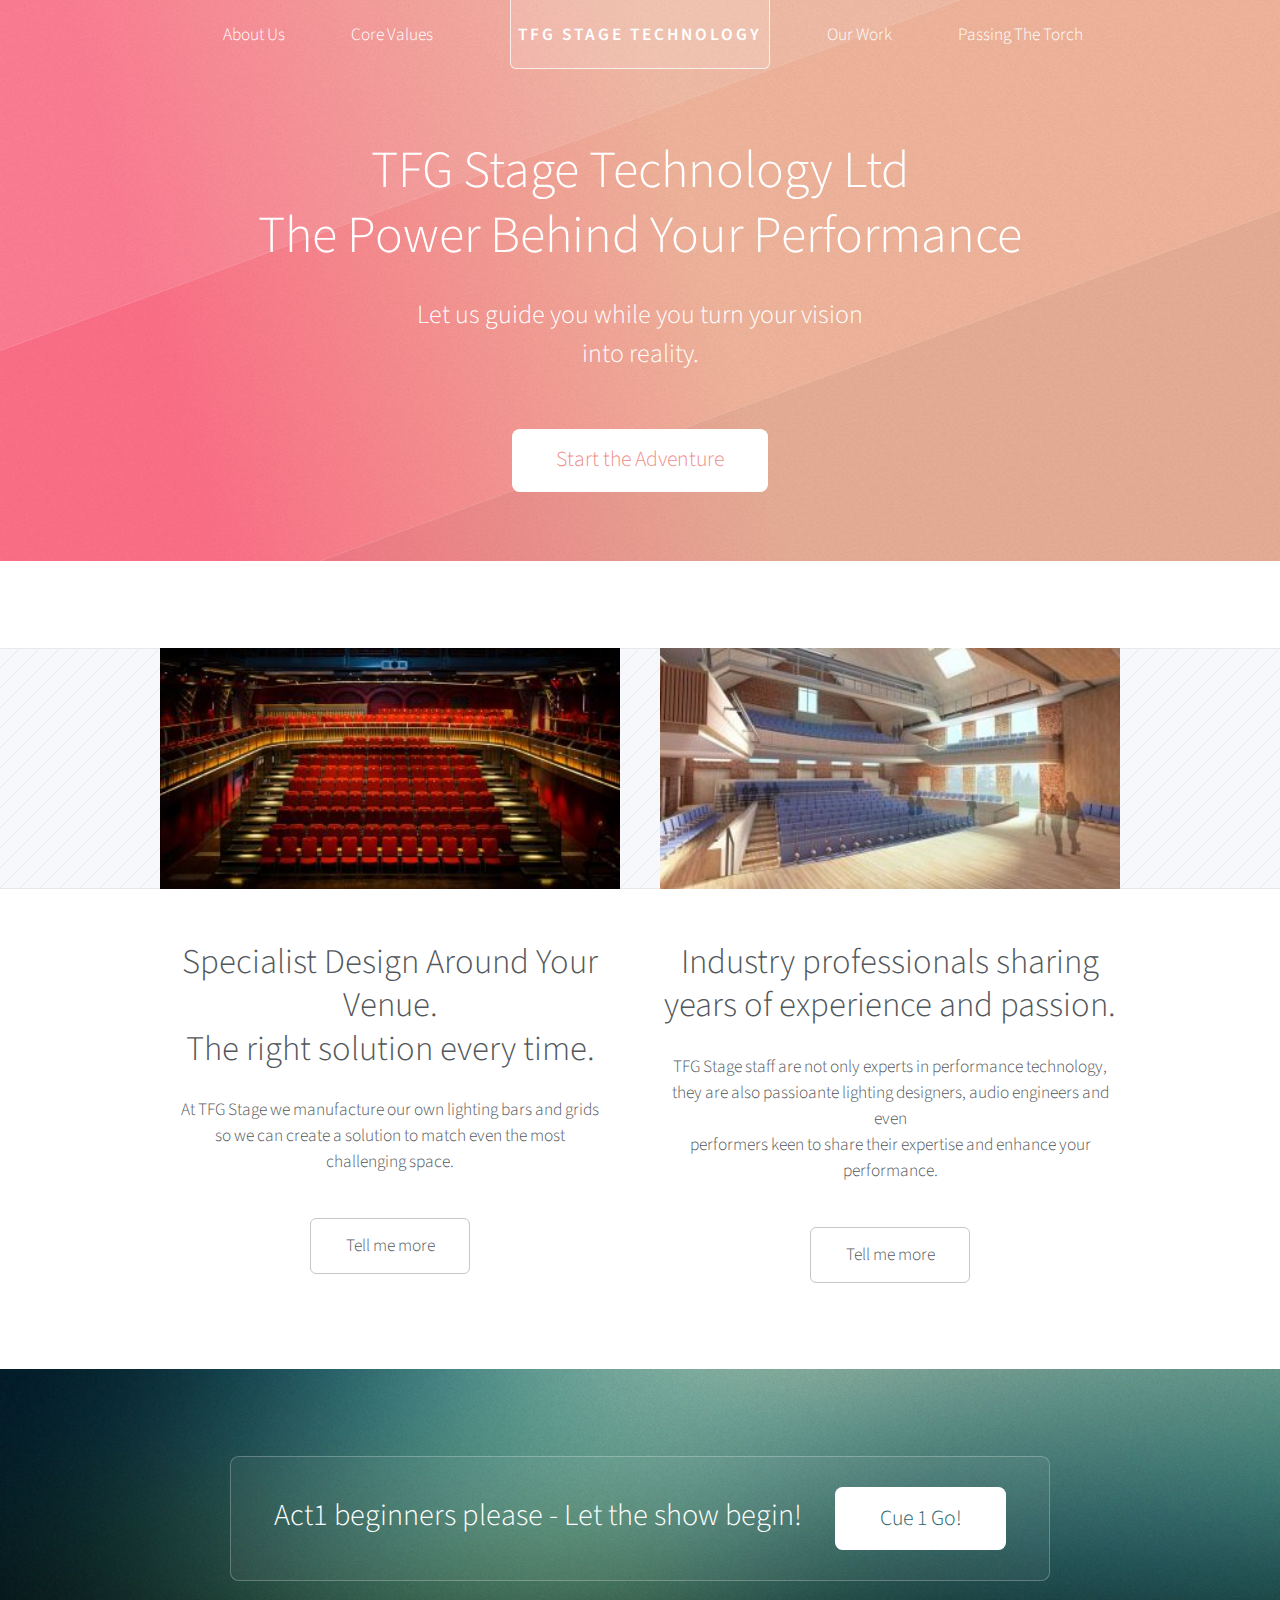
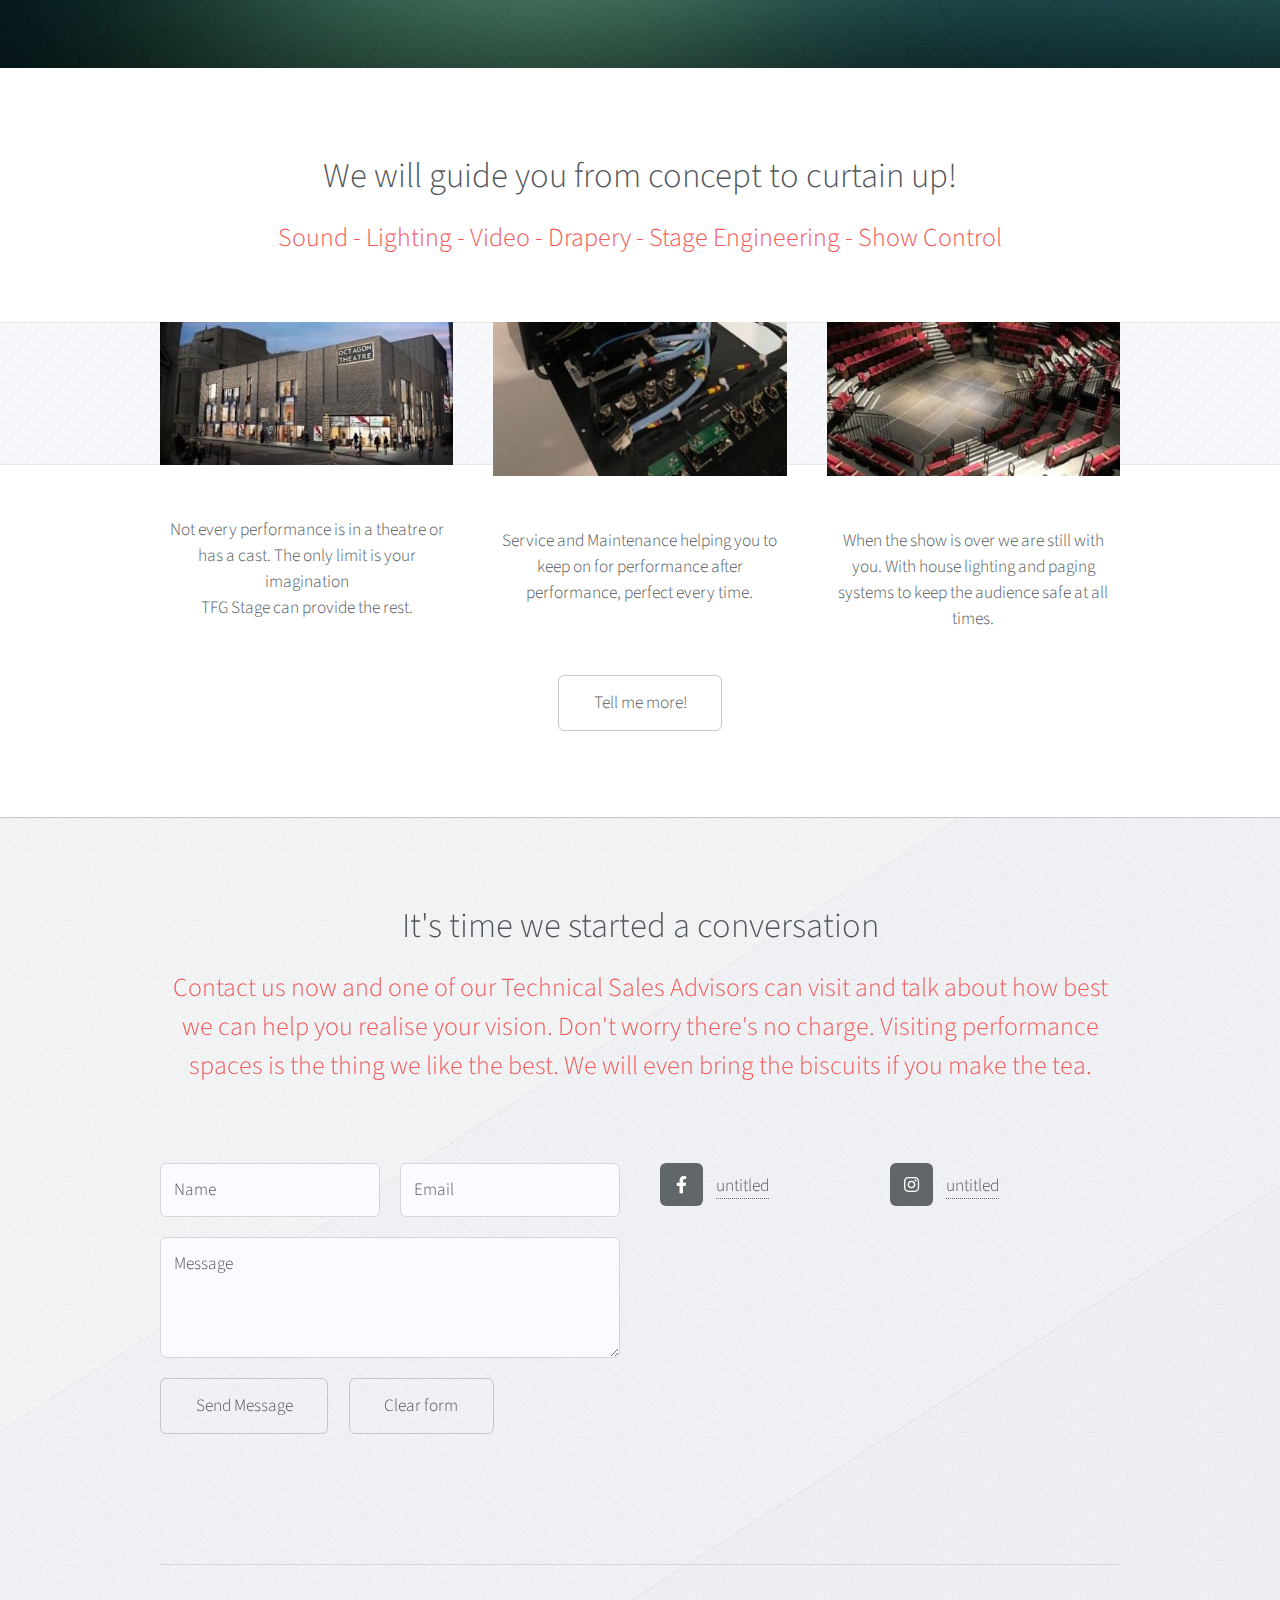
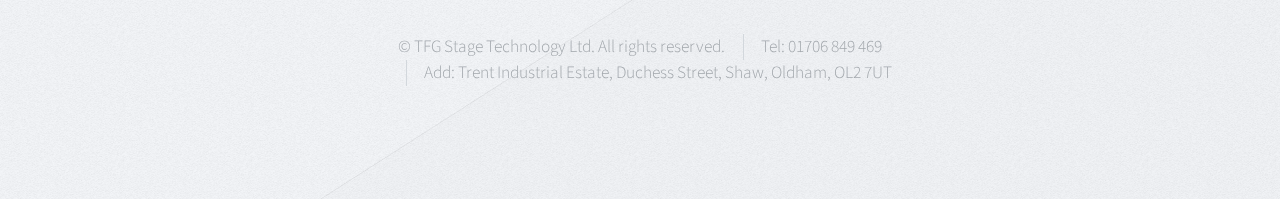
<file: index.html>
<!DOCTYPE HTML>
<!--
	Telephasic by HTML5 UP
	html5up.net | @ajlkn
	Free for personal and commercial use under the CCA 3.0 license (html5up.net/license)
-->
<html>
	<head>
		<title>TFG Stage Technology</title>
		<meta charset="utf-8" />
		<meta name="viewport" content="width=device-width, initial-scale=1, user-scalable=no" />
		<link rel="stylesheet" href="assets/css/main.css" />
	</head>
	<body class="homepage is-preload">
		<div id="page-wrapper">

			<!-- Header -->
				<div id="header-wrapper">
					<div id="header" class="container">

						<!-- Logo -->
							<h1 id="logo"><a href="index.html">TFG Stage Technology</a></h1>

						<!-- Nav -->
							<nav id="nav">
								<ul>
									<li>
										<a href="#">About Us</a>
										<ul>
											<li><a href="meet_the_team.html">Meet The Team</a></li>
											<li><a href="Lighting.html">Lighting</a></li>
											<li><a href="Sound.html">Sound</a></li>
											<!--<li>
												<a href="#">Phasellus consequat</a>
												<ul>
													<li><a href="#">Lorem ipsum dolor</a></li>
													<li><a href="#">Phasellus consequat</a></li>
													<li><a href="#">Magna phasellus</a></li>
													<li><a href="#">Etiam dolore nisl</a></li>
												</ul>
											</li>> -->
											<li><a href="StageEngineering.html">Stage Engineering</a></li>
										</ul>
									</li>
									<li><a href="core_values.html">Core Values</a></li>
									<li class="break"><a href="our work.html">Our Work</a></li>
									<li><a href="Passing_the_Torch.html">Passing The Torch</a></li>
								</ul>
							</nav>

					</div>

					<!-- Hero -->
						<section id="hero" class="container">
							<header>
								<h2>TFG Stage Technology Ltd
								<br />
								The Power Behind Your Performance</a></h2>
							</header>
							<p>Let us guide you while you turn your vision
							<br />
							into reality.</p>
							<ul class="actions">
								<li><a href="index.html#footer-wrapper" class="button">Start the Adventure</a></li>
							</ul>
						</section>

				</div>

			<!-- Features 1 -->
				<div class="wrapper">
					<div class="container">
						<div class="row">
							<section class="col-6 col-12-narrower feature">
								<div class="image-wrapper first">
									<a href="#" class="image featured first"><img src="images/Rogers Theatre.jpg" alt="" /></a>
								</div>
								<header>
									<h2>Specialist Design Around Your Venue.<br />
									The right solution every time.</h2>
								</header>
								<p>At TFG Stage we manufacture our own lighting bars and grids<br />
								so we can create a solution to match even the most <br />
								challenging space.</p>
								<ul class="actions">
									<li><a href="#" class="button">Tell me more</a></li>
								</ul>
							</section>
							<section class="col-6 col-12-narrower feature">
								<div class="image-wrapper">
									<a href="#" class="image featured"><img src="images/Canterbury.jpg" alt="" /></a>
								</div>
								<header>
									<h2>Industry professionals sharing <br />
									years of experience and passion.</h2>
								</header>
								<p>TFG Stage staff are not only experts in performance technology, <br />
								they are also passioante lighting designers, audio engineers and even <br />
								performers keen to share their expertise and enhance your performance.</p>
								<ul class="actions">
									<li><a href="#" class="button">Tell me more</a></li>
								</ul>
							</section>
						</div>
					</div>
				</div>

			<!-- Promo -->
				<div id="promo-wrapper">
					<section id="promo">
						<h2>Act1 beginners please - Let the show begin!</h2>
						<a href="#" class="button">Cue 1 Go!</a>
					</section>
				</div>

			<!-- Features 2 -->
				<div class="wrapper">
					<section class="container">
						<header class="major">
							<h2>We will guide you from concept to curtain up!</h2>
							<p>Sound - Lighting - Video - Drapery - Stage Engineering - Show Control</p>
						</header>
						<div class="row features">
							<section class="col-4 col-12-narrower feature">
								<div class="image-wrapper first">
									<a href="#" class="image featured"><img src="images/Octagon 1.jpg" alt="" /></a>
								</div>
								<p>Not every performance is in a theatre or has a cast. 
									The only limit is your imagination <br />TFG Stage can provide the rest.
								</p>
							</section>
							<section class="col-4 col-12-narrower feature">
								<div class="image-wrapper">
									<a href="#" class="image featured"><img src="images/Manchester Col.jpg" alt="" /></a>
								</div>
								<p>Service and Maintenance helping you to keep on for performance after performance,
									perfect every time.
								</p>
							</section>
							<section class="col-4 col-12-narrower feature">
								<div class="image-wrapper">
									<a href="#" class="image featured"><img src="images/Octagon 2.jpg" alt="" /></a>
								</div>
								<p>When the show is over we are still with you.  With house lighting and paging systems to
									keep the audience safe at all times.
								</p>
							</section>
						</div>
						<ul class="actions major">
							<li><a href="#" class="button">Tell me more!</a></li>
						</ul>
					</section>
				</div>

			<!-- Footer -->
				<div id="footer-wrapper">
					<div id="footer" class="container">
						<header class="major">
							<h2>It's time we started a conversation</h2>
							<p>Contact us now and one of our Technical Sales Advisors can visit and talk about how best we 
								can help you realise your vision.  Don't worry there's no charge.  Visiting performance 
								spaces is the thing we like the best. We will even bring the biscuits if you make the tea.
							</p>
						</header>
						<div class="row">
							<section class="col-6 col-12-narrower">
								<form method="post" action="https://formspree.io/f/xyzyyonn">
									<div class="row gtr-50">
										<div class="col-6 col-12-mobile">
											<input name="name" placeholder="Name" type="text" />
										</div>
										<div class="col-6 col-12-mobile">
											<input name="email" placeholder="Email" type="text" />
										</div>
										<div class="col-12">
											<textarea name="message" placeholder="Message"></textarea>
										</div>
										<div class="col-12">
											<ul class="actions">
												<li><input type="submit" value="Send Message" /></li>
												<li><input type="reset" value="Clear form" /></li>
											</ul>
										</div>
									</div>
								</form>
							</section>
							<section class="col-6 col-12-narrower">
								<div class="row gtr-0">
									<ul class="divided icons col-6 col-12-mobile">
										<li class="icon brands fa-facebook-f"><a href="#"><span class="extra">facebook.com/</span>untitled</a></li>
										<!-- <li class="icon brands fa-dribbble"><a href="#"><span class="extra">dribbble.com/</span>untitled</a></li> -->
									</ul>
									<ul class="divided icons col-6 col-12-mobile">
										<li class="icon brands fa-instagram"><a href="#"><span class="extra">instagram.com/</span>untitled</a></li>
										<!--<li class="icon brands fa-youtube"><a href="#"><span class="extra">youtube.com/</span>untitled</a></li>-->
										<!-- <li class="icon brands fa-pinterest"><a href="#"><span class="extra">pinterest.com/</span>untitled</a></li> -->
									</ul>
								</div>
							</section>
						</div>
					</div>
					<div id="copyright" class="container">
						<ul class="menu">
							<li>&copy; TFG Stage Technology Ltd. All rights reserved.</li><li>Tel: 01706 849 469</li><li>Add: Trent Industrial Estate, Duchess Street, Shaw, Oldham, OL2 7UT</li>
						</ul>
					</div>
				</div>

		</div>

		<!-- Scripts -->
			<script src="assets/js/jquery.min.js"></script>
			<script src="assets/js/jquery.dropotron.min.js"></script>
			<script src="assets/js/browser.min.js"></script>
			<script src="assets/js/breakpoints.min.js"></script>
			<script src="assets/js/util.js"></script>
			<script src="assets/js/main.js"></script>

	</body>
</html>
</file>
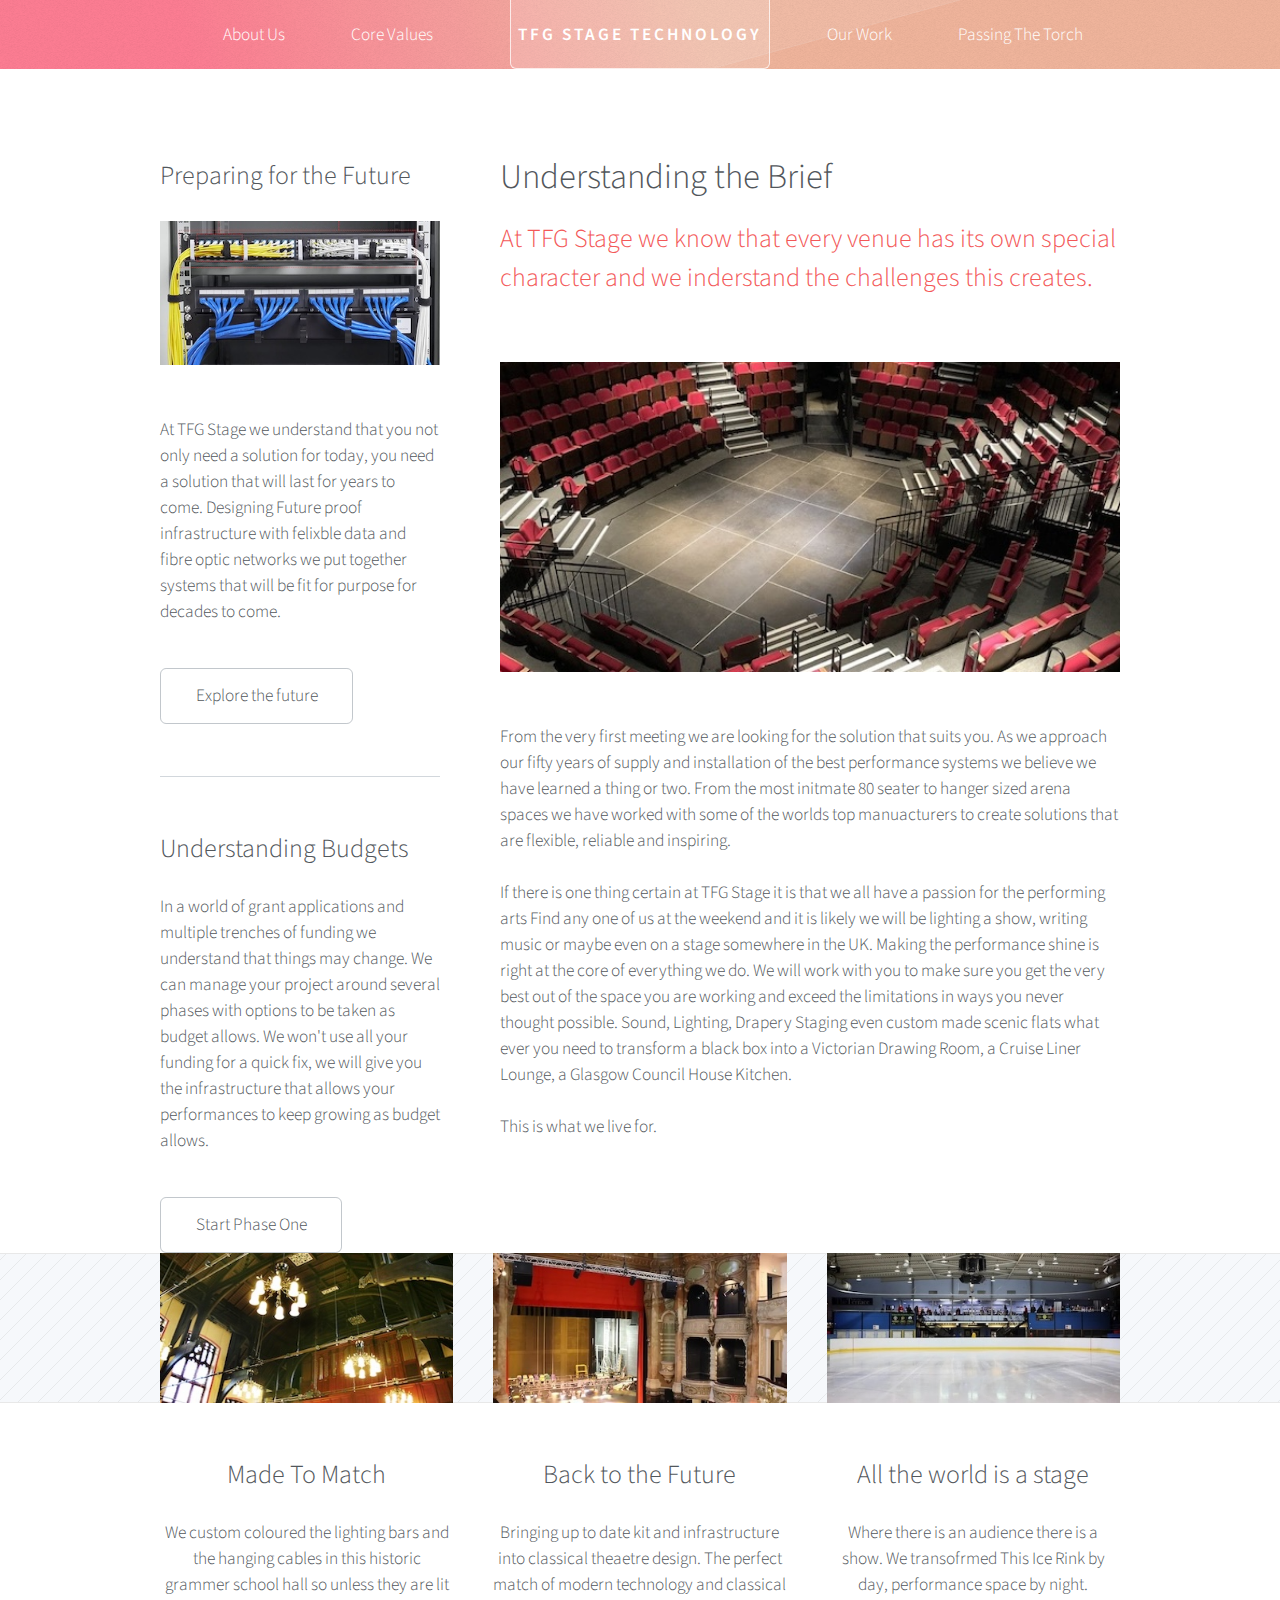
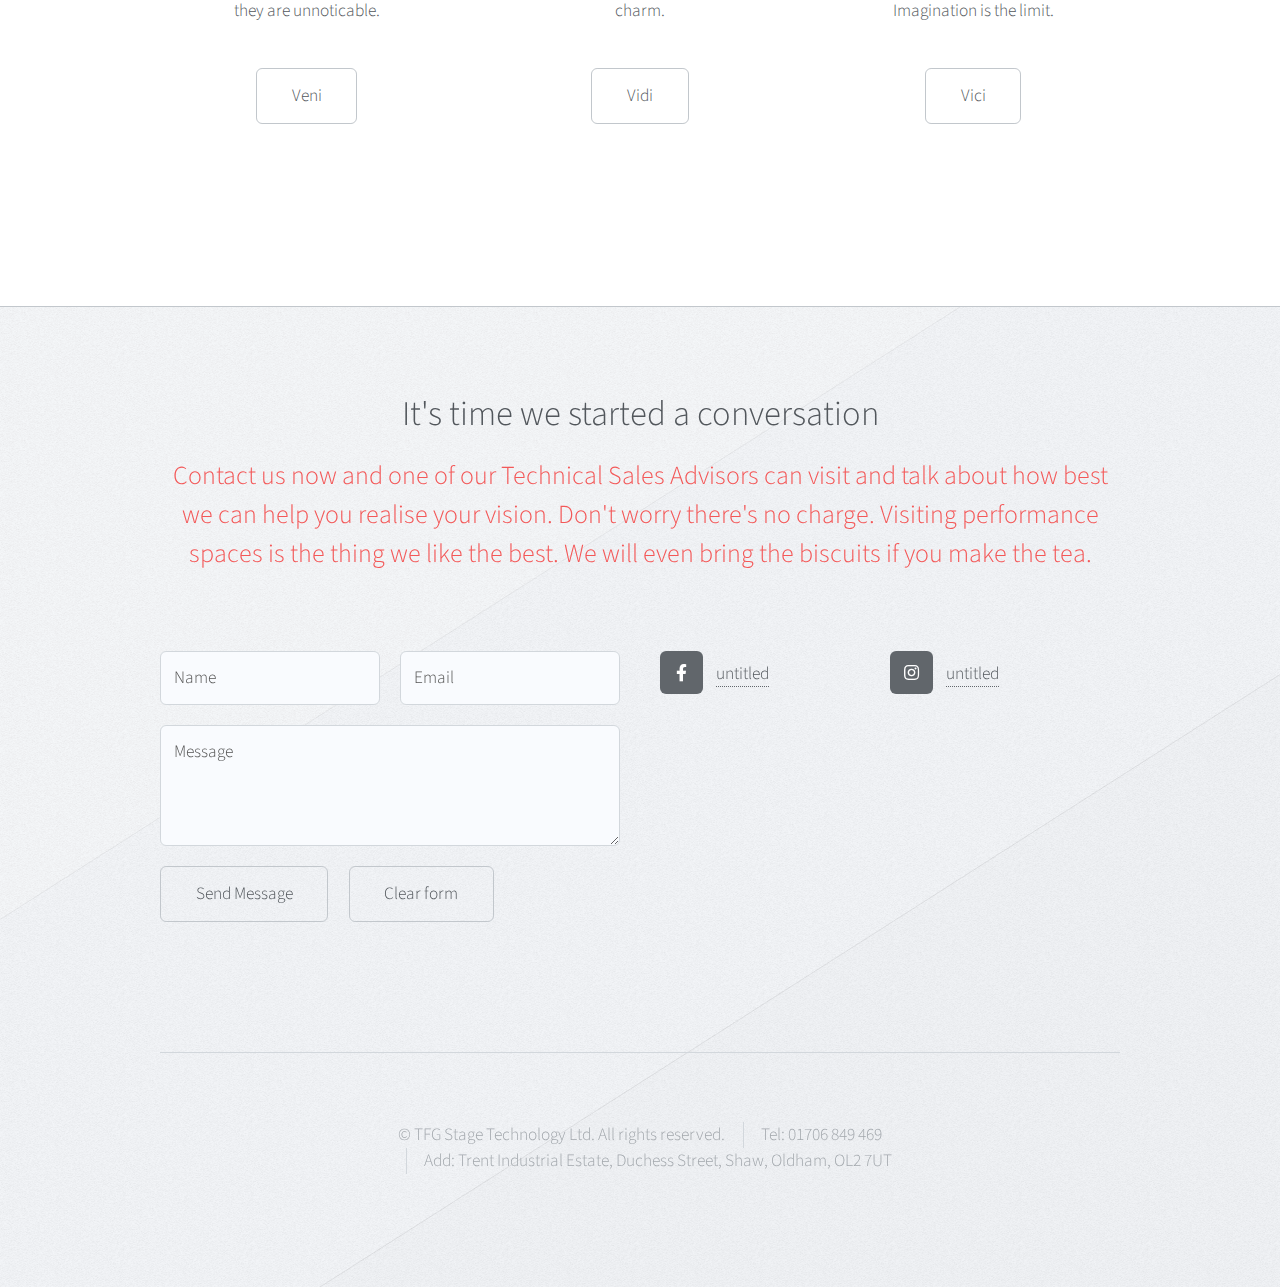
<file: core_values.html>
<!DOCTYPE HTML>
<!--
	Telephasic by HTML5 UP
	html5up.net | @ajlkn
	Free for personal and commercial use under the CCA 3.0 license (html5up.net/license)
-->
<html>
	<head>
		<title>TFG Stage Technology</title>
		<meta charset="utf-8" />
		<meta name="viewport" content="width=device-width, initial-scale=1, user-scalable=no" />
		<link rel="stylesheet" href="assets/css/main.css" />
	</head>
	<body class="left-sidebar is-preload">
		<div id="page-wrapper">

			<!-- Header -->
				<div id="header-wrapper">
					<div id="header" class="container">

						<!-- Logo -->
							<h1 id="logo"><a href="index.html">TFG Stage Technology</a></h1>

						<!-- Nav -->
							<nav id="nav">
								<ul>
									<li>
										<a href="#">About Us</a>
										<ul>
											<li><a href="meet_the_team.html">Meet The Team</a></li>
											<li><a href="Lighting.html">Lighting</a></li>
											<li><a href="Sound.html">Sound</a></li>
											<!--<li>
												<a href="#">Phasellus consequat</a>
												<ul>
													<li><a href="#">Lorem ipsum dolor</a></li>
													<li><a href="#">Phasellus consequat</a></li>
													<li><a href="#">Magna phasellus</a></li>
													<li><a href="#">Etiam dolore nisl</a></li>
												</ul>
											</li>> -->
											<li><a href="StageEngineering.html">Stage Engineering</a></li>
										</ul>
									</li>
									<li><a href="core_values.html">Core Values</a></li>
									<li class="break"><a href="our work.html">Our Work</a></li>
									<li><a href="Passing_the_Torch.html">Passing The Torch</a></li>
								</ul>
							</nav>

					</div>
				</div>

			<!-- Main -->
				<div class="wrapper">
					<div class="container" id="main">
						<div class="row gtr-150">
							<div class="col-4 col-12-narrower">

								<!-- Sidebar -->
									<section id="sidebar">
										<section>
											<header>
												<h3>Preparing for the Future</h3>
											</header>
											<a href="#" class="image featured"><img src="images/pic07a.jpg" alt="" /></a>
											<p>At TFG Stage we understand that you not only need a solution for today,
												you need a solution that will last for years to come.  Designing Future
												proof infrastructure with felixble data and fibre optic networks we put 
												together systems that will be fit for purpose for decades to come.
											</p>
											<ul class="actions">
												<li><a href="#" class="button">Explore the future</a></li>
											</ul>
											
										</section>	
										<section>
											<header>
												<h3>Understanding Budgets</h3>
											</header>
											<p>In a world of grant applications and multiple trenches of funding we understand 
												that things may change.  We can manage your project around several phases with 
												options to be taken as budget allows.  We won't use all your funding for 
												a quick fix, we will give you the infrastructure that allows your performances to
												keep growing as budget allows.
											</p>
											<ul class="actions">
												<li><a href="#" class="button">Start Phase One</a></li>
											</ul>
										</section>
									</section>

							</div>
							<div class="col-8 col-12-narrower imp-narrower">

								<!-- Content -->
									<article id="content">
										<header>
											<h2>Understanding the Brief</h2>
											<p>At TFG Stage we know that every venue has its own special character and 
												we inderstand the challenges this creates.
											</p>
										</header>
										<a href="#" class="image featured"><img src="images/Bolton-Octagon-1.jpg" alt="" /></a>
										<p>From the very first meeting we are looking for the solution that suits you.  
											As we approach our fifty years of supply and installation of the best performance 
											systems we believe we have learned a thing or two.  From the most initmate 80 seater
											to hanger sized arena spaces we have worked with some of the worlds top manuacturers
											to create solutions that are flexible, reliable and inspiring.
										</p>
										<p>If there is one thing certain at TFG Stage it is that we all have a passion for the performing arts
											Find any one of us at the weekend and it is likely we will be lighting a show, writing music or
											maybe even on a stage somewhere in the UK.  Making the performance shine is right at the core of 
											everything we do.  We will work with you to make sure you get the very best out of the space you 
											are working and exceed the limitations in ways you never thought possible.  Sound, Lighting, Drapery 
											Staging even custom made scenic flats what ever you need to transform a black box into a Victorian 
											Drawing Room, a Cruise Liner Lounge, a Glasgow Council House Kitchen.
										</p>
										<p>
											This is what we live for.
										</p>
									</article>

							</div>
						</div>
						<div class="row features">
							<section class="col-4 col-12-narrower feature">
								<div class="image-wrapper first">
									<a href="#" class="image featured"><img src="images/hulme_gram.jpg" alt="" /></a>
								</div>
								<header>
									<h3>Made To Match</h3>
								</header>
								<p>We custom coloured the lighting bars and the hanging cables in this historic
                                    grammer school hall so unless they are lit they are unnoticable.</p>
								<ul class="actions">
									<li><a href="#" class="button">Veni</a></li>
								</ul>
							</section>
							<section class="col-4 col-12-narrower feature">
								<div class="image-wrapper">
									<a href="#" class="image featured"><img src="images/Portsmouth.jpeg" alt="" /></a>
								</div>
								<header>
									<h3>Back to the Future</h3>
								</header>
								<p>Bringing up to date kit and infrastructure into classical theaetre design.
                                    The perfect match of modern technology and classical charm.
                                </p>
								<ul class="actions">
									<li><a href="#" class="button">Vidi</a></li>
								</ul>
							</section>
							<section class="col-4 col-12-narrower feature">
								<div class="image-wrapper">
									<a href="#" class="image featured"><img src="images/oxford-ice-rink.jpeg" alt="" /></a>
								</div>
								<header>
									<h3>All the world is a stage</h3>
								</header>
								<p>Where there is an audience there is a show.  We transofrmed This
                                    Ice Rink by day, performance space by night.  Imagination is the limit.
                                </p>
								<ul class="actions">
									<li><a href="#" class="button">Vici</a></li>
								</ul>
							</section>
						</div>
					</div>
				</div>

			<!-- Footer -->
            <div id="footer-wrapper">
                <div id="footer" class="container">
                    <header class="major">
                        <h2>It's time we started a conversation</h2>
                        <p>Contact us now and one of our Technical Sales Advisors can visit and talk about how best we 
                            can help you realise your vision.  Don't worry there's no charge.  Visiting performance 
                            spaces is the thing we like the best. We will even bring the biscuits if you make the tea.
                        </p>
                    </header>
                    <div class="row">
                        <section class="col-6 col-12-narrower">
                            <form method="post" action="https://formspree.io/f/xyzyyonn">
                                <div class="row gtr-50">
                                    <div class="col-6 col-12-mobile">
                                        <input name="name" placeholder="Name" type="text" />
                                    </div>
                                    <div class="col-6 col-12-mobile">
                                        <input name="email" placeholder="Email" type="text" />
                                    </div>
                                    <div class="col-12">
                                        <textarea name="message" placeholder="Message"></textarea>
                                    </div>
                                    <div class="col-12">
                                        <ul class="actions">
                                            <li><input type="submit" value="Send Message" /></li>
                                            <li><input type="reset" value="Clear form" /></li>
                                        </ul>
                                    </div>
                                </div>
                            </form>
                        </section>
                        <section class="col-6 col-12-narrower">
                            <div class="row gtr-0">
                                <ul class="divided icons col-6 col-12-mobile">
                                    <!--<li class="icon brands fa-twitter"><a href="#"><span class="extra">twitter.com/</span>untitled</a></li> -->
                                    <li class="icon brands fa-facebook-f"><a href="#"><span class="extra">facebook.com/</span>untitled</a></li>
                                    <!-- <li class="icon brands fa-dribbble"><a href="#"><span class="extra">dribbble.com/</span>untitled</a></li> -->
                                </ul>
                                <ul class="divided icons col-6 col-12-mobile">
                                    <li class="icon brands fa-instagram"><a href="#"><span class="extra">instagram.com/</span>untitled</a></li>
                                    <!--<li class="icon brands fa-youtube"><a href="#"><span class="extra">youtube.com/</span>untitled</a></li>
                                    <li class="icon brands fa-pinterest"><a href="#"><span class="extra">pinterest.com/</span>untitled</a></li> -->
                                </ul>
                            </div>
                        </section>
                    </div>
                </div>
                <div id="copyright" class="container">
                    <ul class="menu">
                        <li>&copy; TFG Stage Technology Ltd. All rights reserved.</li><li>Tel: 01706 849 469</li><li>Add: Trent Industrial Estate, Duchess Street, Shaw, Oldham, OL2 7UT</li>
                    </ul>
                </div>
            </div>
</div>
				</div>

		</div>

		<!-- Scripts -->
			<script src="assets/js/jquery.min.js"></script>
			<script src="assets/js/jquery.dropotron.min.js"></script>
			<script src="assets/js/browser.min.js"></script>
			<script src="assets/js/breakpoints.min.js"></script>
			<script src="assets/js/util.js"></script>
			<script src="assets/js/main.js"></script>

	</body>
</html>
</file>
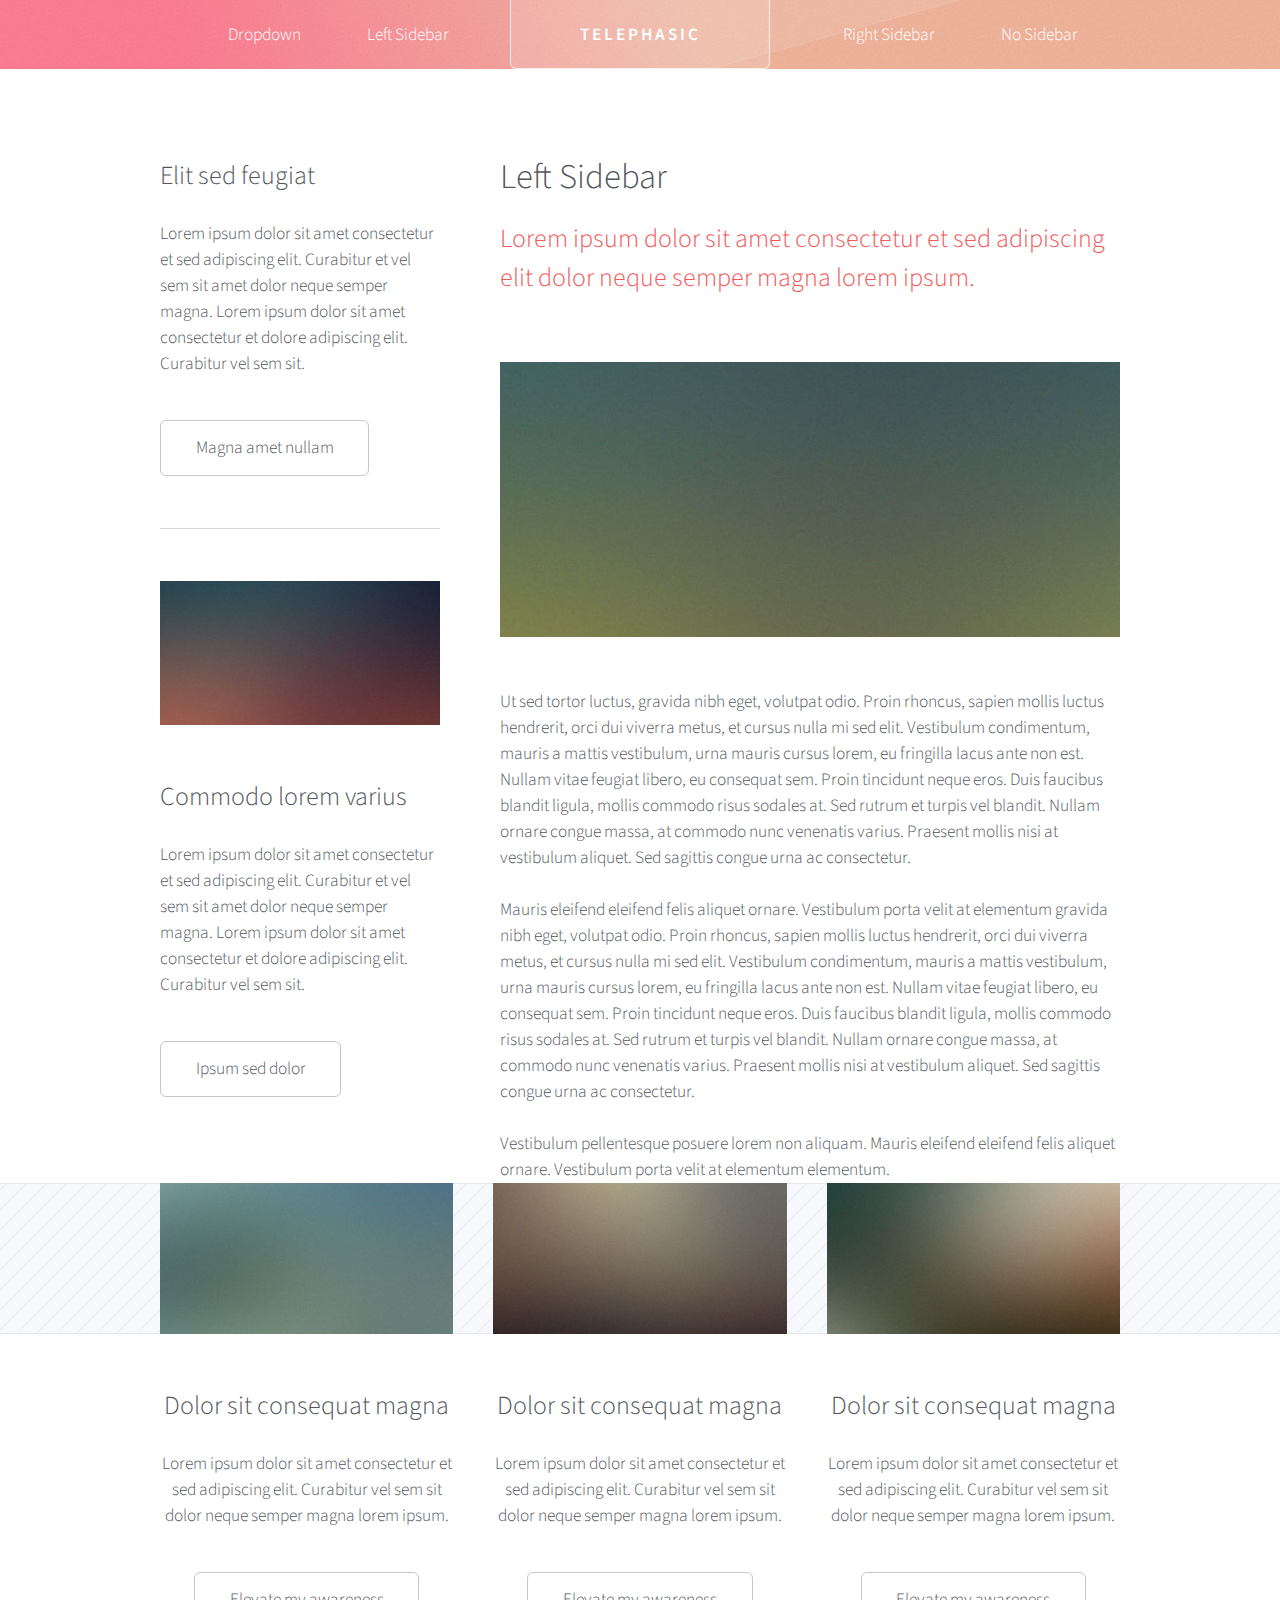
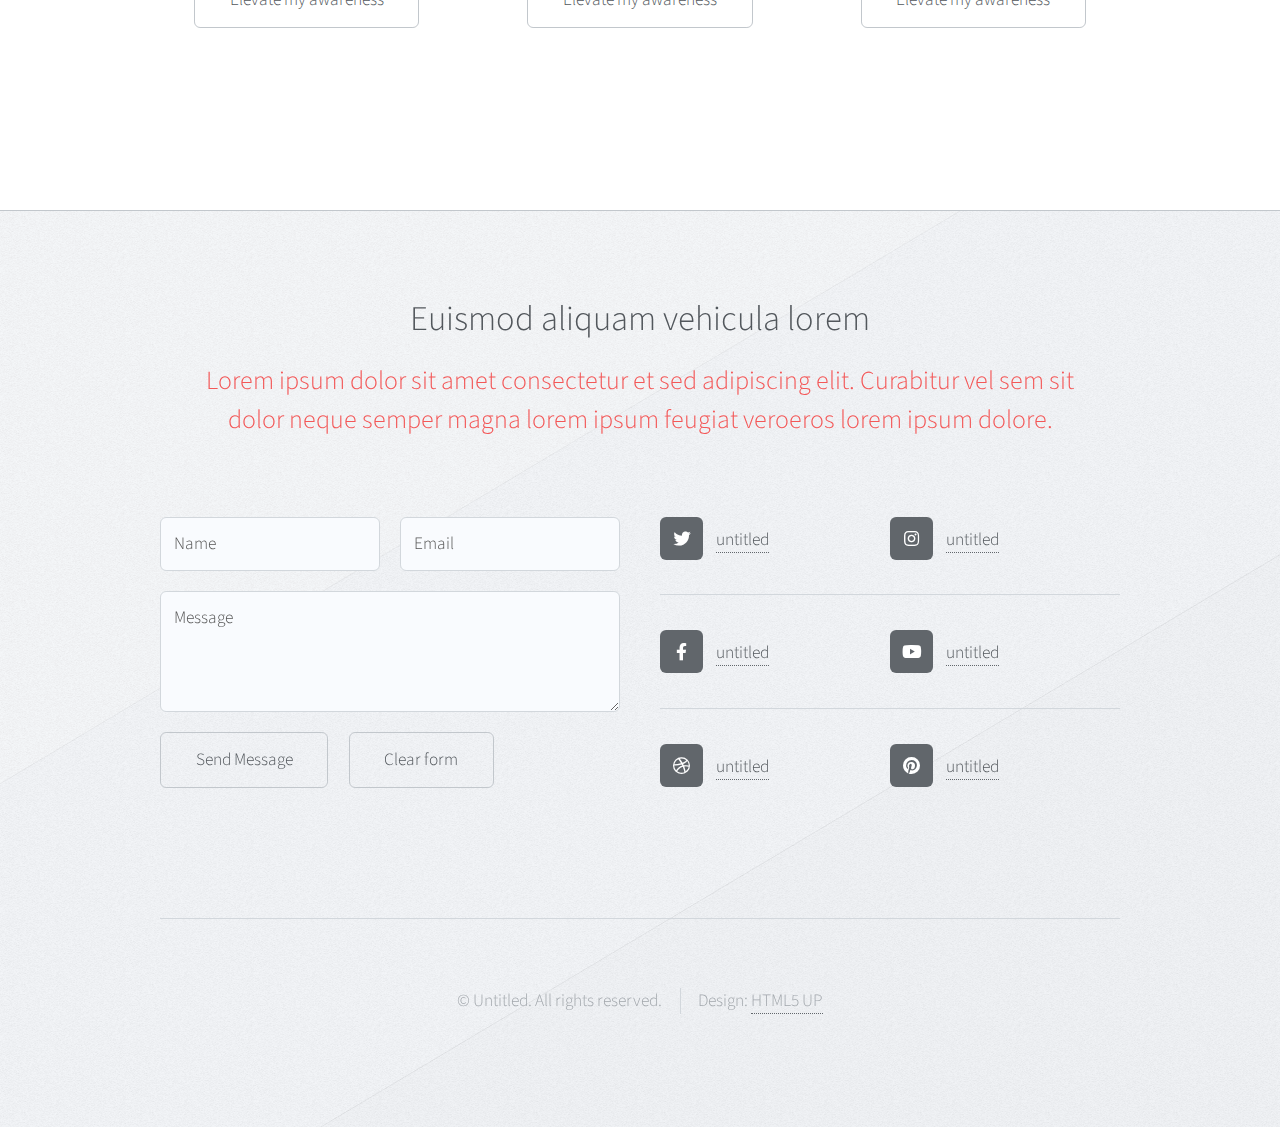
<file: left-sidebar.html>
<!DOCTYPE HTML>
<!--
	Telephasic by HTML5 UP
	html5up.net | @ajlkn
	Free for personal and commercial use under the CCA 3.0 license (html5up.net/license)
-->
<html>
	<head>
		<title>Telephasic by HTML5 UP</title>
		<meta charset="utf-8" />
		<meta name="viewport" content="width=device-width, initial-scale=1, user-scalable=no" />
		<link rel="stylesheet" href="assets/css/main.css" />
	</head>
	<body class="left-sidebar is-preload">
		<div id="page-wrapper">

			<!-- Header -->
				<div id="header-wrapper">
					<div id="header" class="container">

						<!-- Logo -->
							<h1 id="logo"><a href="index.html">Telephasic</a></h1>

						<!-- Nav -->
							<nav id="nav">
								<ul>
									<li>
										<a href="#">Dropdown</a>
										<ul>
											<li><a href="#">Lorem ipsum dolor</a></li>
											<li><a href="#">Magna phasellus</a></li>
											<li><a href="#">Etiam dolore nisl</a></li>
											<li>
												<a href="#">Phasellus consequat</a>
												<ul>
													<li><a href="#">Lorem ipsum dolor</a></li>
													<li><a href="#">Phasellus consequat</a></li>
													<li><a href="#">Magna phasellus</a></li>
													<li><a href="#">Etiam dolore nisl</a></li>
												</ul>
											</li>
											<li><a href="#">Veroeros feugiat</a></li>
										</ul>
									</li>
									<li><a href="left-sidebar.html">Left Sidebar</a></li>
									<li class="break"><a href="right-sidebar.html">Right Sidebar</a></li>
									<li><a href="no-sidebar.html">No Sidebar</a></li>
								</ul>
							</nav>

					</div>
				</div>

			<!-- Main -->
				<div class="wrapper">
					<div class="container" id="main">
						<div class="row gtr-150">
							<div class="col-4 col-12-narrower">

								<!-- Sidebar -->
									<section id="sidebar">
										<section>
											<header>
												<h3>Elit sed feugiat</h3>
											</header>
											<p>Lorem ipsum dolor sit amet consectetur et sed adipiscing elit. Curabitur et vel
											sem sit amet dolor neque semper magna. Lorem ipsum dolor sit amet consectetur et dolore
											adipiscing elit. Curabitur vel sem sit.</p>
											<ul class="actions">
												<li><a href="#" class="button">Magna amet nullam</a></li>
											</ul>
										</section>
										<section>
											<a href="#" class="image featured"><img src="images/pic07.jpg" alt="" /></a>
											<header>
												<h3>Commodo lorem varius</h3>
											</header>
											<p>Lorem ipsum dolor sit amet consectetur et sed adipiscing elit. Curabitur et vel
											sem sit amet dolor neque semper magna. Lorem ipsum dolor sit amet consectetur et dolore
											adipiscing elit. Curabitur vel sem sit.</p>
											<ul class="actions">
												<li><a href="#" class="button">Ipsum sed dolor</a></li>
											</ul>
										</section>
									</section>

							</div>
							<div class="col-8 col-12-narrower imp-narrower">

								<!-- Content -->
									<article id="content">
										<header>
											<h2>Left Sidebar</h2>
											<p>Lorem ipsum dolor sit amet consectetur et sed adipiscing elit
											dolor neque semper magna lorem ipsum.</p>
										</header>
										<a href="#" class="image featured"><img src="images/pic02.jpg" alt="" /></a>
										<p>Ut sed tortor luctus, gravida nibh eget, volutpat odio. Proin rhoncus, sapien
										mollis luctus hendrerit, orci dui viverra metus, et cursus nulla mi sed elit. Vestibulum
										condimentum, mauris a mattis vestibulum, urna mauris cursus lorem, eu fringilla lacus
										ante non est. Nullam vitae feugiat libero, eu consequat sem. Proin tincidunt neque
										eros. Duis faucibus blandit ligula, mollis commodo risus sodales at. Sed rutrum et
										turpis vel blandit. Nullam ornare congue massa, at commodo nunc venenatis varius.
										Praesent mollis nisi at vestibulum aliquet. Sed sagittis congue urna ac consectetur.</p>
										<p>Mauris eleifend eleifend felis aliquet ornare. Vestibulum porta velit at elementum
										gravida nibh eget, volutpat odio. Proin rhoncus, sapien
										mollis luctus hendrerit, orci dui viverra metus, et cursus nulla mi sed elit. Vestibulum
										condimentum, mauris a mattis vestibulum, urna mauris cursus lorem, eu fringilla lacus
										ante non est. Nullam vitae feugiat libero, eu consequat sem. Proin tincidunt neque
										eros. Duis faucibus blandit ligula, mollis commodo risus sodales at. Sed rutrum et
										turpis vel blandit. Nullam ornare congue massa, at commodo nunc venenatis varius.
										Praesent mollis nisi at vestibulum aliquet. Sed sagittis congue urna ac consectetur.</p>
										<p>Vestibulum pellentesque posuere lorem non aliquam. Mauris eleifend eleifend
										felis aliquet ornare. Vestibulum porta velit at elementum elementum.</p>
									</article>

							</div>
						</div>
						<div class="row features">
							<section class="col-4 col-12-narrower feature">
								<div class="image-wrapper first">
									<a href="#" class="image featured"><img src="images/pic03.jpg" alt="" /></a>
								</div>
								<header>
									<h3>Dolor sit consequat magna</h3>
								</header>
								<p>Lorem ipsum dolor sit amet consectetur et sed adipiscing elit. Curabitur
								vel sem sit dolor neque semper magna lorem ipsum.</p>
								<ul class="actions">
									<li><a href="#" class="button">Elevate my awareness</a></li>
								</ul>
							</section>
							<section class="col-4 col-12-narrower feature">
								<div class="image-wrapper">
									<a href="#" class="image featured"><img src="images/pic04.jpg" alt="" /></a>
								</div>
								<header>
									<h3>Dolor sit consequat magna</h3>
								</header>
								<p>Lorem ipsum dolor sit amet consectetur et sed adipiscing elit. Curabitur
								vel sem sit dolor neque semper magna lorem ipsum.</p>
								<ul class="actions">
									<li><a href="#" class="button">Elevate my awareness</a></li>
								</ul>
							</section>
							<section class="col-4 col-12-narrower feature">
								<div class="image-wrapper">
									<a href="#" class="image featured"><img src="images/pic05.jpg" alt="" /></a>
								</div>
								<header>
									<h3>Dolor sit consequat magna</h3>
								</header>
								<p>Lorem ipsum dolor sit amet consectetur et sed adipiscing elit. Curabitur
								vel sem sit dolor neque semper magna lorem ipsum.</p>
								<ul class="actions">
									<li><a href="#" class="button">Elevate my awareness</a></li>
								</ul>
							</section>
						</div>
					</div>
				</div>

			<!-- Footer -->
				<div id="footer-wrapper">
					<div id="footer" class="container">
						<header class="major">
							<h2>Euismod aliquam vehicula lorem</h2>
							<p>Lorem ipsum dolor sit amet consectetur et sed adipiscing elit. Curabitur vel sem sit<br />
							dolor neque semper magna lorem ipsum feugiat veroeros lorem ipsum dolore.</p>
						</header>
						<div class="row">
							<section class="col-6 col-12-narrower">
								<form method="post" action="#">
									<div class="row gtr-50">
										<div class="col-6 col-12-mobile">
											<input name="name" placeholder="Name" type="text" />
										</div>
										<div class="col-6 col-12-mobile">
											<input name="email" placeholder="Email" type="text" />
										</div>
										<div class="col-12">
											<textarea name="message" placeholder="Message"></textarea>
										</div>
										<div class="col-12">
											<ul class="actions">
												<li><input type="submit" value="Send Message" /></li>
												<li><input type="reset" value="Clear form" /></li>
											</ul>
										</div>
									</div>
								</form>
							</section>
							<section class="col-6 col-12-narrower">
								<div class="row gtr-0">
									<ul class="divided icons col-6 col-12-mobile">
										<li class="icon brands fa-twitter"><a href="#"><span class="extra">twitter.com/</span>untitled</a></li>
										<li class="icon brands fa-facebook-f"><a href="#"><span class="extra">facebook.com/</span>untitled</a></li>
										<li class="icon brands fa-dribbble"><a href="#"><span class="extra">dribbble.com/</span>untitled</a></li>
									</ul>
									<ul class="divided icons col-6 col-12-mobile">
										<li class="icon brands fa-instagram"><a href="#"><span class="extra">instagram.com/</span>untitled</a></li>
										<li class="icon brands fa-youtube"><a href="#"><span class="extra">youtube.com/</span>untitled</a></li>
										<li class="icon brands fa-pinterest"><a href="#"><span class="extra">pinterest.com/</span>untitled</a></li>
									</ul>
								</div>
							</section>
						</div>
					</div>
					<div id="copyright" class="container">
						<ul class="menu">
							<li>&copy; Untitled. All rights reserved.</li><li>Design: <a href="http://html5up.net">HTML5 UP</a></li>
						</ul>
					</div>
				</div>

		</div>

		<!-- Scripts -->
			<script src="assets/js/jquery.min.js"></script>
			<script src="assets/js/jquery.dropotron.min.js"></script>
			<script src="assets/js/browser.min.js"></script>
			<script src="assets/js/breakpoints.min.js"></script>
			<script src="assets/js/util.js"></script>
			<script src="assets/js/main.js"></script>

	</body>
</html>
</file>
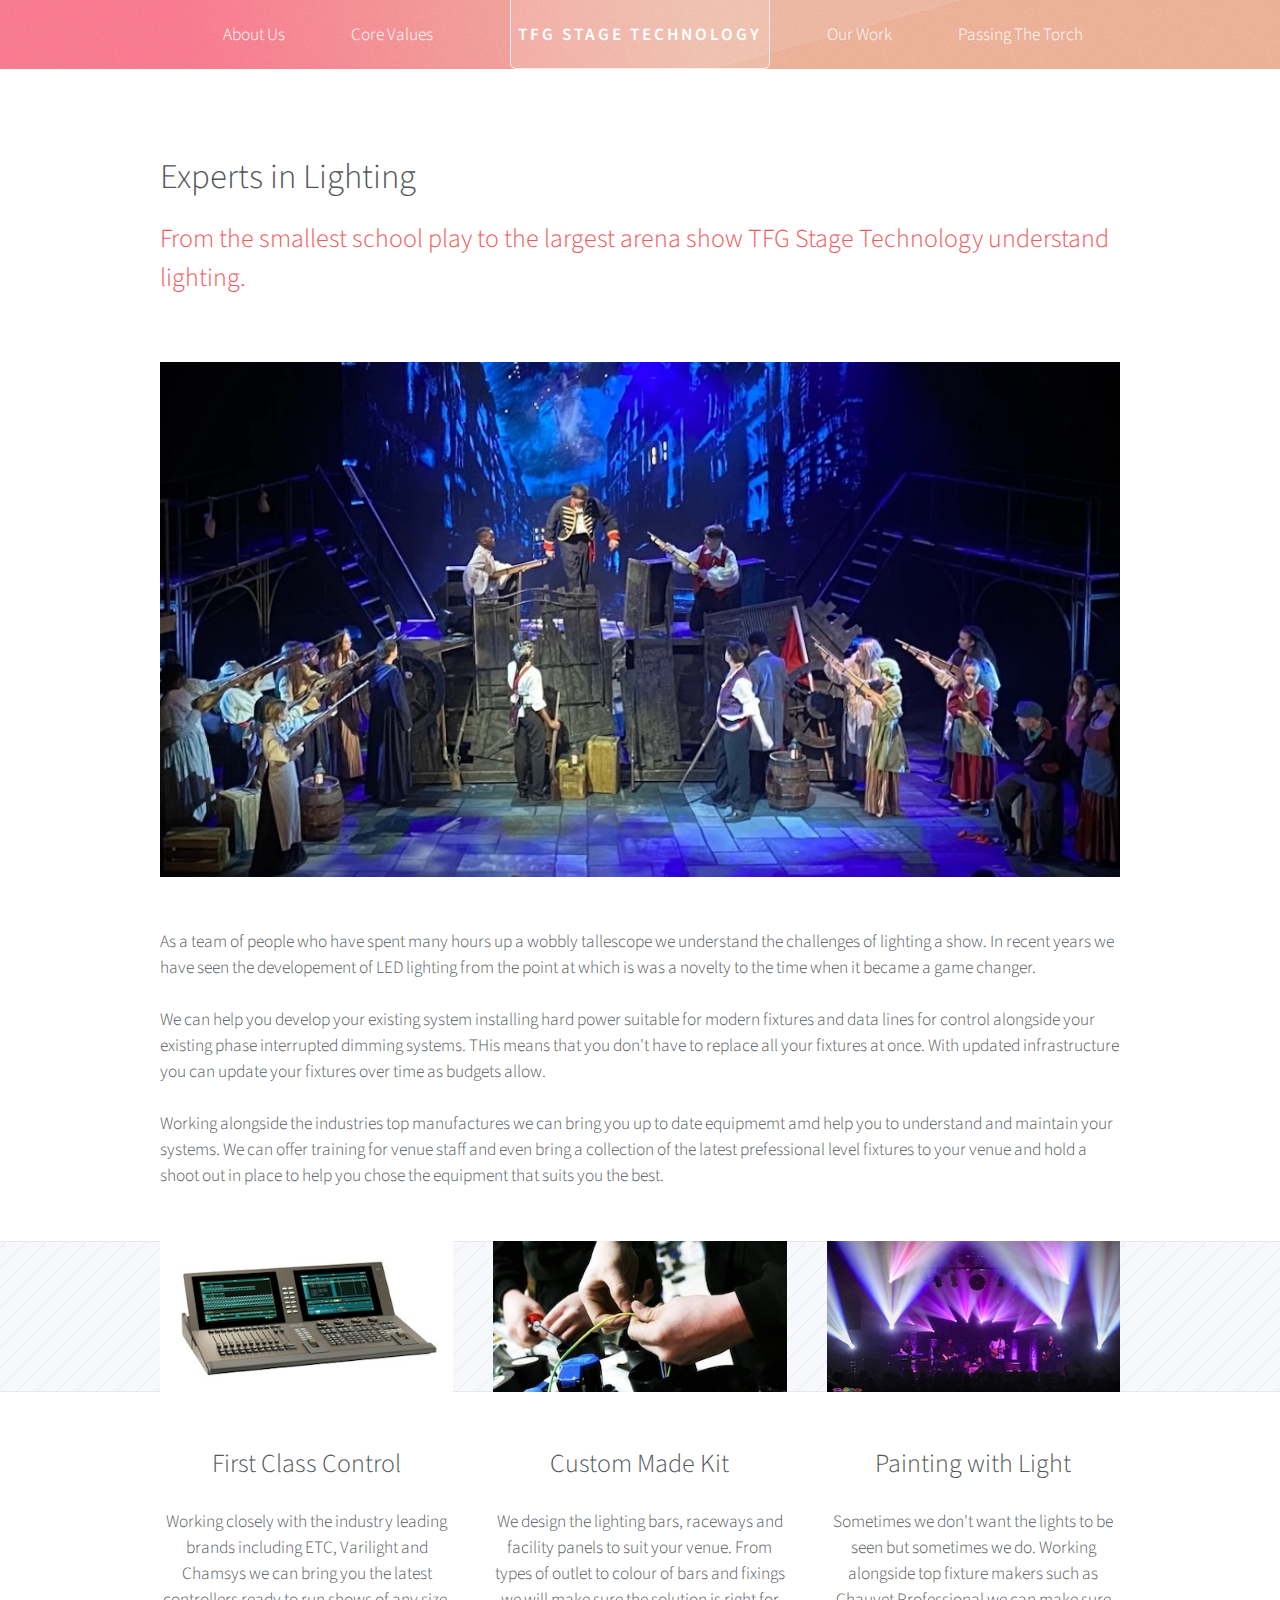
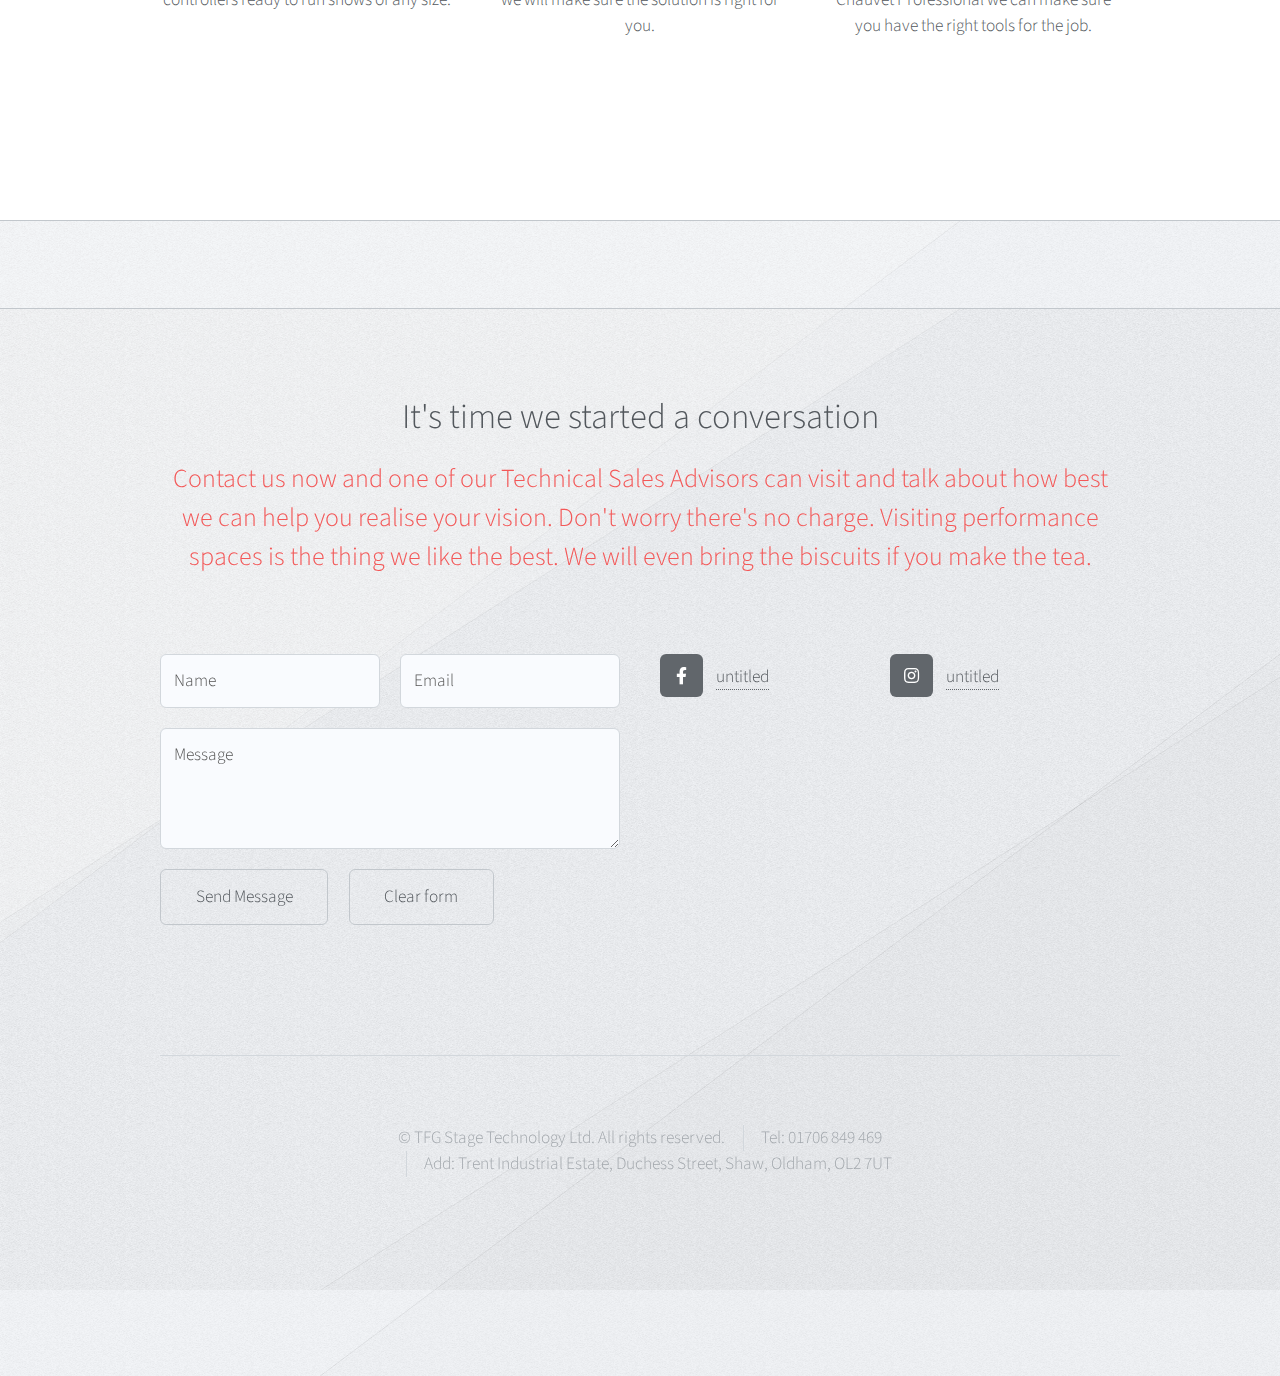
<file: Lighting.html>
<!DOCTYPE HTML>
<!--
	Telephasic by HTML5 UP
	html5up.net | @ajlkn
	Free for personal and commercial use under the CCA 3.0 license (html5up.net/license)
-->
<html>
	<head>
		<title>TFG Stage Lighting</title>
		<meta charset="utf-8" />
		<meta name="viewport" content="width=device-width, initial-scale=1, user-scalable=no" />
		<link rel="stylesheet" href="assets/css/main.css" />
	</head>
	<body class="no-sidebar is-preload">
		<div id="page-wrapper">

			<!-- Header -->
            <div id="header-wrapper">
                <div id="header" class="container">

                    <!-- Logo -->
                        <h1 id="logo"><a href="index.html">TFG Stage Technology</a></h1>

                    <!-- Nav -->
                        <nav id="nav">
                            <ul>
                                <li>
                                    <a href="#">About Us</a>
                                    <ul>
                                        <li><a href="meet_the_team.html">Meet The Team</a></li>
                                        <li><a href="Lighting.html">Lighting</a></li>
                                        <li><a href="Sound.html">Sound</a></li>
                                        <!--<li>
                                            <a href="#">Phasellus consequat</a>
                                            <ul>
                                                <li><a href="#">Lorem ipsum dolor</a></li>
                                                <li><a href="#">Phasellus consequat</a></li>
                                                <li><a href="#">Magna phasellus</a></li>
                                                <li><a href="#">Etiam dolore nisl</a></li>
                                            </ul>
                                        </li>> -->
                                        <li><a href="StageEngineering.html">Stage Engineering</a></li>
                                    </ul>
                                </li>
                                <li><a href="core_values.html">Core Values</a></li>
                                <li class="break"><a href="our work.html">Our Work</a></li>
                                <li><a href="Passing_the_Torch.html">Passing The Torch</a></li>
                            </ul>
                        </nav>

                </div>
            </div>

			<!-- Main -->
				<div class="wrapper">
					<div class="container" id="main">

						<!-- Content -->
							<article id="content">
								<header>
									<h2>Experts in Lighting</h2>
									<p>From the smallest school play to the largest arena show TFG Stage Technology understand lighting.</p>
								</header>
								<a href="#" class="image featured"><img src="images/Lighting1.jpg" alt="" /></a>
								<p>As a team of people who have spent many hours up a wobbly tallescope we understand the
                                    challenges of lighting a show.  In recent years we have seen the developement of LED 
                                    lighting from the point at which is was a novelty to the time when it became a game changer. 
                                     
                                </p>
								<p>We can help you develop your existing system installing hard power suitable for modern fixtures and data lines 
                                    for control alongside your existing phase interrupted dimming systems.  THis means that you don't have to 
                                    replace all your fixtures at once.  With updated infrastructure you can update your fixtures over time as 
                                    budgets allow.
                                </p>
                                <p>
                                    Working alongside the industries top manufactures we can bring you up to date equipmemt amd help you to understand 
                                    and maintain your systems.  We can offer training for venue staff and even bring a collection of the latest 
                                    prefessional level fixtures to your venue and hold a shoot out in place to help you chose the equipment that 
                                    suits you the best.  
                                </p>
							</article>

						<div class="row features">
							<section class="col-4 col-12-narrower feature">
								<div class="image-wrapper first">
									<a href="#" class="image featured"><img src="images/Gio_4.jpg" alt="" /></a>
								</div>
								<header>
									<h3>First Class Control</h3>
								</header>
								<p>Working closely with the industry leading brands including ETC, Varilight 
                                    and Chamsys we can bring you the latest controllers ready to run shows of any size.
                                </p>
								<!--<ul class="actions">
									<li><a href="#" class="button">Elevate my awareness</a></li>
								</ul> -->
							</section>
							<section class="col-4 col-12-narrower feature">
								<div class="image-wrapper">
									<a href="#" class="image featured"><img src="images/Making1.jpg" alt="" /></a>
								</div>
								<header>
									<h3>Custom Made Kit</h3>
								</header>
								<p>We design the lighting bars, raceways and facility panels to suit your venue.
                                    From types of outlet to colour of bars and fixings we will make sure the solution is right for you.
                                </p>
								<!-- <ul class="actions">
									<li><a href="#" class="button">Elevate my awareness</a></li>
								</ul> -->
							</section>
							<section class="col-4 col-12-narrower feature">
								<div class="image-wrapper">
									<a href="#" class="image featured"><img src="images/Painting.jpg" alt="" /></a>
								</div>
								<header>
									<h3>Painting with Light</h3>
								</header>
								<p>Sometimes we don't want the lights to be seen but sometimes we do. 
                                    Working alongside top fixture makers such as Chauvet Professional we can make sure 
                                    you have the right tools for the job.
                                </p>
								<!-- <ul class="actions">
									<li><a href="#" class="button">Elevate my awareness</a></li>
								</ul> -->
							</section>
						</div>
					</div>
				</div>

			<!-- Footer -->
				<div id="footer-wrapper">
					<div id="footer-wrapper">
                        <div id="footer" class="container">
                            <header class="major">
                                <h2>It's time we started a conversation</h2>
                                <p>Contact us now and one of our Technical Sales Advisors can visit and talk about how best we 
                                    can help you realise your vision.  Don't worry there's no charge.  Visiting performance 
                                    spaces is the thing we like the best. We will even bring the biscuits if you make the tea.
                                </p>
                            </header>
                            <div class="row">
                                <section class="col-6 col-12-narrower">
                                    <form method="post" action="https://formspree.io/f/xyzyyonn">
                                        <div class="row gtr-50">
                                            <div class="col-6 col-12-mobile">
                                                <input name="name" placeholder="Name" type="text" />
                                            </div>
                                            <div class="col-6 col-12-mobile">
                                                <input name="email" placeholder="Email" type="text" />
                                            </div>
                                            <div class="col-12">
                                                <textarea name="message" placeholder="Message"></textarea>
                                            </div>
                                            <div class="col-12">
                                                <ul class="actions">
                                                    <li><input type="submit" value="Send Message" /></li>
                                                    <li><input type="reset" value="Clear form" /></li>
                                                </ul>
                                            </div>
                                        </div>
                                    </form>
                                </section>
                                <section class="col-6 col-12-narrower">
                                    <div class="row gtr-0">
                                        <ul class="divided icons col-6 col-12-mobile">
                                            <li class="icon brands fa-facebook-f"><a href="#"><span class="extra">facebook.com/</span>untitled</a></li>
                                            <!-- <li class="icon brands fa-dribbble"><a href="#"><span class="extra">dribbble.com/</span>untitled</a></li> -->
                                        </ul>
                                        <ul class="divided icons col-6 col-12-mobile">
                                            <li class="icon brands fa-instagram"><a href="#"><span class="extra">instagram.com/</span>untitled</a></li>
                                            <!--<li class="icon brands fa-youtube"><a href="#"><span class="extra">youtube.com/</span>untitled</a></li>-->
                                            <!-- <li class="icon brands fa-pinterest"><a href="#"><span class="extra">pinterest.com/</span>untitled</a></li> -->
                                        </ul>
                                    </div>
                                </section>
                            </div>
                        </div>
                        <div id="copyright" class="container">
                            <ul class="menu">
                                <li>&copy; TFG Stage Technology Ltd. All rights reserved.</li><li>Tel: 01706 849 469</li><li>Add: Trent Industrial Estate, Duchess Street, Shaw, Oldham, OL2 7UT</li>
                            </ul>
                        </div>
                    </div>

		</div>

		<!-- Scripts -->
			<script src="assets/js/jquery.min.js"></script>
			<script src="assets/js/jquery.dropotron.min.js"></script>
			<script src="assets/js/browser.min.js"></script>
			<script src="assets/js/breakpoints.min.js"></script>
			<script src="assets/js/util.js"></script>
			<script src="assets/js/main.js"></script>

	</body>
</html>
</file>
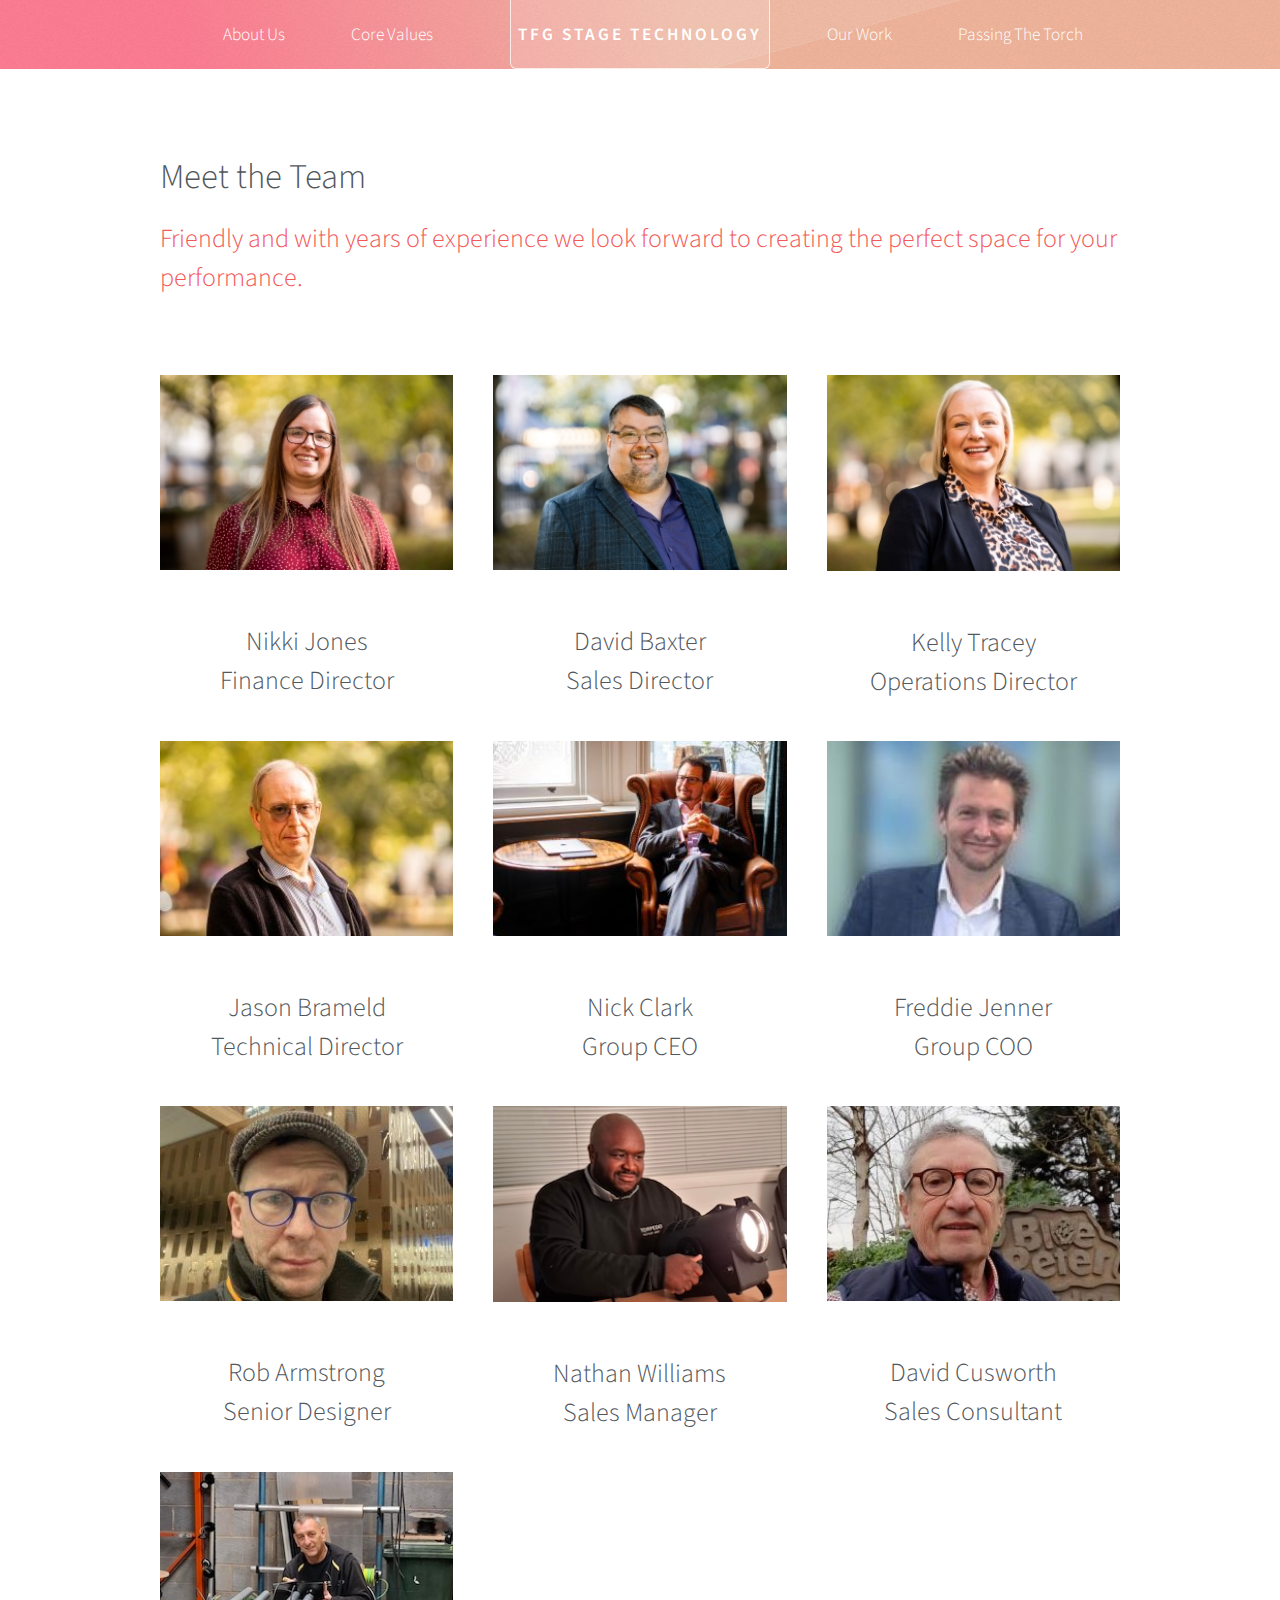
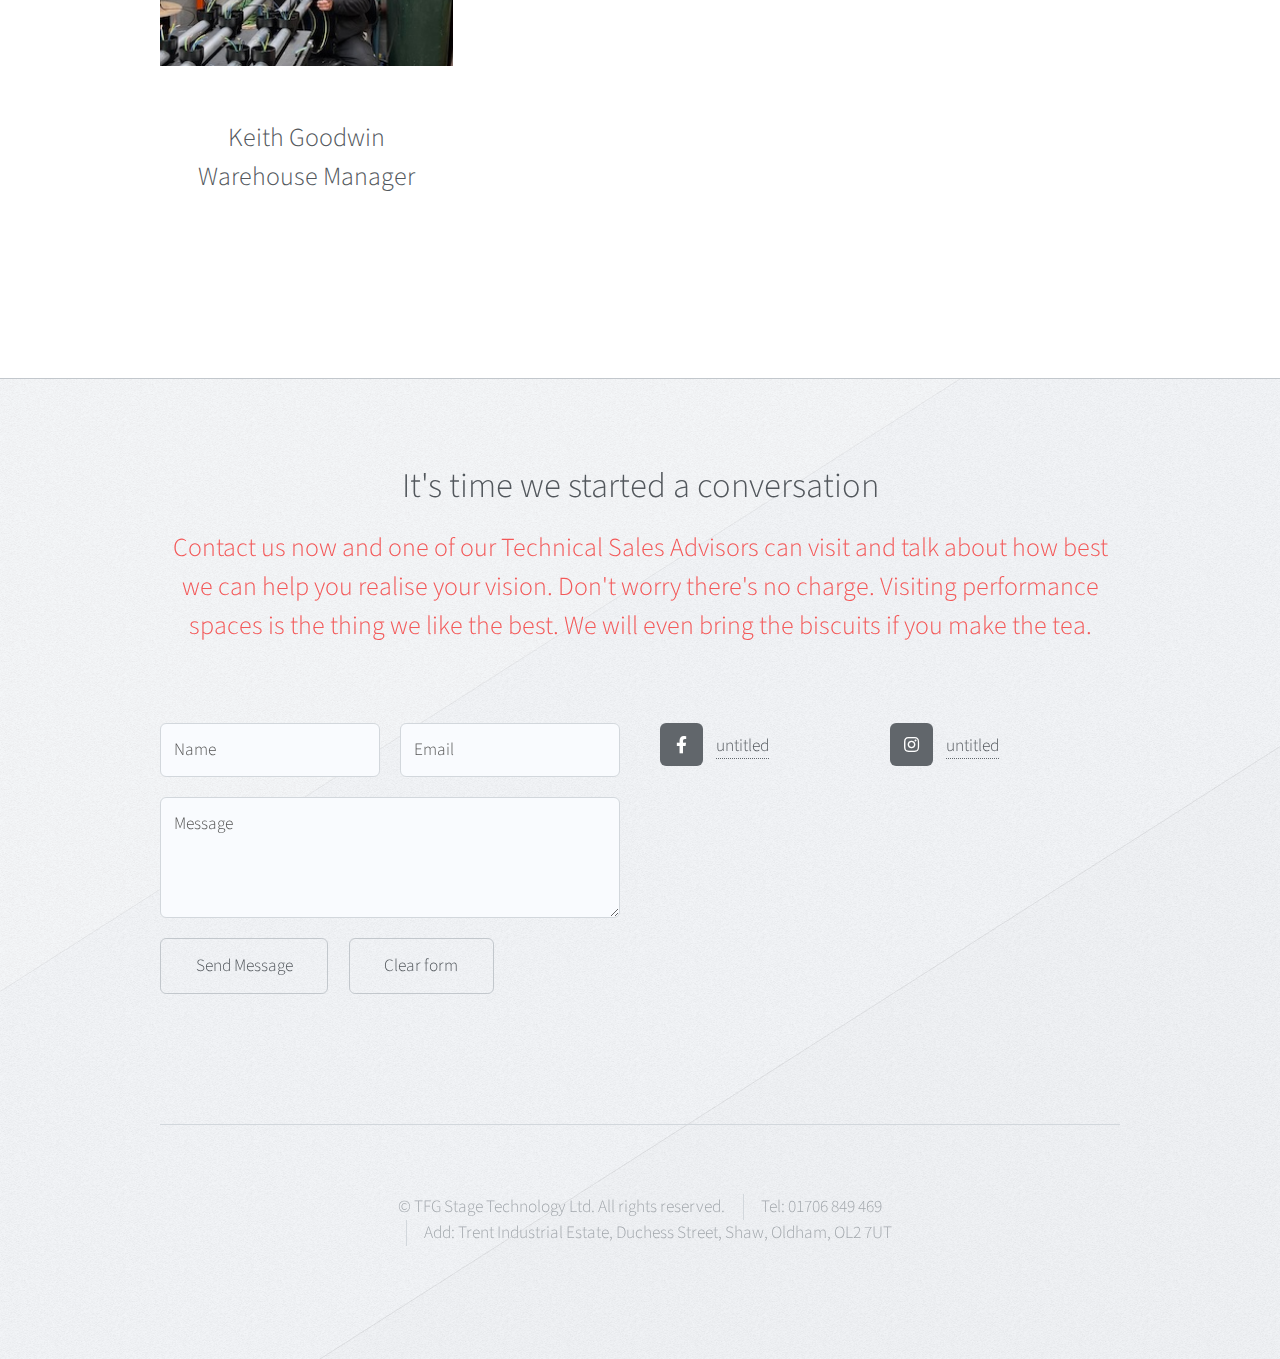
<file: meet_the_team.html>
<!DOCTYPE HTML>
<!--
	Telephasic by HTML5 UP
	html5up.net | @ajlkn
	Free for personal and commercial use under the CCA 3.0 license (html5up.net/license)
-->
<html>
	<head>
		<title>TFG Stage</title>
		<meta charset="utf-8" />
		<meta name="viewport" content="width=device-width, initial-scale=1, user-scalable=no" />
		<link rel="stylesheet" href="assets/css/main.css" />
	</head>
	<body class="no-sidebar is-preload">
		<div id="page-wrapper">

			<!-- Header -->
				<div id="header-wrapper">
					<div id="header" class="container">

						<!-- Logo -->
							<h1 id="logo"><a href="index.html">TFG Stage Technology</a></h1>

						<!-- Nav -->
							<nav id="nav">
								<ul>
									<li>
										<a href="#">About Us</a>
										<ul>
											<li><a href="meet_the_team.html">Meet The Team</a></li>
											<li><a href="Lighting.html">Lighting</a></li>
											<li><a href="Sound.html">Sound</a></li>
											<!--<li>
												<a href="#">Phasellus consequat</a>
												<ul>
													<li><a href="#">Lorem ipsum dolor</a></li>
													<li><a href="#">Phasellus consequat</a></li>
													<li><a href="#">Magna phasellus</a></li>
													<li><a href="#">Etiam dolore nisl</a></li>
												</ul>
											</li>> -->
											<li><a href="StageEngineering.html">Stage Engineering</a></li>
										</ul>
									</li>
									<li><a href="core_values.html">Core Values</a></li>
									<li class="break"><a href="our work.html">Our Work</a></li>
									<li><a href="Passing_the_Torch.html">Passing The Torch</a></li>
								</ul>
							</nav>

					</div>
				</div>

			<!-- Main -->
				<div class="wrapper">
					<div class="container" id="main">

						<!-- Content -->
							<article id="content">
								<header>
									<h2>Meet the Team</h2>
									<p>Friendly and with years of experience we look forward to creating the perfect space for your performance.</p>
								</header>
								<!--<a href="#" class="image featured"><img src="images/pic06.jpg" alt="" /></a>
								<p>Ut sed tortor luctus, gravida nibh eget, volutpat odio. Proin rhoncus, sapien
								mollis luctus hendrerit, orci dui viverra metus, et cursus nulla mi sed elit. Vestibulum
								condimentum, mauris a mattis vestibulum, urna mauris cursus lorem, eu fringilla lacus
								ante non est. Nullam vitae feugiat libero, eu consequat sem. Proin tincidunt neque
								eros. Duis faucibus blandit ligula, mollis commodo risus sodales at. Sed rutrum et
								turpis vel blandit. Nullam ornare congue massa, at commodo nunc venenatis varius.
								Praesent mollis nisi at vestibulum aliquet. Sed sagittis congue urna ac consectetur.</p>
								<p>Mauris eleifend eleifend felis aliquet ornare. Vestibulum porta velit at elementum
								gravida nibh eget, volutpat odio. Proin rhoncus, sapien
								mollis luctus hendrerit, orci dui viverra metus, et cursus nulla mi sed elit. Vestibulum
								condimentum, mauris a mattis vestibulum, urna mauris cursus lorem, eu fringilla lacus
								ante non est. Nullam vitae feugiat libero, eu consequat sem. Proin tincidunt neque
								eros. Duis faucibus blandit ligula, mollis commodo risus sodales at. Sed rutrum et
								turpis vel blandit. Nullam ornare congue massa, at commodo nunc venenatis varius.
								Praesent mollis nisi at vestibulum aliquet. Sed sagittis congue urna ac consectetur.</p>
								<p>Vestibulum pellentesque posuere lorem non aliquam. Mauris eleifend eleifend
								felis aliquet ornare. Vestibulum porta velit at elementum elementum.</p> -->
							</article>

						<div class="row features">
							<section class="col-4 col-12-narrower feature">
								<div class="image-wrapper">
									<a href="#" class="image featured"><img src="images/Nikki.jpg" alt="" /></a>
								</div>
								<header>
									<h3>Nikki Jones<br/>Finance Director</h3>
								</header>
							</section>
							<section class="col-4 col-12-narrower feature">
								<div class="image-wrapper">
									<a href="#" class="image featured"><img src="images/Dave.jpg" alt="" /></a>
								</div>
								<header>
									<h3>David Baxter<br/>Sales Director</h3>
								</header>
							</section>
							<section class="col-4 col-12-narrower feature">
								<div class="image-wrapper">
									<a href="#" class="image featured"><img src="images/Kelly.jpg" alt="" /></a>
								</div>
								<header>
									<h3>Kelly Tracey  <br/> Operations Director</h3>
								</header>
							</section>
							
							<section class="col-4 col-12-narrower feature">
								<div class="image-wrapper">
									<a href="#" class="image featured"><img src="images/Jason.jpg" alt="" /></a>
								</div>
								<header>
									<h3>Jason Brameld<br/>Technical Director</h3>
								</header>
							</section>
							<section class="col-4 col-12-narrower feature">
								<div class="image-wrapper">
									<a href="#" class="image featured"><img src="images/Nick.jpg" alt="" /></a>
								</div>
								<header>
									<h3>Nick Clark<br/>Group CEO</h3>
								</header>
							</section>
							<section class="col-4 col-12-narrower feature">
								<div class="image-wrapper">
									<a href="#" class="image featured"><img src="images/Freddie.JPG" alt="" /></a>
								</div>
								<header>
									<h3>Freddie Jenner<br/>Group COO</h3>
								</header>
							</section>
							<section class="col-4 col-12-narrower feature">
								<div class="image-wrapper">
									<a href="#" class="image featured"><img src="images/Rob2.jpg" alt="" /></a>
								</div>
								<header>
									<h3>Rob Armstrong<br/>Senior Designer</h3>
								</header>
							</section>
							<section class="col-4 col-12-narrower feature">
								<div class="image-wrapper">
									<a href="#" class="image featured"><img src="images/Nathan.jpeg" alt="" /></a>
								</div>
								<header>
									<h3>Nathan Williams<br/>Sales Manager</h3>
								</header>
							</section>
							<section class="col-4 col-12-narrower feature">
								<div class="image-wrapper">
									<a href="#" class="image featured"><img src="images/David.jpg" alt="" /></a>
								</div>
								<header>
									<h3>David Cusworth<br/>Sales Consultant</h3>
								</header>
							</section>
							<section class="col-4 col-12-narrower feature">
								<div class="image-wrapper">
									<a href="#" class="image featured"><img src="images/Keith.jpeg" alt="" /></a>
								</div>
								<header>
									<h3>Keith Goodwin<br/>Warehouse Manager</h3>
								</header>
							</section>
						</div>
					</div>
				</div>

			<!-- Footer -->
				<div id="footer-wrapper">
					<div id="footer" class="container">
						<header class="major">
							<h2>It's time we started a conversation</h2>
							<p>Contact us now and one of our Technical Sales Advisors can visit and talk about how best we 
								can help you realise your vision.  Don't worry there's no charge.  Visiting performance 
								spaces is the thing we like the best. We will even bring the biscuits if you make the tea.
							</p>
						</header>
						<div class="row">
							<section class="col-6 col-12-narrower">
								<form method="post" action="https://formspree.io/f/xyzyyonn">
									<div class="row gtr-50">
										<div class="col-6 col-12-mobile">
											<input name="name" placeholder="Name" type="text" />
										</div>
										<div class="col-6 col-12-mobile">
											<input name="email" placeholder="Email" type="text" />
										</div>
										<div class="col-12">
											<textarea name="message" placeholder="Message"></textarea>
										</div>
										<div class="col-12">
											<ul class="actions">
												<li><input type="submit" value="Send Message" /></li>
												<li><input type="reset" value="Clear form" /></li>
											</ul>
										</div>
									</div>
								</form>
							</section>
							<section class="col-6 col-12-narrower">
								<div class="row gtr-0">
									<ul class="divided icons col-6 col-12-mobile">
										<li class="icon brands fa-facebook-f"><a href="#"><span class="extra">facebook.com/</span>untitled</a></li>
										<!-- <li class="icon brands fa-dribbble"><a href="#"><span class="extra">dribbble.com/</span>untitled</a></li> -->
									</ul>
									<ul class="divided icons col-6 col-12-mobile">
										<li class="icon brands fa-instagram"><a href="#"><span class="extra">instagram.com/</span>untitled</a></li>
										<!--<li class="icon brands fa-youtube"><a href="#"><span class="extra">youtube.com/</span>untitled</a></li>-->
										<!-- <li class="icon brands fa-pinterest"><a href="#"><span class="extra">pinterest.com/</span>untitled</a></li> -->
									</ul>
								</div>
							</section>
						</div>
					</div>
					<div id="copyright" class="container">
						<ul class="menu">
							<li>&copy; TFG Stage Technology Ltd. All rights reserved.</li><li>Tel: 01706 849 469</li><li>Add: Trent Industrial Estate, Duchess Street, Shaw, Oldham, OL2 7UT</li>
						</ul>
					</div>
				</div>

		</div>

		<!-- Scripts -->
			<script src="assets/js/jquery.min.js"></script>
			<script src="assets/js/jquery.dropotron.min.js"></script>
			<script src="assets/js/browser.min.js"></script>
			<script src="assets/js/breakpoints.min.js"></script>
			<script src="assets/js/util.js"></script>
			<script src="assets/js/main.js"></script>

	</body>
</html>
</file>
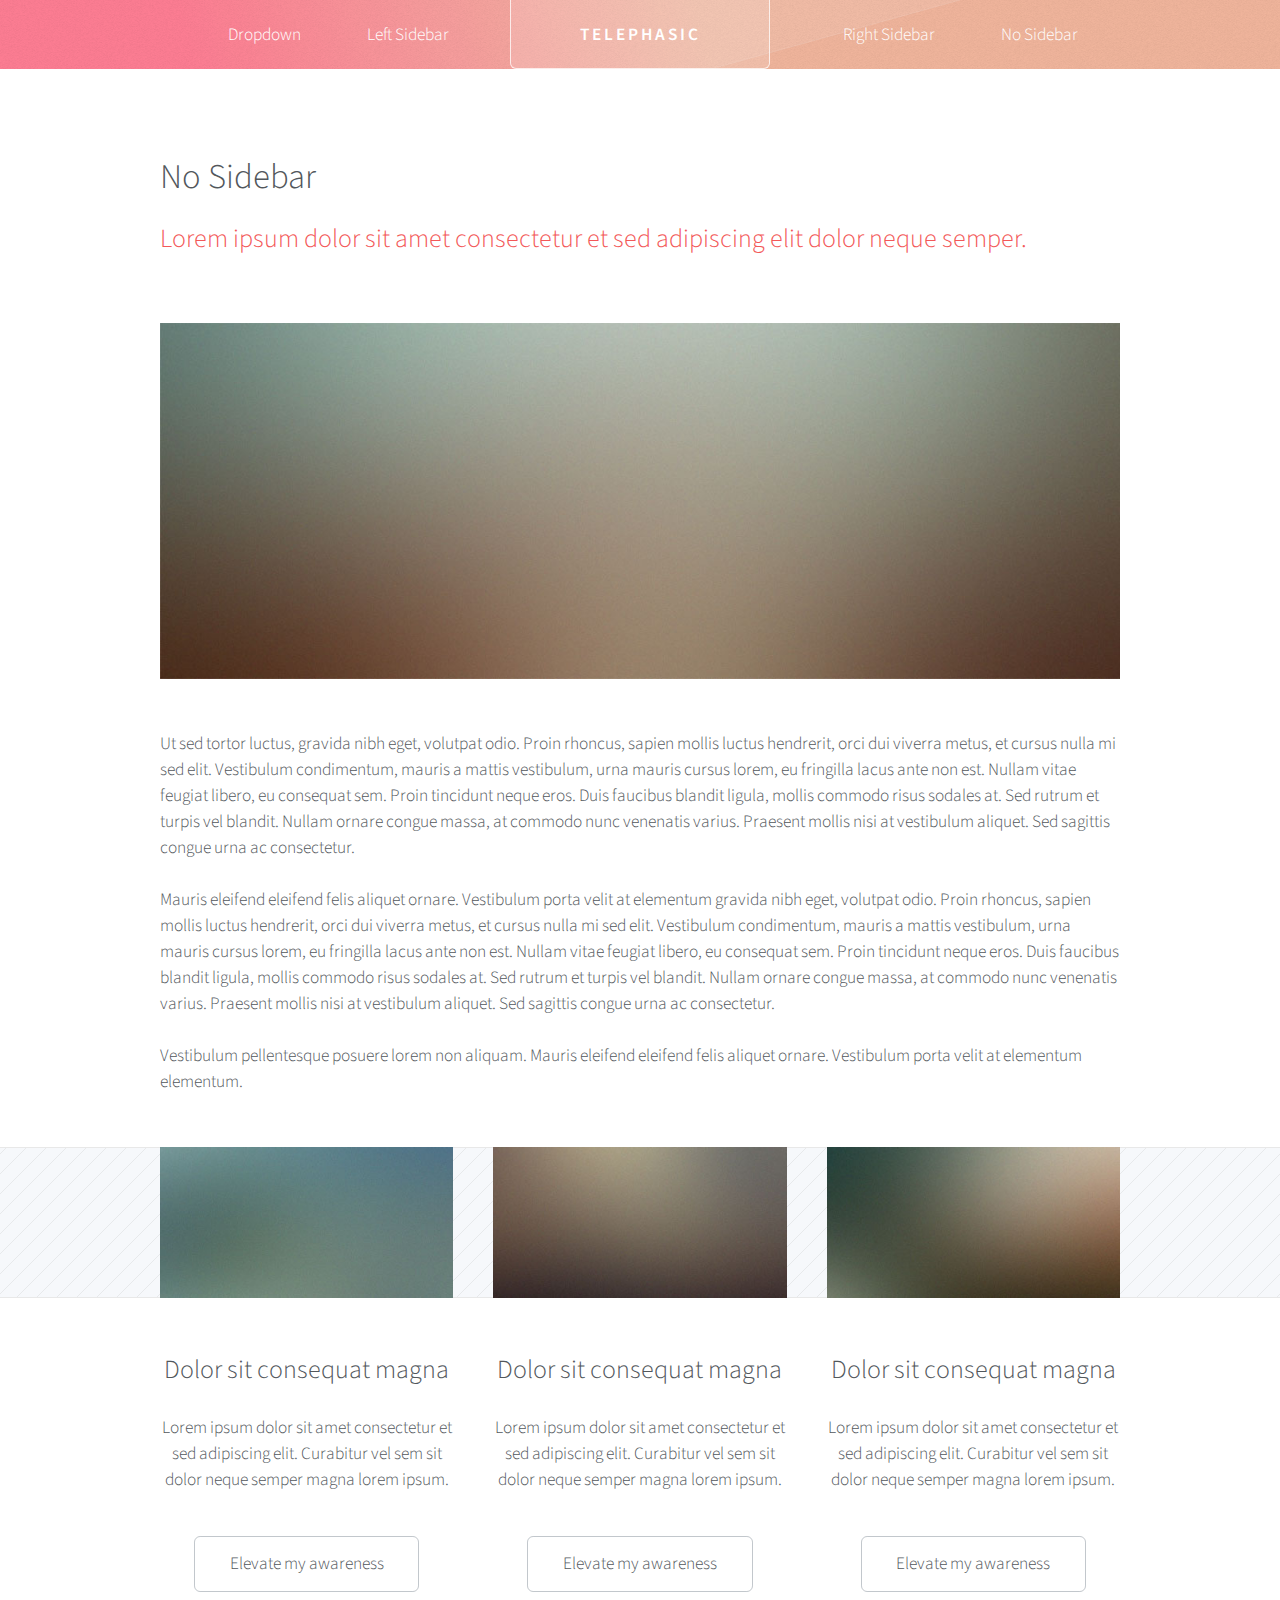
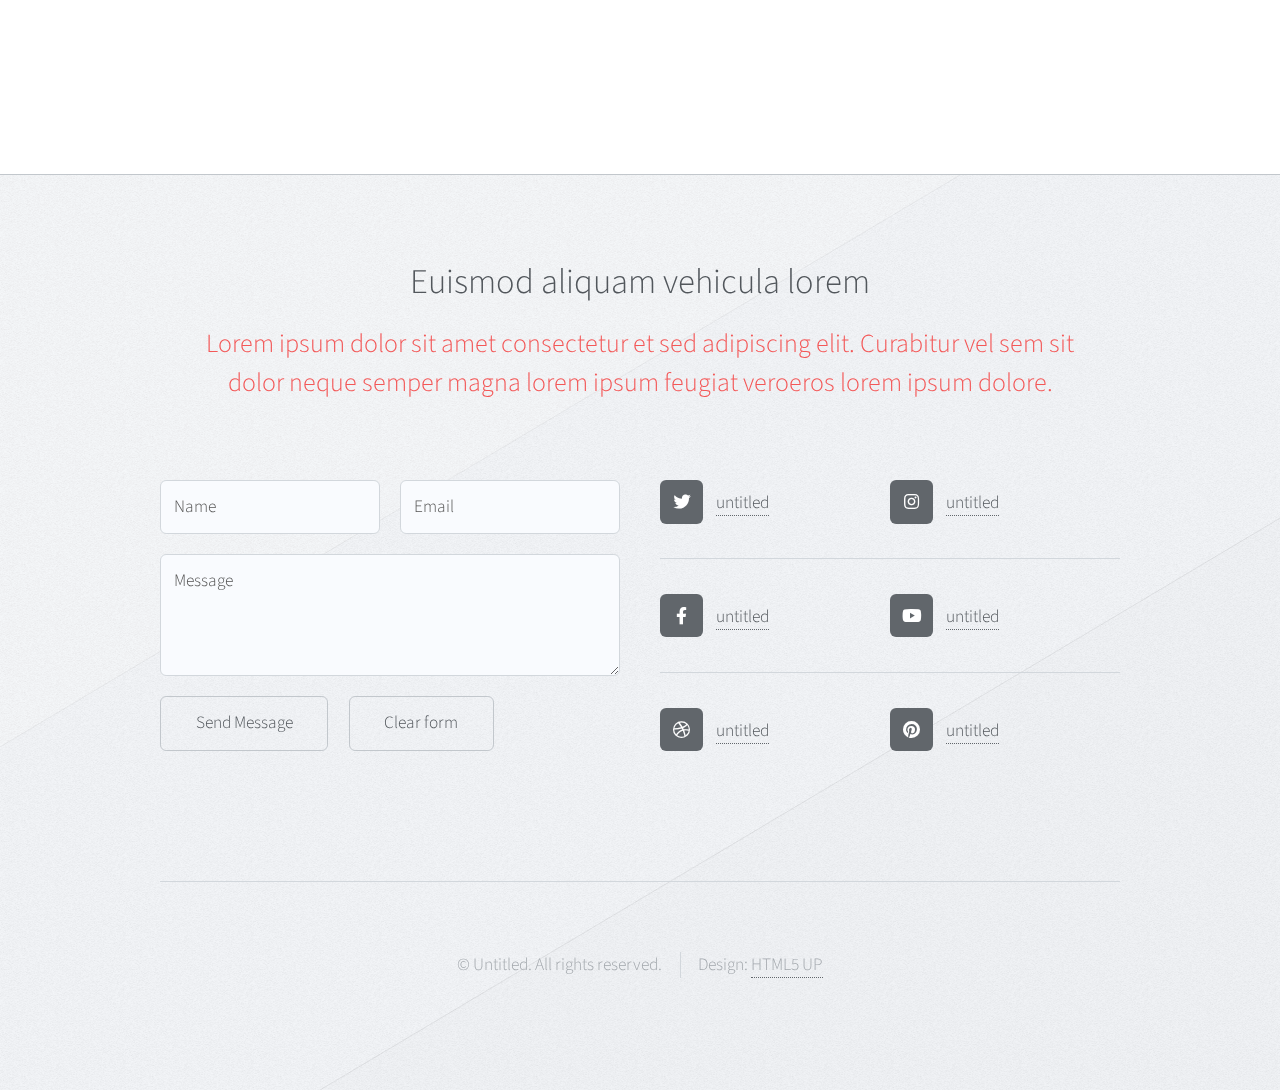
<file: no-sidebar.html>
<!DOCTYPE HTML>
<!--
	Telephasic by HTML5 UP
	html5up.net | @ajlkn
	Free for personal and commercial use under the CCA 3.0 license (html5up.net/license)
-->
<html>
	<head>
		<title>Telephasic by HTML5 UP</title>
		<meta charset="utf-8" />
		<meta name="viewport" content="width=device-width, initial-scale=1, user-scalable=no" />
		<link rel="stylesheet" href="assets/css/main.css" />
	</head>
	<body class="no-sidebar is-preload">
		<div id="page-wrapper">

			<!-- Header -->
				<div id="header-wrapper">
					<div id="header" class="container">

						<!-- Logo -->
							<h1 id="logo"><a href="index.html">Telephasic</a></h1>

						<!-- Nav -->
							<nav id="nav">
								<ul>
									<li>
										<a href="#">Dropdown</a>
										<ul>
											<li><a href="#">Lorem ipsum dolor</a></li>
											<li><a href="#">Magna phasellus</a></li>
											<li><a href="#">Etiam dolore nisl</a></li>
											<li>
												<a href="#">Phasellus consequat</a>
												<ul>
													<li><a href="#">Lorem ipsum dolor</a></li>
													<li><a href="#">Phasellus consequat</a></li>
													<li><a href="#">Magna phasellus</a></li>
													<li><a href="#">Etiam dolore nisl</a></li>
												</ul>
											</li>
											<li><a href="#">Veroeros feugiat</a></li>
										</ul>
									</li>
									<li><a href="left-sidebar.html">Left Sidebar</a></li>
									<li class="break"><a href="right-sidebar.html">Right Sidebar</a></li>
									<li><a href="no-sidebar.html">No Sidebar</a></li>
								</ul>
							</nav>

					</div>
				</div>

			<!-- Main -->
				<div class="wrapper">
					<div class="container" id="main">

						<!-- Content -->
							<article id="content">
								<header>
									<h2>No Sidebar</h2>
									<p>Lorem ipsum dolor sit amet consectetur et sed adipiscing elit
									dolor neque semper.</p>
								</header>
								<a href="#" class="image featured"><img src="images/pic06.jpg" alt="" /></a>
								<p>Ut sed tortor luctus, gravida nibh eget, volutpat odio. Proin rhoncus, sapien
								mollis luctus hendrerit, orci dui viverra metus, et cursus nulla mi sed elit. Vestibulum
								condimentum, mauris a mattis vestibulum, urna mauris cursus lorem, eu fringilla lacus
								ante non est. Nullam vitae feugiat libero, eu consequat sem. Proin tincidunt neque
								eros. Duis faucibus blandit ligula, mollis commodo risus sodales at. Sed rutrum et
								turpis vel blandit. Nullam ornare congue massa, at commodo nunc venenatis varius.
								Praesent mollis nisi at vestibulum aliquet. Sed sagittis congue urna ac consectetur.</p>
								<p>Mauris eleifend eleifend felis aliquet ornare. Vestibulum porta velit at elementum
								gravida nibh eget, volutpat odio. Proin rhoncus, sapien
								mollis luctus hendrerit, orci dui viverra metus, et cursus nulla mi sed elit. Vestibulum
								condimentum, mauris a mattis vestibulum, urna mauris cursus lorem, eu fringilla lacus
								ante non est. Nullam vitae feugiat libero, eu consequat sem. Proin tincidunt neque
								eros. Duis faucibus blandit ligula, mollis commodo risus sodales at. Sed rutrum et
								turpis vel blandit. Nullam ornare congue massa, at commodo nunc venenatis varius.
								Praesent mollis nisi at vestibulum aliquet. Sed sagittis congue urna ac consectetur.</p>
								<p>Vestibulum pellentesque posuere lorem non aliquam. Mauris eleifend eleifend
								felis aliquet ornare. Vestibulum porta velit at elementum elementum.</p>
							</article>

						<div class="row features">
							<section class="col-4 col-12-narrower feature">
								<div class="image-wrapper first">
									<a href="#" class="image featured"><img src="images/pic03.jpg" alt="" /></a>
								</div>
								<header>
									<h3>Dolor sit consequat magna</h3>
								</header>
								<p>Lorem ipsum dolor sit amet consectetur et sed adipiscing elit. Curabitur
								vel sem sit dolor neque semper magna lorem ipsum.</p>
								<ul class="actions">
									<li><a href="#" class="button">Elevate my awareness</a></li>
								</ul>
							</section>
							<section class="col-4 col-12-narrower feature">
								<div class="image-wrapper">
									<a href="#" class="image featured"><img src="images/pic04.jpg" alt="" /></a>
								</div>
								<header>
									<h3>Dolor sit consequat magna</h3>
								</header>
								<p>Lorem ipsum dolor sit amet consectetur et sed adipiscing elit. Curabitur
								vel sem sit dolor neque semper magna lorem ipsum.</p>
								<ul class="actions">
									<li><a href="#" class="button">Elevate my awareness</a></li>
								</ul>
							</section>
							<section class="col-4 col-12-narrower feature">
								<div class="image-wrapper">
									<a href="#" class="image featured"><img src="images/pic05.jpg" alt="" /></a>
								</div>
								<header>
									<h3>Dolor sit consequat magna</h3>
								</header>
								<p>Lorem ipsum dolor sit amet consectetur et sed adipiscing elit. Curabitur
								vel sem sit dolor neque semper magna lorem ipsum.</p>
								<ul class="actions">
									<li><a href="#" class="button">Elevate my awareness</a></li>
								</ul>
							</section>
						</div>
					</div>
				</div>

			<!-- Footer -->
				<div id="footer-wrapper">
					<div id="footer" class="container">
						<header class="major">
							<h2>Euismod aliquam vehicula lorem</h2>
							<p>Lorem ipsum dolor sit amet consectetur et sed adipiscing elit. Curabitur vel sem sit<br />
							dolor neque semper magna lorem ipsum feugiat veroeros lorem ipsum dolore.</p>
						</header>
						<div class="row">
							<section class="col-6 col-12-narrower">
								<form method="post" action="#">
									<div class="row gtr-50">
										<div class="col-6 col-12-mobile">
											<input name="name" placeholder="Name" type="text" />
										</div>
										<div class="col-6 col-12-mobile">
											<input name="email" placeholder="Email" type="text" />
										</div>
										<div class="col-12">
											<textarea name="message" placeholder="Message"></textarea>
										</div>
										<div class="col-12">
											<ul class="actions">
												<li><input type="submit" value="Send Message" /></li>
												<li><input type="reset" value="Clear form" /></li>
											</ul>
										</div>
									</div>
								</form>
							</section>
							<section class="col-6 col-12-narrower">
								<div class="row gtr-0">
									<ul class="divided icons col-6 col-12-mobile">
										<li class="icon brands fa-twitter"><a href="#"><span class="extra">twitter.com/</span>untitled</a></li>
										<li class="icon brands fa-facebook-f"><a href="#"><span class="extra">facebook.com/</span>untitled</a></li>
										<li class="icon brands fa-dribbble"><a href="#"><span class="extra">dribbble.com/</span>untitled</a></li>
									</ul>
									<ul class="divided icons col-6 col-12-mobile">
										<li class="icon brands fa-instagram"><a href="#"><span class="extra">instagram.com/</span>untitled</a></li>
										<li class="icon brands fa-youtube"><a href="#"><span class="extra">youtube.com/</span>untitled</a></li>
										<li class="icon brands fa-pinterest"><a href="#"><span class="extra">pinterest.com/</span>untitled</a></li>
									</ul>
								</div>
							</section>
						</div>
					</div>
					<div id="copyright" class="container">
						<ul class="menu">
							<li>&copy; Untitled. All rights reserved.</li><li>Design: <a href="http://html5up.net">HTML5 UP</a></li>
						</ul>
					</div>
				</div>

		</div>

		<!-- Scripts -->
			<script src="assets/js/jquery.min.js"></script>
			<script src="assets/js/jquery.dropotron.min.js"></script>
			<script src="assets/js/browser.min.js"></script>
			<script src="assets/js/breakpoints.min.js"></script>
			<script src="assets/js/util.js"></script>
			<script src="assets/js/main.js"></script>

	</body>
</html>
</file>
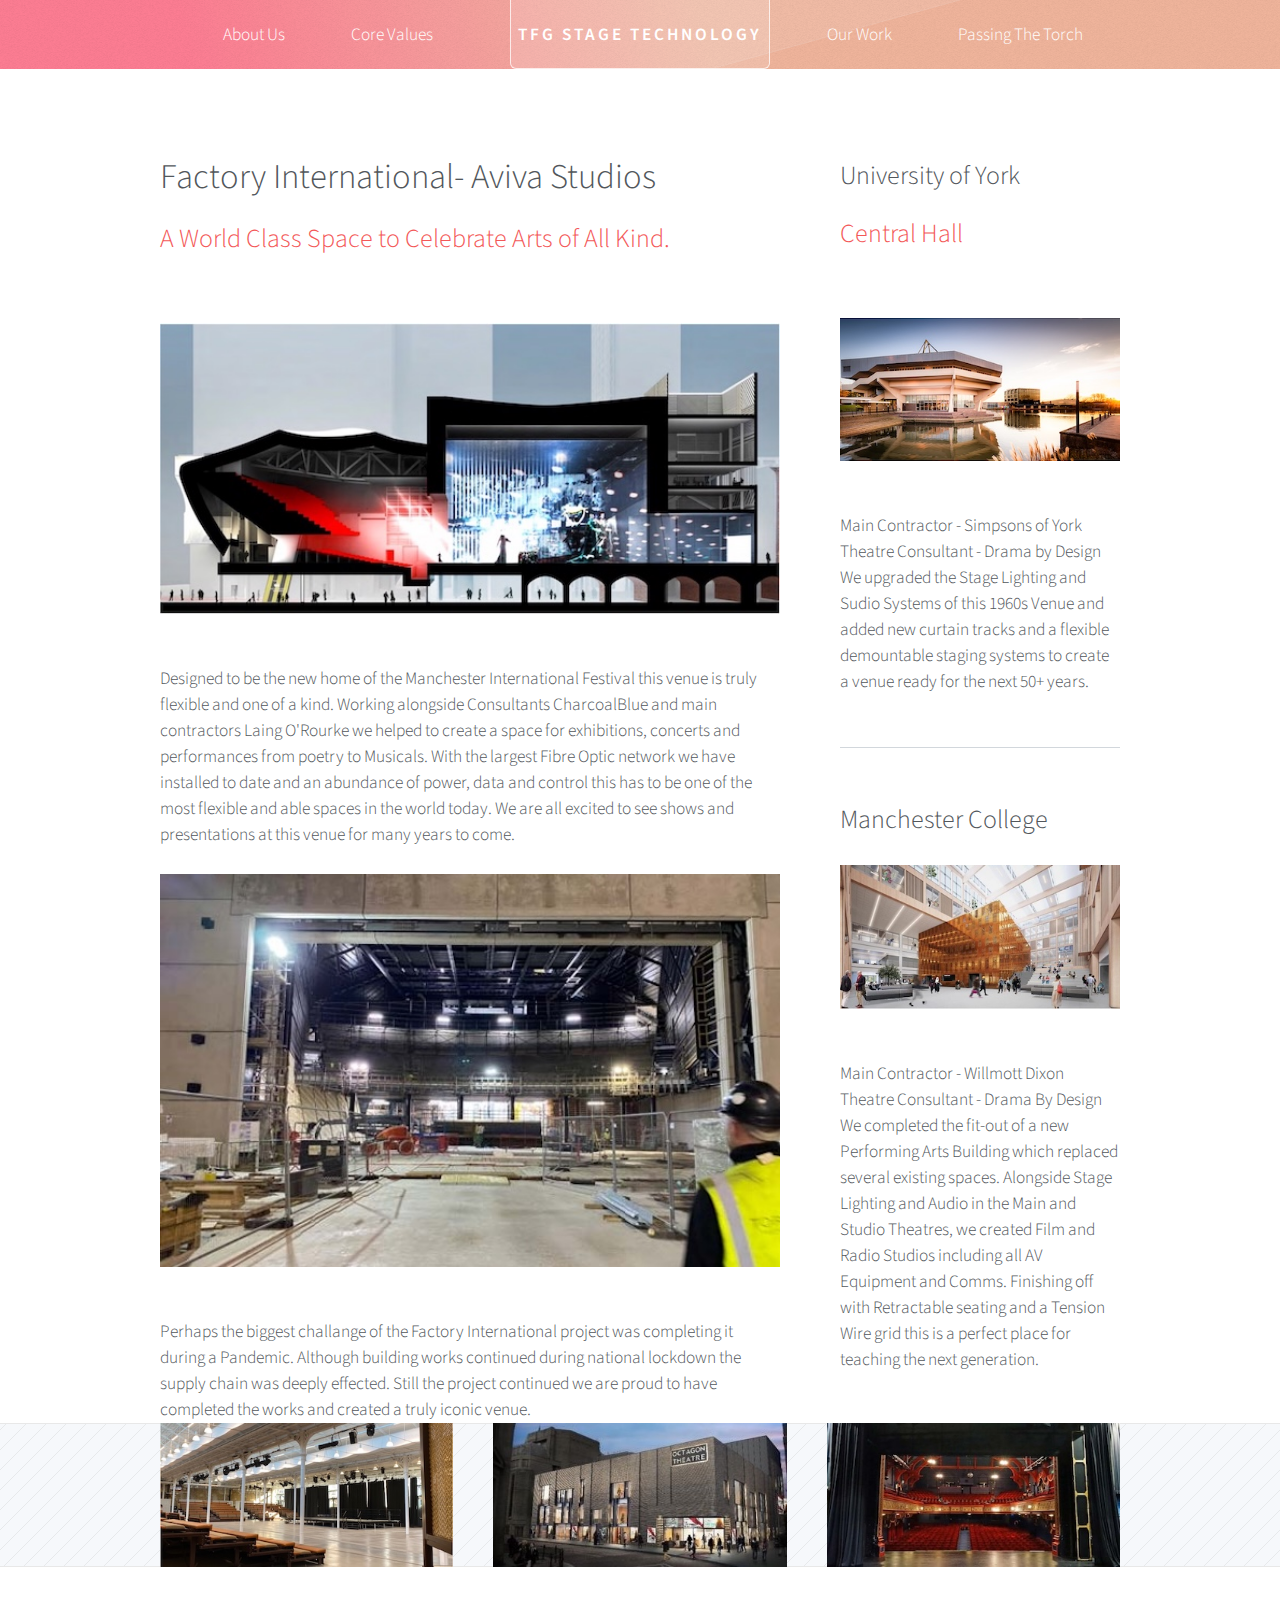
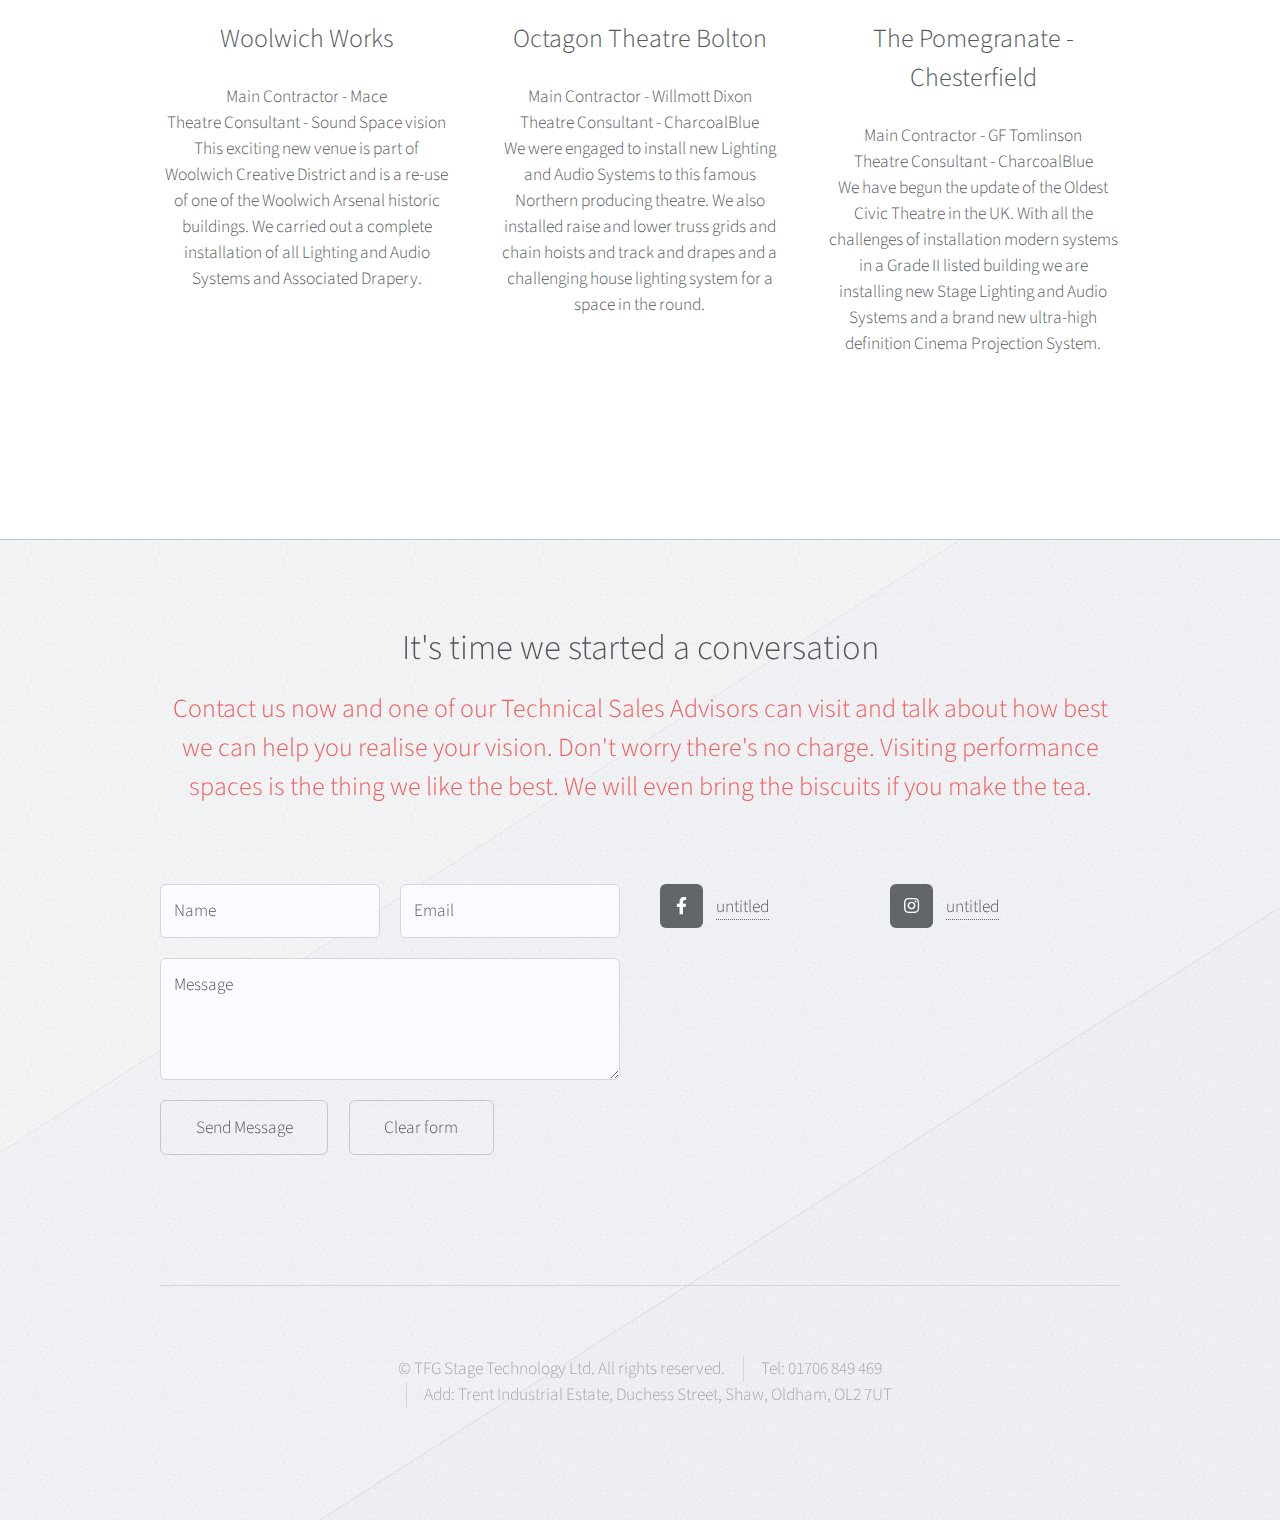
<file: our work.html>
<!DOCTYPE HTML>
<!--
	Telephasic by HTML5 UP
	html5up.net | @ajlkn
	Free for personal and commercial use under the CCA 3.0 license (html5up.net/license)
-->
<html>
	<head>
		<title>TFG Stage - Our Work</title>
		<meta charset="utf-8" />
		<meta name="viewport" content="width=device-width, initial-scale=1, user-scalable=no" />
		<link rel="stylesheet" href="assets/css/main.css" />
	</head>
	<body class="right-sidebar is-preload">
		<div id="page-wrapper">

			<!-- Header -->
            <div id="header-wrapper">
                <div id="header" class="container">

                    <!-- Logo -->
                        <h1 id="logo"><a href="index.html">TFG Stage Technology</a></h1>

                    <!-- Nav -->
                        <nav id="nav">
                            <ul>
                                <li>
                                    <a href="#">About Us</a>
                                    <ul>
                                        <li><a href="meet_the_team.html">Meet The Team</a></li>
                                        <li><a href="Lighting.html">Lighting</a></li>
                                        <li><a href="Sound.html">Sound</a></li>
                                        <!--<li>
                                            <a href="#">Phasellus consequat</a>
                                            <ul>
                                                <li><a href="#">Lorem ipsum dolor</a></li>
                                                <li><a href="#">Phasellus consequat</a></li>
                                                <li><a href="#">Magna phasellus</a></li>
                                                <li><a href="#">Etiam dolore nisl</a></li>
                                            </ul>
                                        </li>> -->
                                        <li><a href="StageEngineering.html">Stage Engineering</a></li>
                                    </ul>
                                </li>
                                <li><a href="core_values.html">Core Values</a></li>
                                <li class="break"><a href="our work.html">Our Work</a></li>
                                <li><a href="Passing_the_Torch.html">Passing The Torch</a></li>
                            </ul>
                        </nav>

                </div>
    </div>

			<!-- Main -->
				<div class="wrapper">
					<div class="container" id="main">
						<div class="row gtr-150">
							<div class="col-8 col-12-narrower">

								<!-- Content -->
									<article id="content">
										<header>
											<h2>Factory International- Aviva Studios</h2>
											<p>A World Class Space to Celebrate Arts of All Kind.</p>
										</header>
										<a href="#" class="image featured"><img src="images/Factory 1.jpg" alt="" /></a>
										<p>Designed to be the new home of the Manchester International Festival this venue is truly
											flexible and one of a kind.  Working alongside Consultants CharcoalBlue and main contractors
											Laing O'Rourke we helped to create a space for exhibitions, concerts and performances from 
											poetry to Musicals.  With the largest Fibre Optic network we have installed to date and an
											abundance of power, data and control this has to be one of the most flexible and able spaces 
											in the world today.  We are all excited to see shows and presentations at this venue for many
											years to come.
										</p>
										<a href="#" class="image featured"><img src="images/Factory2.jpg" alt="" /></a>
										<p>Perhaps the biggest challange of the Factory International project was completing it during a Pandemic. 
											Although building works continued during national lockdown the supply chain was deeply effected.  Still 
											the project continued we are proud to have completed the works and created a truly iconic venue.
										</p>
									
										
									</article>

							</div>
							<div class="col-4 col-12-narrower">

								<!-- Sidebar -->
									<section id="sidebar">
										<section>
											<header>
												<h3>University of York</h3>
												<p>Central Hall</p>
											</header>
											
											<a href="#" class="image featured"><img src="images/York1.jpg" alt="" /></a>
											<p>Main Contractor - Simpsons of York<br/>
												Theatre Consultant - Drama by Design<br/>
												We upgraded the Stage Lighting and Sudio Systems of this 1960s Venue 
												and added new curtain tracks and a flexible demountable staging systems 
												to create a venue ready for the next 50+ years.
											</p>
											<!--<ul class="actions">
												<li><a href="#" class="button">Magna amet nullam</a></li>
											</ul> -->
										</section>
										<section>
											<header>
												<h3>Manchester College</h3>
												
											</header>
											<a href="#" class="image featured"><img src="images/Mancester College.jpg" alt="" /></a>
											
											<p>Main Contractor - Willmott Dixon<br/>
												Theatre Consultant - Drama By Design<br/>
												We completed the fit-out of a new Performing Arts Building which replaced
												several existing spaces.  Alongside Stage Lighting and Audio in the Main and Studio Theatres,
												we created Film and Radio Studios including all AV Equipment and Comms.  Finishing off with 
												Retractable seating and a Tension Wire grid this is a perfect place for teaching the next generation.
											</p>
											<!-- <ul class="actions">
												<li><a href="#" class="button">Ipsum sed dolor</a></li>
											</ul> -->
										</section>
									</section>

							</div>
						</div>
						<div class="row features">
							<section class="col-4 col-12-narrower feature">
								<div class="image-wrapper first">
									<a href="#" class="image featured"><img src="images/Woolwich.jpg" alt="" /></a>
								</div>
								<header>
									<h3>Woolwich Works</h3>
								</header>
								<p>Main Contractor - Mace<br/>
									Theatre Consultant - Sound Space vision<br/>
									This exciting new venue is part of Woolwich Creative District and is a re-use of one 
									of the Woolwich Arsenal historic buildings.
									We carried out a complete installation of all Lighting and Audio Systems and Associated Drapery.
								</p>
								<!--<ul class="actions">
									<li><a href="#" class="button">Elevate my awareness</a></li>
								</ul> -->
							</section>
							<section class="col-4 col-12-narrower feature">
								<div class="image-wrapper">
									<a href="#" class="image featured"><img src="images/Octagon 1.jpg" alt="" /></a>
								</div>
								<header>
									<h3>Octagon Theatre Bolton</h3>
								</header>
								<p>Main Contractor - Willmott Dixon<br/>
									Theatre Consultant - CharcoalBlue<br/>
									We were engaged to install new Lighting and Audio Systems to this famous Northern producing theatre.  
									We also installed raise and lower truss grids and chain hoists and track and drapes and a 
									challenging house lighting system for a space in the round. 
								</p>
								<!--<ul class="actions">
									<li><a href="#" class="button">Elevate my awareness</a></li>
								</ul> -->
							</section>
							<section class="col-4 col-12-narrower feature">
								<div class="image-wrapper">
									<a href="#" class="image featured"><img src="images/pomegranate.jpg" alt="" /></a>
								</div>
								<header>
									<h3>The Pomegranate - Chesterfield<br/>
									</h3>
								</header>
									Main Contractor - GF Tomlinson<br/>
									Theatre Consultant - CharcoalBlue<br/>
									We have begun the update of the Oldest Civic Theatre in the UK.
									With all the challenges of installation modern systems in a 
									Grade II listed building we are installing new Stage Lighting and Audio Systems 
									and a brand new ultra-high definition Cinema Projection System.
								</p>
								<!--<ul class="actions">
									<li><a href="#" class="button">Elevate my awareness</a></li>
								</ul> -->
							</section>
						</div>
					</div>
				</div>

			<!-- Footer -->
            <div id="footer-wrapper">
                <div id="footer" class="container">
                    <header class="major">
                        <h2>It's time we started a conversation</h2>
                        <p>Contact us now and one of our Technical Sales Advisors can visit and talk about how best we 
                            can help you realise your vision.  Don't worry there's no charge.  Visiting performance 
                            spaces is the thing we like the best. We will even bring the biscuits if you make the tea.
                        </p>
                    </header>
                    <div class="row">
                        <section class="col-6 col-12-narrower">
                            <form method="post" action="https://formspree.io/f/xyzyyonn">
                                <div class="row gtr-50">
                                    <div class="col-6 col-12-mobile">
                                        <input name="name" placeholder="Name" type="text" />
                                    </div>
                                    <div class="col-6 col-12-mobile">
                                        <input name="email" placeholder="Email" type="text" />
                                    </div>
                                    <div class="col-12">
                                        <textarea name="message" placeholder="Message"></textarea>
                                    </div>
                                    <div class="col-12">
                                        <ul class="actions">
                                            <li><input type="submit" value="Send Message" /></li>
                                            <li><input type="reset" value="Clear form" /></li>
                                        </ul>
                                    </div>
                                </div>
                            </form>
                        </section>
                        <section class="col-6 col-12-narrower">
                            <div class="row gtr-0">
                                <ul class="divided icons col-6 col-12-mobile">
                                    <!--<li class="icon brands fa-twitter"><a href="#"><span class="extra">twitter.com/</span>untitled</a></li> -->
                                    <li class="icon brands fa-facebook-f"><a href="#"><span class="extra">facebook.com/</span>untitled</a></li>
                                    <!-- <li class="icon brands fa-dribbble"><a href="#"><span class="extra">dribbble.com/</span>untitled</a></li> -->
                                </ul>
                                <ul class="divided icons col-6 col-12-mobile">
                                    <li class="icon brands fa-instagram"><a href="#"><span class="extra">instagram.com/</span>untitled</a></li>
                                    <!--<li class="icon brands fa-youtube"><a href="#"><span class="extra">youtube.com/</span>untitled</a></li>
                                    <li class="icon brands fa-pinterest"><a href="#"><span class="extra">pinterest.com/</span>untitled</a></li> -->
                                </ul>
                            </div>
                        </section>
                    </div>
                </div>
                <div id="copyright" class="container">
                    <ul class="menu">
                        <li>&copy; TFG Stage Technology Ltd. All rights reserved.</li><li>Tel: 01706 849 469</li><li>Add: Trent Industrial Estate, Duchess Street, Shaw, Oldham, OL2 7UT</li>
                    </ul>
                </div>
            

		</div>

		<!-- Scripts -->
			<script src="assets/js/jquery.min.js"></script>
			<script src="assets/js/jquery.dropotron.min.js"></script>
			<script src="assets/js/browser.min.js"></script>
			<script src="assets/js/breakpoints.min.js"></script>
			<script src="assets/js/util.js"></script>
			<script src="assets/js/main.js"></script>

	</body>
</html>
</file>
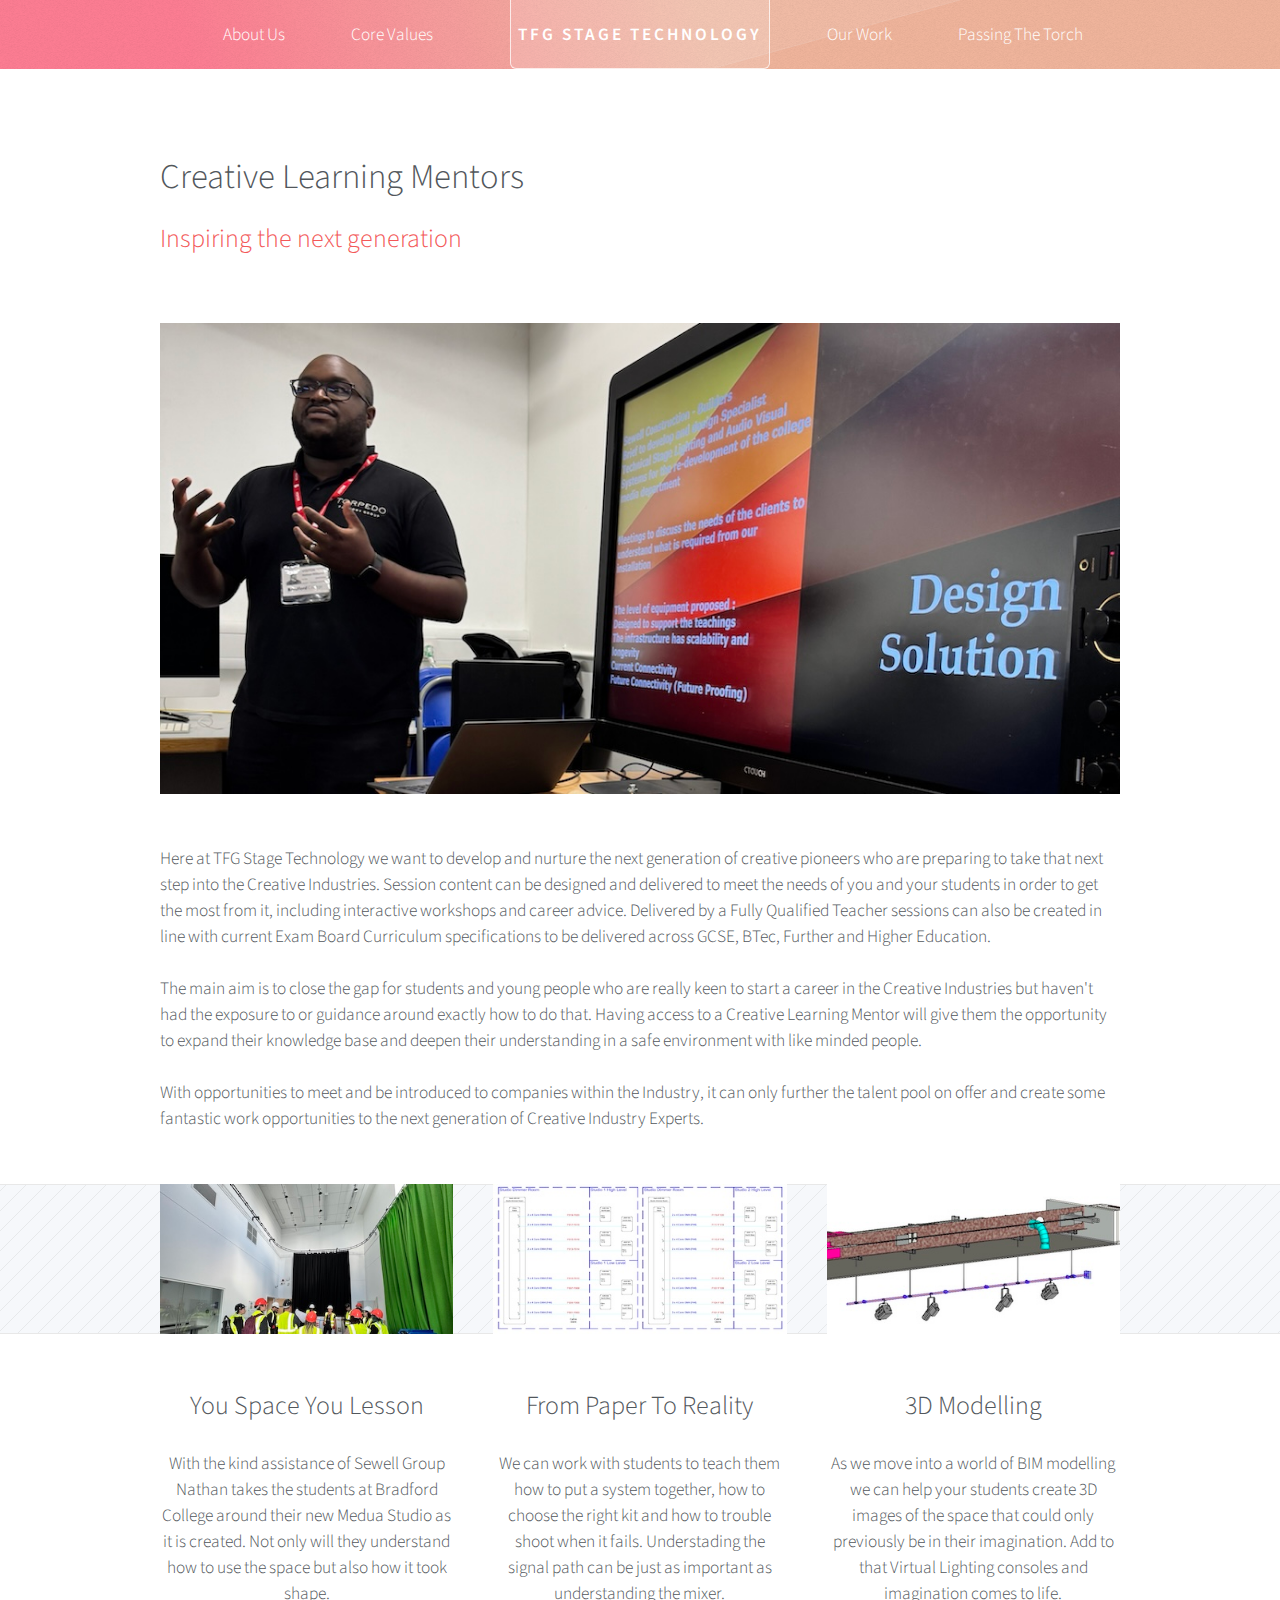
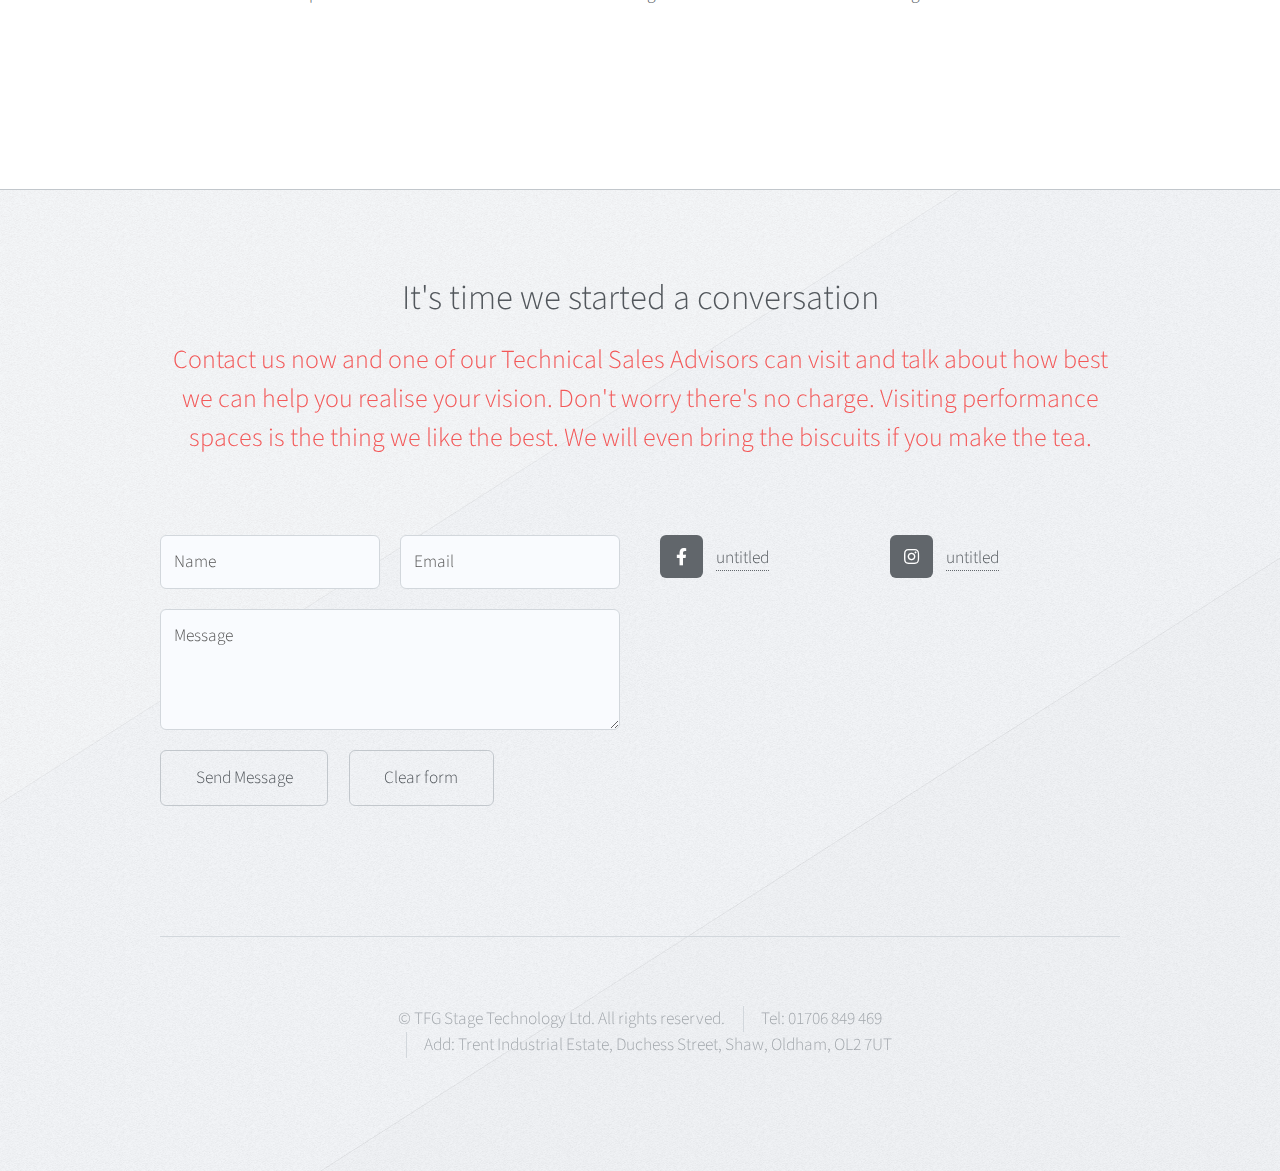
<file: Passing_the_Torch.html>
<!DOCTYPE HTML>
<!--
	Telephasic by HTML5 UP
	html5up.net | @ajlkn
	Free for personal and commercial use under the CCA 3.0 license (html5up.net/license)
-->
<html>
	<head>
		<title>Passing The Torch</title>
		<meta charset="utf-8" />
		<meta name="viewport" content="width=device-width, initial-scale=1, user-scalable=no" />
		<link rel="stylesheet" href="assets/css/main.css" />
	</head>
	<body class="no-sidebar is-preload">
		<div id="page-wrapper">

			<!-- Header -->
            <div id="header-wrapper">
                <div id="header" class="container">

                    <!-- Logo -->
                        <h1 id="logo"><a href="index.html">TFG Stage Technology</a></h1>

                    <!-- Nav -->
                        <nav id="nav">
                            <ul>
                                <li>
                                    <a href="#">About Us</a>
                                    <ul>
                                        <li><a href="meet_the_team.html">Meet The Team</a></li>
                                        <li><a href="Lighting.html">Lighting</a></li>
                                        <li><a href="Sound.html">Sound</a></li>
                                        <!--<li>
                                            <a href="#">Phasellus consequat</a>
                                            <ul>
                                                <li><a href="#">Lorem ipsum dolor</a></li>
                                                <li><a href="#">Phasellus consequat</a></li>
                                                <li><a href="#">Magna phasellus</a></li>
                                                <li><a href="#">Etiam dolore nisl</a></li>
                                            </ul>
                                        </li>> -->
                                        <li><a href="StageEngineering.html">Stage Engineering</a></li>
                                    </ul>
                                </li>
                                <li><a href="core_values.html">Core Values</a></li>
                                <li class="break"><a href="our work.html">Our Work</a></li>
                                <li><a href="Passing_the_Torch.html">Passing The Torch</a></li>
                            </ul>
                        </nav>

                </div>
            </div>

			<!-- Main -->
				<div class="wrapper">
					<div class="container" id="main">

						<!-- Content -->
							<article id="content">
								<header>
									<h2>Creative Learning Mentors</h2>
									<p>Inspiring the next generation</p>
								</header>
								<a href="#" class="image featured"><img src="images/Teaching1.jpg" alt="" /></a>
								<p>Here at TFG Stage Technology we want to develop and nurture the next generation of creative 
                                    pioneers who are preparing to take that next step into the Creative Industries. Session 
                                    content can be designed and delivered to meet the needs of you and your students in 
                                    order to get the most from it, including interactive workshops and career advice. 
                                    Delivered by a Fully Qualified Teacher sessions can also be created in line with current Exam 
                                    Board Curriculum specifications to be delivered across GCSE, BTec, Further and Higher Education.</p>
								<p>The main aim is to close the gap for students and young people who are really keen to 
                                    start a career in the Creative Industries but haven't had the exposure to or guidance around 
                                    exactly how to do that. Having access to a Creative Learning Mentor will give them the opportunity 
                                    to expand their knowledge base and deepen their understanding in a safe environment 
                                    with like minded people. 
                                </p>
								<p>With opportunities to meet and be introduced to companies within the Industry, it can only 
                                    further the talent pool on offer and create some fantastic work opportunities to the next 
                                    generation of Creative Industry Experts. 
                                </p>
							</article>

						<div class="row features">
							<section class="col-4 col-12-narrower feature">
								<div class="image-wrapper first">
									<a href="#" class="image featured"><img src="images/Site 1.jpg" alt="" /></a>
								</div>
								<header>
									<h3>You Space You Lesson</h3>
								</header>
								<p>With the kind assistance of Sewell Group Nathan takes the students at Bradford College 
                                    around their new Medua Studio as it is created.  Not only will they understand how 
                                    to use the space but also how it took shape.
                                </p>
								<!-- <ul class="actions">
									<li><a href="#" class="button">Elevate my awareness</a></li>
								</ul> -->
							</section>
							<section class="col-4 col-12-narrower feature">
								<div class="image-wrapper">
									<a href="#" class="image featured"><img src="images/Schematic.jpg" alt="" /></a>
								</div>
								<header>
									<h3>From Paper To Reality</h3>
								</header>
								<p>We can work with students to teach them how to put a system together, how to choose the right 
                                    kit and how to trouble shoot when it fails.  Understading the signal path can be just as 
                                    important as understanding the mixer.
                                </p>
								<!-- <ul class="actions">
									<li><a href="#" class="button">Elevate my awareness</a></li>
								</ul> -->
							</section>
							<section class="col-4 col-12-narrower feature">
								<div class="image-wrapper">
									<a href="#" class="image featured"><img src="images/Example 3d fixing.jpg" alt="" /></a>
								</div>
								<header>
									<h3>3D Modelling</h3>
								</header>
								<p>As we move into a world of BIM modelling we can help your students create 3D images of
                                    the space that could only previously be in their imagination.  Add to that Virtual Lighting 
                                    consoles and imagination comes to life.
                                </p>
								<!-- <ul class="actions">
									<li><a href="#" class="button">Elevate my awareness</a></li>
								</ul> -->
							</section>
						</div>
					</div>
				</div>

			<!-- Footer -->
                <div id="footer-wrapper">
                    <div id="footer" class="container">
                        <header class="major">
                            <h2>It's time we started a conversation</h2>
                            <p>Contact us now and one of our Technical Sales Advisors can visit and talk about how best we 
                                can help you realise your vision.  Don't worry there's no charge.  Visiting performance 
                                spaces is the thing we like the best. We will even bring the biscuits if you make the tea.
                            </p>
                        </header>
                        <div class="row">
                            <section class="col-6 col-12-narrower">
                                <form method="post" action="https://formspree.io/f/xyzyyonn">
                                    <div class="row gtr-50">
                                        <div class="col-6 col-12-mobile">
                                            <input name="name" placeholder="Name" type="text" />
                                        </div>
                                        <div class="col-6 col-12-mobile">
                                            <input name="email" placeholder="Email" type="text" />
                                        </div>
                                        <div class="col-12">
                                            <textarea name="message" placeholder="Message"></textarea>
                                        </div>
                                        <div class="col-12">
                                            <ul class="actions">
                                                <li><input type="submit" value="Send Message" /></li>
                                                <li><input type="reset" value="Clear form" /></li>
                                            </ul>
                                        </div>
                                    </div>
                                </form>
                            </section>
                            <section class="col-6 col-12-narrower">
                                <div class="row gtr-0">
                                    <ul class="divided icons col-6 col-12-mobile">
                                        <li class="icon brands fa-facebook-f"><a href="#"><span class="extra">facebook.com/</span>untitled</a></li>
                                        <!-- <li class="icon brands fa-dribbble"><a href="#"><span class="extra">dribbble.com/</span>untitled</a></li> -->
                                    </ul>
                                    <ul class="divided icons col-6 col-12-mobile">
                                        <li class="icon brands fa-instagram"><a href="#"><span class="extra">instagram.com/</span>untitled</a></li>
                                        <!--<li class="icon brands fa-youtube"><a href="#"><span class="extra">youtube.com/</span>untitled</a></li>-->
                                        <!-- <li class="icon brands fa-pinterest"><a href="#"><span class="extra">pinterest.com/</span>untitled</a></li> -->
                                    </ul>
                                </div>
                            </section>
                        </div>
                    </div>
                    <div id="copyright" class="container">
                        <ul class="menu">
                            <li>&copy; TFG Stage Technology Ltd. All rights reserved.</li><li>Tel: 01706 849 469</li><li>Add: Trent Industrial Estate, Duchess Street, Shaw, Oldham, OL2 7UT</li>
                        </ul>
                    </div>
                </div>

		</div>

		<!-- Scripts -->
			<script src="assets/js/jquery.min.js"></script>
			<script src="assets/js/jquery.dropotron.min.js"></script>
			<script src="assets/js/browser.min.js"></script>
			<script src="assets/js/breakpoints.min.js"></script>
			<script src="assets/js/util.js"></script>
			<script src="assets/js/main.js"></script>

	</body>
</html>
</file>
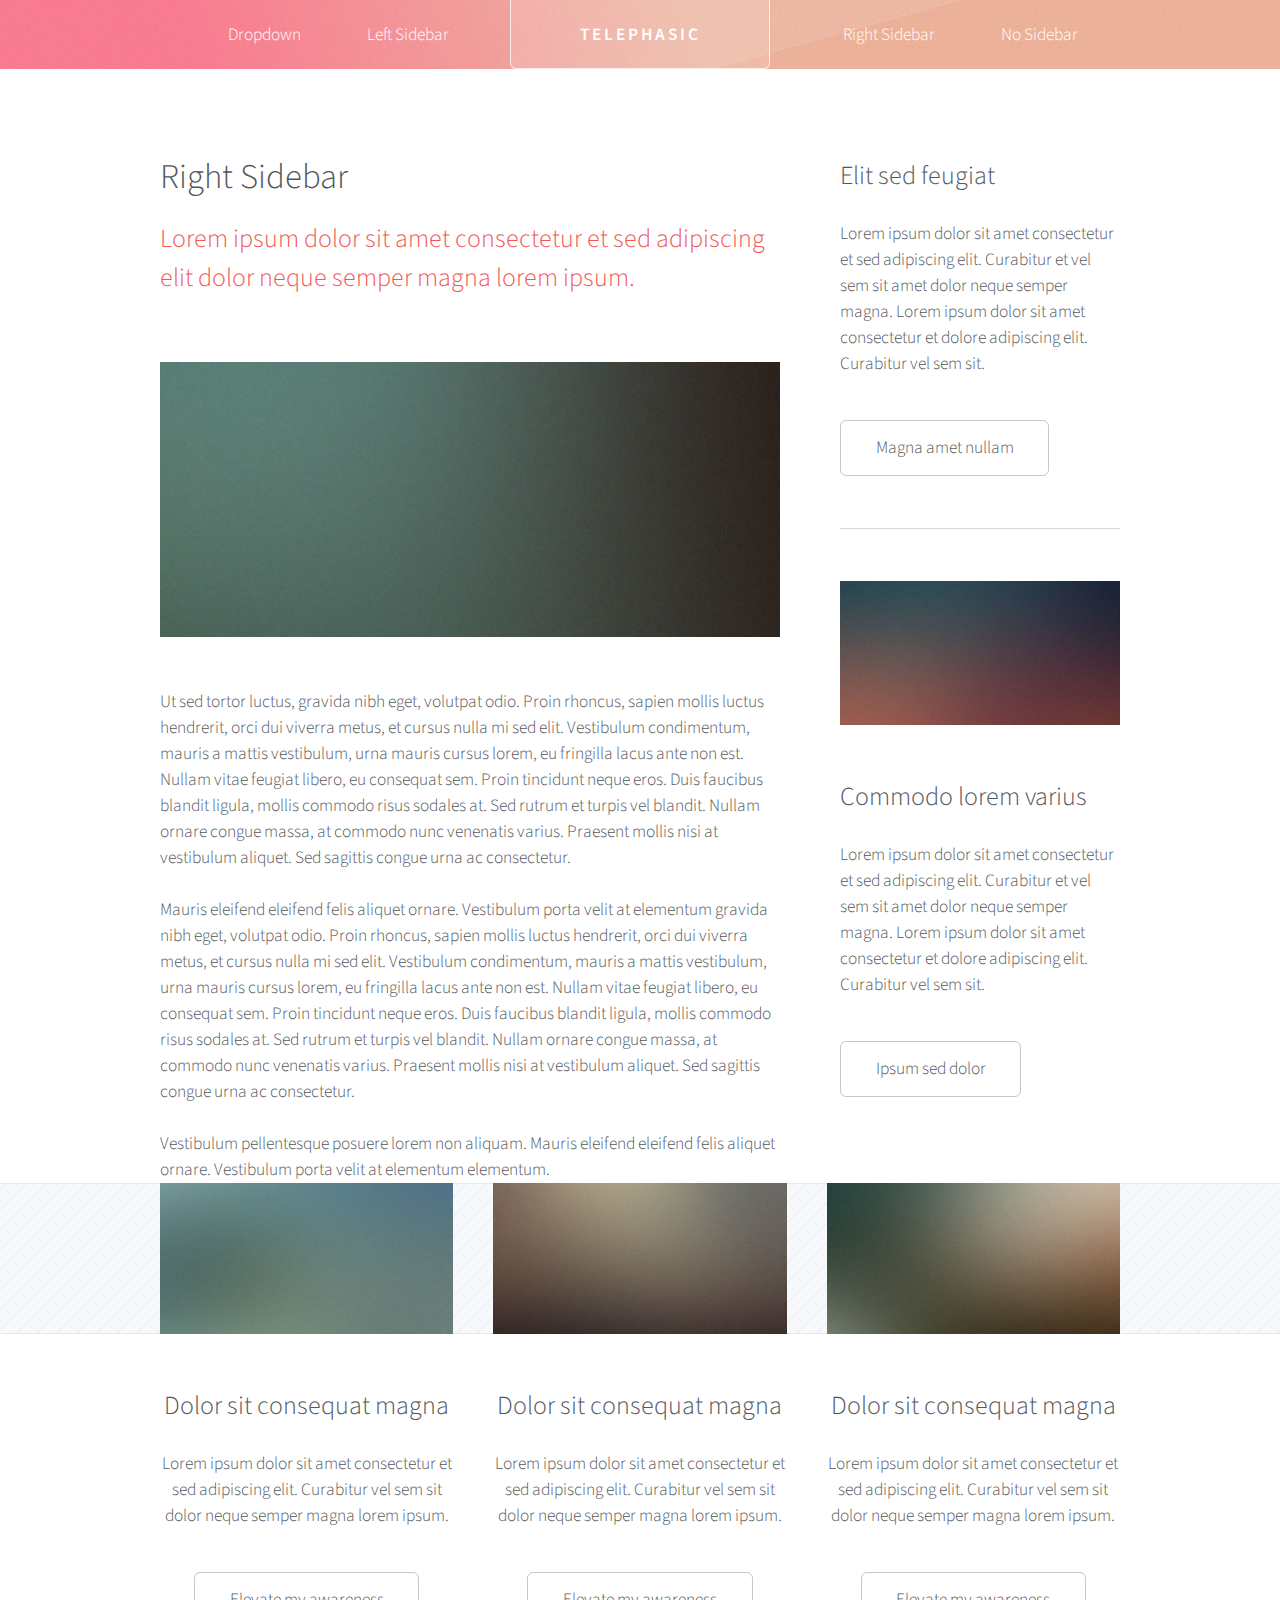
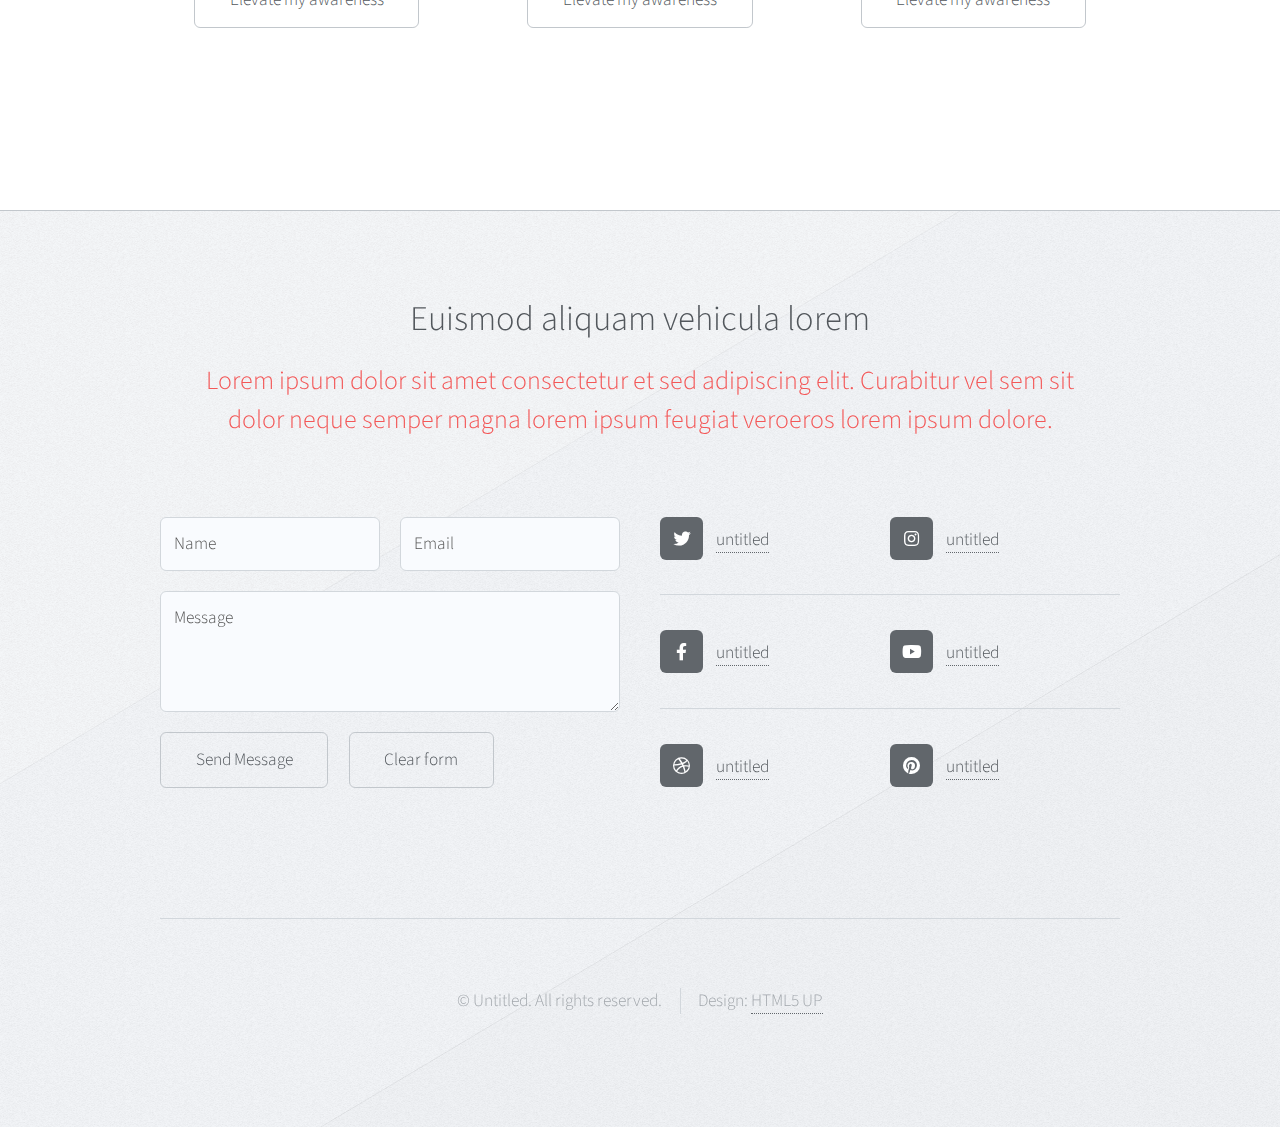
<file: right-sidebar.html>
<!DOCTYPE HTML>
<!--
	Telephasic by HTML5 UP
	html5up.net | @ajlkn
	Free for personal and commercial use under the CCA 3.0 license (html5up.net/license)
-->
<html>
	<head>
		<title>Telephasic by HTML5 UP</title>
		<meta charset="utf-8" />
		<meta name="viewport" content="width=device-width, initial-scale=1, user-scalable=no" />
		<link rel="stylesheet" href="assets/css/main.css" />
	</head>
	<body class="right-sidebar is-preload">
		<div id="page-wrapper">

			<!-- Header -->
				<div id="header-wrapper">
					<div id="header" class="container">

						<!-- Logo -->
							<h1 id="logo"><a href="index.html">Telephasic</a></h1>

						<!-- Nav -->
							<nav id="nav">
								<ul>
									<li>
										<a href="#">Dropdown</a>
										<ul>
											<li><a href="#">Lorem ipsum dolor</a></li>
											<li><a href="#">Magna phasellus</a></li>
											<li><a href="#">Etiam dolore nisl</a></li>
											<li>
												<a href="#">Phasellus consequat</a>
												<ul>
													<li><a href="#">Lorem ipsum dolor</a></li>
													<li><a href="#">Phasellus consequat</a></li>
													<li><a href="#">Magna phasellus</a></li>
													<li><a href="#">Etiam dolore nisl</a></li>
												</ul>
											</li>
											<li><a href="#">Veroeros feugiat</a></li>
										</ul>
									</li>
									<li><a href="left-sidebar.html">Left Sidebar</a></li>
									<li class="break"><a href="right-sidebar.html">Right Sidebar</a></li>
									<li><a href="no-sidebar.html">No Sidebar</a></li>
								</ul>
							</nav>

					</div>
				</div>

			<!-- Main -->
				<div class="wrapper">
					<div class="container" id="main">
						<div class="row gtr-150">
							<div class="col-8 col-12-narrower">

								<!-- Content -->
									<article id="content">
										<header>
											<h2>Right Sidebar</h2>
											<p>Lorem ipsum dolor sit amet consectetur et sed adipiscing elit
											dolor neque semper magna lorem ipsum.</p>
										</header>
										<a href="#" class="image featured"><img src="images/pic01.jpg" alt="" /></a>
										<p>Ut sed tortor luctus, gravida nibh eget, volutpat odio. Proin rhoncus, sapien
										mollis luctus hendrerit, orci dui viverra metus, et cursus nulla mi sed elit. Vestibulum
										condimentum, mauris a mattis vestibulum, urna mauris cursus lorem, eu fringilla lacus
										ante non est. Nullam vitae feugiat libero, eu consequat sem. Proin tincidunt neque
										eros. Duis faucibus blandit ligula, mollis commodo risus sodales at. Sed rutrum et
										turpis vel blandit. Nullam ornare congue massa, at commodo nunc venenatis varius.
										Praesent mollis nisi at vestibulum aliquet. Sed sagittis congue urna ac consectetur.</p>
										<p>Mauris eleifend eleifend felis aliquet ornare. Vestibulum porta velit at elementum
										gravida nibh eget, volutpat odio. Proin rhoncus, sapien
										mollis luctus hendrerit, orci dui viverra metus, et cursus nulla mi sed elit. Vestibulum
										condimentum, mauris a mattis vestibulum, urna mauris cursus lorem, eu fringilla lacus
										ante non est. Nullam vitae feugiat libero, eu consequat sem. Proin tincidunt neque
										eros. Duis faucibus blandit ligula, mollis commodo risus sodales at. Sed rutrum et
										turpis vel blandit. Nullam ornare congue massa, at commodo nunc venenatis varius.
										Praesent mollis nisi at vestibulum aliquet. Sed sagittis congue urna ac consectetur.</p>
										<p>Vestibulum pellentesque posuere lorem non aliquam. Mauris eleifend eleifend
										felis aliquet ornare. Vestibulum porta velit at elementum elementum.</p>
									</article>

							</div>
							<div class="col-4 col-12-narrower">

								<!-- Sidebar -->
									<section id="sidebar">
										<section>
											<header>
												<h3>Elit sed feugiat</h3>
											</header>
											<p>Lorem ipsum dolor sit amet consectetur et sed adipiscing elit. Curabitur et vel
											sem sit amet dolor neque semper magna. Lorem ipsum dolor sit amet consectetur et dolore
											adipiscing elit. Curabitur vel sem sit.</p>
											<ul class="actions">
												<li><a href="#" class="button">Magna amet nullam</a></li>
											</ul>
										</section>
										<section>
											<a href="#" class="image featured"><img src="images/pic07.jpg" alt="" /></a>
											<header>
												<h3>Commodo lorem varius</h3>
											</header>
											<p>Lorem ipsum dolor sit amet consectetur et sed adipiscing elit. Curabitur et vel
											sem sit amet dolor neque semper magna. Lorem ipsum dolor sit amet consectetur et dolore
											adipiscing elit. Curabitur vel sem sit.</p>
											<ul class="actions">
												<li><a href="#" class="button">Ipsum sed dolor</a></li>
											</ul>
										</section>
									</section>

							</div>
						</div>
						<div class="row features">
							<section class="col-4 col-12-narrower feature">
								<div class="image-wrapper first">
									<a href="#" class="image featured"><img src="images/pic03.jpg" alt="" /></a>
								</div>
								<header>
									<h3>Dolor sit consequat magna</h3>
								</header>
								<p>Lorem ipsum dolor sit amet consectetur et sed adipiscing elit. Curabitur
								vel sem sit dolor neque semper magna lorem ipsum.</p>
								<ul class="actions">
									<li><a href="#" class="button">Elevate my awareness</a></li>
								</ul>
							</section>
							<section class="col-4 col-12-narrower feature">
								<div class="image-wrapper">
									<a href="#" class="image featured"><img src="images/pic04.jpg" alt="" /></a>
								</div>
								<header>
									<h3>Dolor sit consequat magna</h3>
								</header>
								<p>Lorem ipsum dolor sit amet consectetur et sed adipiscing elit. Curabitur
								vel sem sit dolor neque semper magna lorem ipsum.</p>
								<ul class="actions">
									<li><a href="#" class="button">Elevate my awareness</a></li>
								</ul>
							</section>
							<section class="col-4 col-12-narrower feature">
								<div class="image-wrapper">
									<a href="#" class="image featured"><img src="images/pic05.jpg" alt="" /></a>
								</div>
								<header>
									<h3>Dolor sit consequat magna</h3>
								</header>
								<p>Lorem ipsum dolor sit amet consectetur et sed adipiscing elit. Curabitur
								vel sem sit dolor neque semper magna lorem ipsum.</p>
								<ul class="actions">
									<li><a href="#" class="button">Elevate my awareness</a></li>
								</ul>
							</section>
						</div>
					</div>
				</div>

			<!-- Footer -->
				<div id="footer-wrapper">
					<div id="footer" class="container">
						<header class="major">
							<h2>Euismod aliquam vehicula lorem</h2>
							<p>Lorem ipsum dolor sit amet consectetur et sed adipiscing elit. Curabitur vel sem sit<br />
							dolor neque semper magna lorem ipsum feugiat veroeros lorem ipsum dolore.</p>
						</header>
						<div class="row">
							<section class="col-6 col-12-narrower">
								<form method="post" action="#">
									<div class="row gtr-50">
										<div class="col-6 col-12-mobile">
											<input name="name" placeholder="Name" type="text" />
										</div>
										<div class="col-6 col-12-mobile">
											<input name="email" placeholder="Email" type="text" />
										</div>
										<div class="col-12">
											<textarea name="message" placeholder="Message"></textarea>
										</div>
										<div class="col-12">
											<ul class="actions">
												<li><input type="submit" value="Send Message" /></li>
												<li><input type="reset" value="Clear form" /></li>
											</ul>
										</div>
									</div>
								</form>
							</section>
							<section class="col-6 col-12-narrower">
								<div class="row gtr-0">
									<ul class="divided icons col-6 col-12-mobile">
										<li class="icon brands fa-twitter"><a href="#"><span class="extra">twitter.com/</span>untitled</a></li>
										<li class="icon brands fa-facebook-f"><a href="#"><span class="extra">facebook.com/</span>untitled</a></li>
										<li class="icon brands fa-dribbble"><a href="#"><span class="extra">dribbble.com/</span>untitled</a></li>
									</ul>
									<ul class="divided icons col-6 col-12-mobile">
										<li class="icon brands fa-instagram"><a href="#"><span class="extra">instagram.com/</span>untitled</a></li>
										<li class="icon brands fa-youtube"><a href="#"><span class="extra">youtube.com/</span>untitled</a></li>
										<li class="icon brands fa-pinterest"><a href="#"><span class="extra">pinterest.com/</span>untitled</a></li>
									</ul>
								</div>
							</section>
						</div>
					</div>
					<div id="copyright" class="container">
						<ul class="menu">
							<li>&copy; Untitled. All rights reserved.</li><li>Design: <a href="http://html5up.net">HTML5 UP</a></li>
						</ul>
					</div>
				</div>

		</div>

		<!-- Scripts -->
			<script src="assets/js/jquery.min.js"></script>
			<script src="assets/js/jquery.dropotron.min.js"></script>
			<script src="assets/js/browser.min.js"></script>
			<script src="assets/js/breakpoints.min.js"></script>
			<script src="assets/js/util.js"></script>
			<script src="assets/js/main.js"></script>

	</body>
</html>
</file>
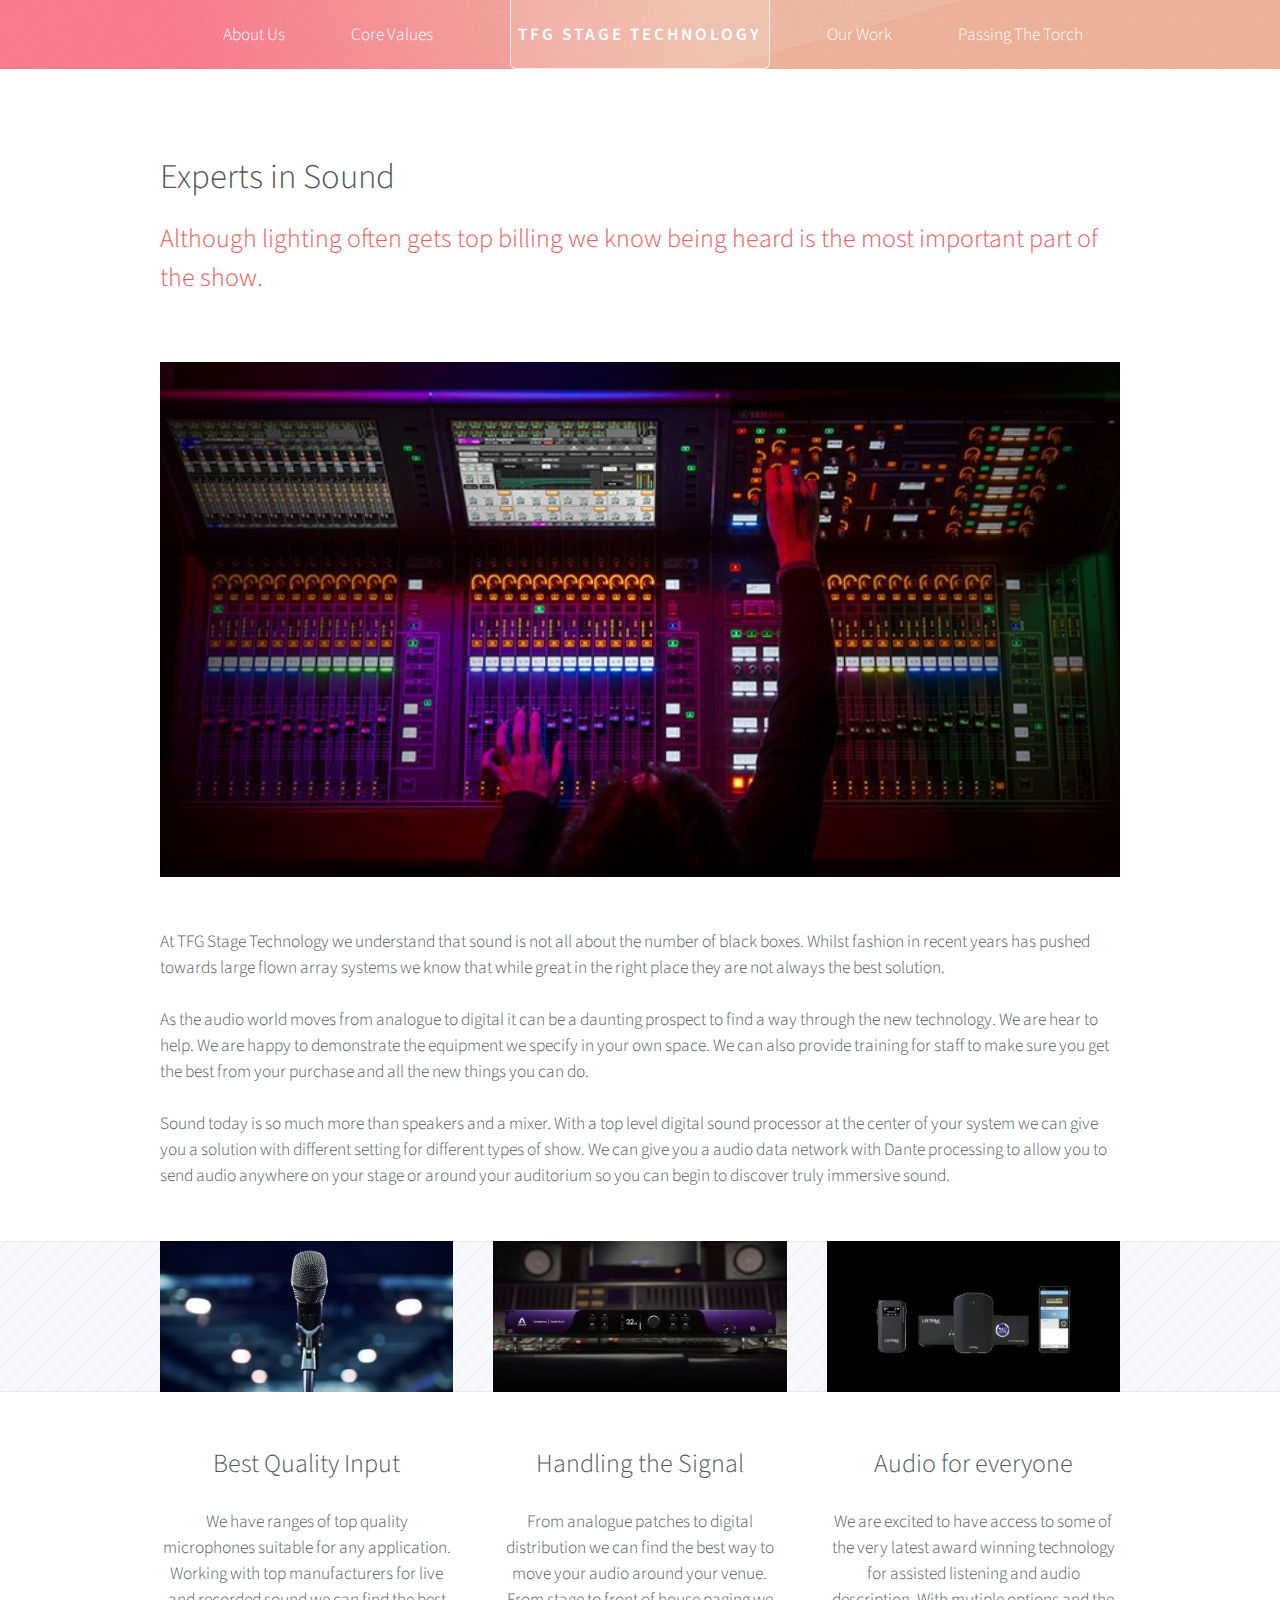
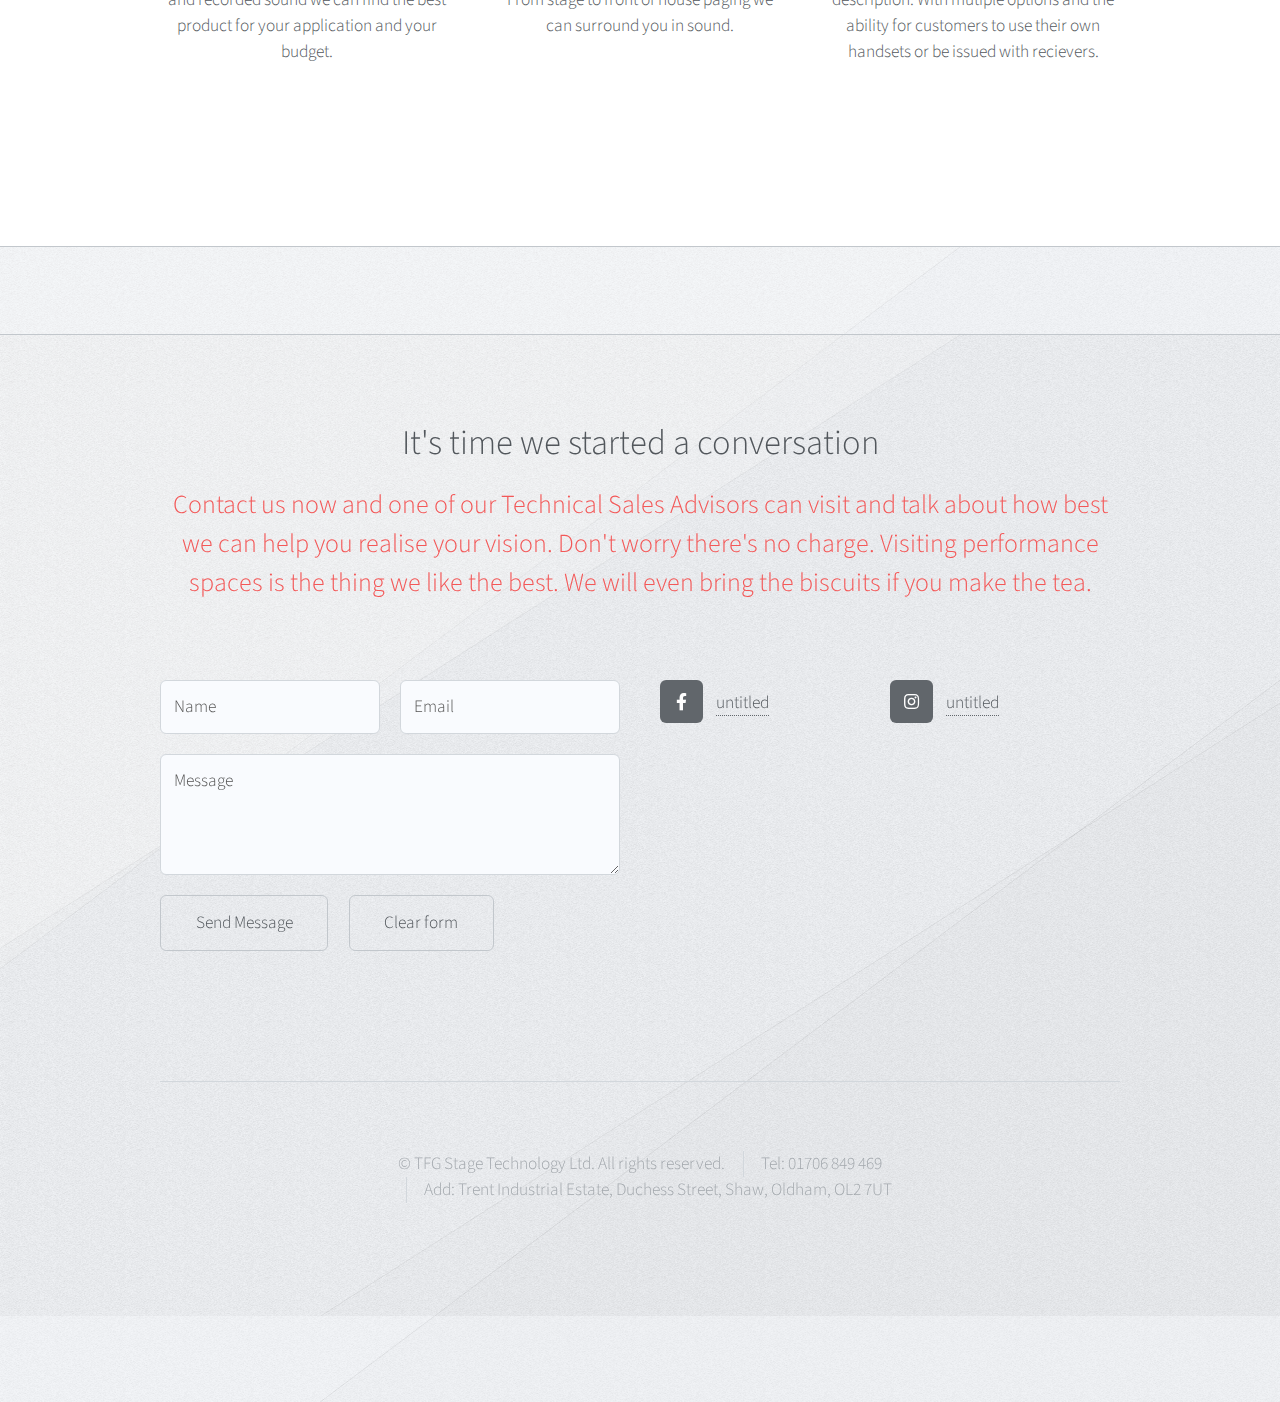
<file: Sound.html>
<!DOCTYPE HTML>
<!--
	Telephasic by HTML5 UP
	html5up.net | @ajlkn
	Free for personal and commercial use under the CCA 3.0 license (html5up.net/license)
-->
<html>
	<head>
		<title>TFG Stage Sound</title>
		<meta charset="utf-8" />
		<meta name="viewport" content="width=device-width, initial-scale=1, user-scalable=no" />
		<link rel="stylesheet" href="assets/css/main.css" />
	</head>
	<body class="no-sidebar is-preload">
		<div id="page-wrapper">

			<!-- Header -->
            <div id="header-wrapper">
                <div id="header" class="container">

                    <!-- Logo -->
                        <h1 id="logo"><a href="index.html">TFG Stage Technology</a></h1>

                    <!-- Nav -->
                        <nav id="nav">
                            <ul>
                                <li>
                                    <a href="#">About Us</a>
                                    <ul>
                                        <li><a href="meet_the_team.html">Meet The Team</a></li>
                                        <li><a href="Lighting.html">Lighting</a></li>
                                        <li><a href="Sound.html">Sound</a></li>
                                        <!--<li>
                                            <a href="#">Phasellus consequat</a>
                                            <ul>
                                                <li><a href="#">Lorem ipsum dolor</a></li>
                                                <li><a href="#">Phasellus consequat</a></li>
                                                <li><a href="#">Magna phasellus</a></li>
                                                <li><a href="#">Etiam dolore nisl</a></li>
                                            </ul>
                                        </li>> -->
                                        <li><a href="StageEngineering.html">Stage Engineering</a></li>
                                    </ul>
                                </li>
                                <li><a href="core_values.html">Core Values</a></li>
                                <li class="break"><a href="our work.html">Our Work</a></li>
                                <li><a href="Passing_the_Torch.html">Passing The Torch</a></li>
                            </ul>
                        </nav>

                </div>
            </div>

			<!-- Main -->
				<div class="wrapper">
					<div class="container" id="main">

						<!-- Content -->
							<article id="content">
								<header>
									<h2>Experts in Sound</h2>
									<p>Although lighting often gets top billing we know being heard is the most important part of the show.</p>
								</header>
								<a href="#" class="image featured"><img src="images/Sound 2.jpg" alt="" /></a>
								<p>At TFG Stage Technology we understand that sound is not all about the number of black boxes.  Whilst fashion 
                                    in recent years has pushed towards large flown array systems we know that while great in the right place they 
                                    are not always the best solution.
                                </p>
								<p>As the audio world moves from analogue to digital it can be a daunting prospect to find a way through the new 
                                    technology.  We are hear to help.  We are happy to demonstrate the equipment we specify in your own space.  
                                    We can also provide training for staff to make sure you get the best from your purchase and all the new things you can do.
                                </p>
                                <p>
                                    Sound today is so much more than speakers and a mixer.  With a top level digital sound processor at the center of
                                    your system we can give you a solution with different setting for different types of show.  We can give you a audio 
                                    data network with Dante processing to allow you to send audio anywhere on your stage or around your auditorium so you 
                                    can begin to discover truly immersive sound.
                                </p>
							</article>

						<div class="row features">
							<section class="col-4 col-12-narrower feature">
								<div class="image-wrapper first">
									<a href="#" class="image featured"><img src="images/Sennheiser.jpg" alt="" /></a>
								</div>
								<header>
									<h3>Best Quality Input</h3>
								</header>
								<p>We have ranges of top quality microphones suitable for any application.  Working with top 
                                    manufacturers for live and recorded sound we can find the best product for your application 
                                    and your budget.
                                </p>
								<!--<ul class="actions">
									<li><a href="#" class="button">Elevate my awareness</a></li>
								</ul> -->
							</section>
							<section class="col-4 col-12-narrower feature">
								<div class="image-wrapper">
									<a href="#" class="image featured"><img src="images/Sound 3.jpg" alt="" /></a>
								</div>
								<header>
									<h3>Handling the Signal</h3>
								</header>
								<p>From analogue patches to digital distribution we can find the best way to move your 
                                    audio around your venue.  From stage to front of house paging we can surround you in sound.
                                </p>
								<!-- <ul class="actions">
									<li><a href="#" class="button">Elevate my awareness</a></li>
								</ul> -->
							</section>
							<section class="col-4 col-12-narrower feature">
								<div class="image-wrapper">
									<a href="#" class="image featured"><img src="images/ListenWiFi.jpg" alt="" /></a>
								</div>
								<header>
									<h3>Audio for everyone</h3>
								</header>
								<p>We are excited to have access to some of the very latest award winning technology for assisted listening and 
                                    audio description.  With mutiple options and the ability for customers to use their own handsets or be issued 
                                    with recievers.
                                </p>
								<!-- <ul class="actions">
									<li><a href="#" class="button">Elevate my awareness</a></li>
								</ul> -->
							</section>
						</div>
					</div>
				</div>

			<!-- Footer -->
				<div id="footer-wrapper">
					<div id="footer-wrapper">
                        <div id="footer" class="container">
                            <header class="major">
                                <h2>It's time we started a conversation</h2>
                                <p>Contact us now and one of our Technical Sales Advisors can visit and talk about how best we 
                                    can help you realise your vision.  Don't worry there's no charge.  Visiting performance 
                                    spaces is the thing we like the best. We will even bring the biscuits if you make the tea.
                                </p>
                            </header>
                            <div class="row">
                                <section class="col-6 col-12-narrower">
                                    <form method="post" action="https://formspree.io/f/xyzyyonn">
                                        <div class="row gtr-50">
                                            <div class="col-6 col-12-mobile">
                                                <input name="name" placeholder="Name" type="text" />
                                            </div>
                                            <div class="col-6 col-12-mobile">
                                                <input name="email" placeholder="Email" type="text" />
                                            </div>
                                            <div class="col-12">
                                                <textarea name="message" placeholder="Message"></textarea>
                                            </div>
                                            <div class="col-12">
                                                <ul class="actions">
                                                    <li><input type="submit" value="Send Message" /></li>
                                                    <li><input type="reset" value="Clear form" /></li>
                                                </ul>
                                            </div>
                                        </div>
                                    </form>
                                </section>
                                <section class="col-6 col-12-narrower">
                                    <div class="row gtr-0">
                                        <ul class="divided icons col-6 col-12-mobile">
                                            <li class="icon brands fa-facebook-f"><a href="#"><span class="extra">facebook.com/</span>untitled</a></li>
                                            <!-- <li class="icon brands fa-dribbble"><a href="#"><span class="extra">dribbble.com/</span>untitled</a></li> -->
                                        </ul>
                                        <ul class="divided icons col-6 col-12-mobile">
                                            <li class="icon brands fa-instagram"><a href="#"><span class="extra">instagram.com/</span>untitled</a></li>
                                            <!--<li class="icon brands fa-youtube"><a href="#"><span class="extra">youtube.com/</span>untitled</a></li>-->
                                            <!-- <li class="icon brands fa-pinterest"><a href="#"><span class="extra">pinterest.com/</span>untitled</a></li> -->
                                        </ul>
                                    </div>
                                </section>
                            </div>
                        </div>
                        <div id="copyright" class="container">
                            <ul class="menu">
                                <li>&copy; TFG Stage Technology Ltd. All rights reserved.</li><li>Tel: 01706 849 469</li><li>Add: Trent Industrial Estate, Duchess Street, Shaw, Oldham, OL2 7UT</li>
                            </ul>
                        </div>
                    </div>

		</div>

		<!-- Scripts -->
			<script src="assets/js/jquery.min.js"></script>
			<script src="assets/js/jquery.dropotron.min.js"></script>
			<script src="assets/js/browser.min.js"></script>
			<script src="assets/js/breakpoints.min.js"></script>
			<script src="assets/js/util.js"></script>
			<script src="assets/js/main.js"></script>

	</body>
</html>
</file>
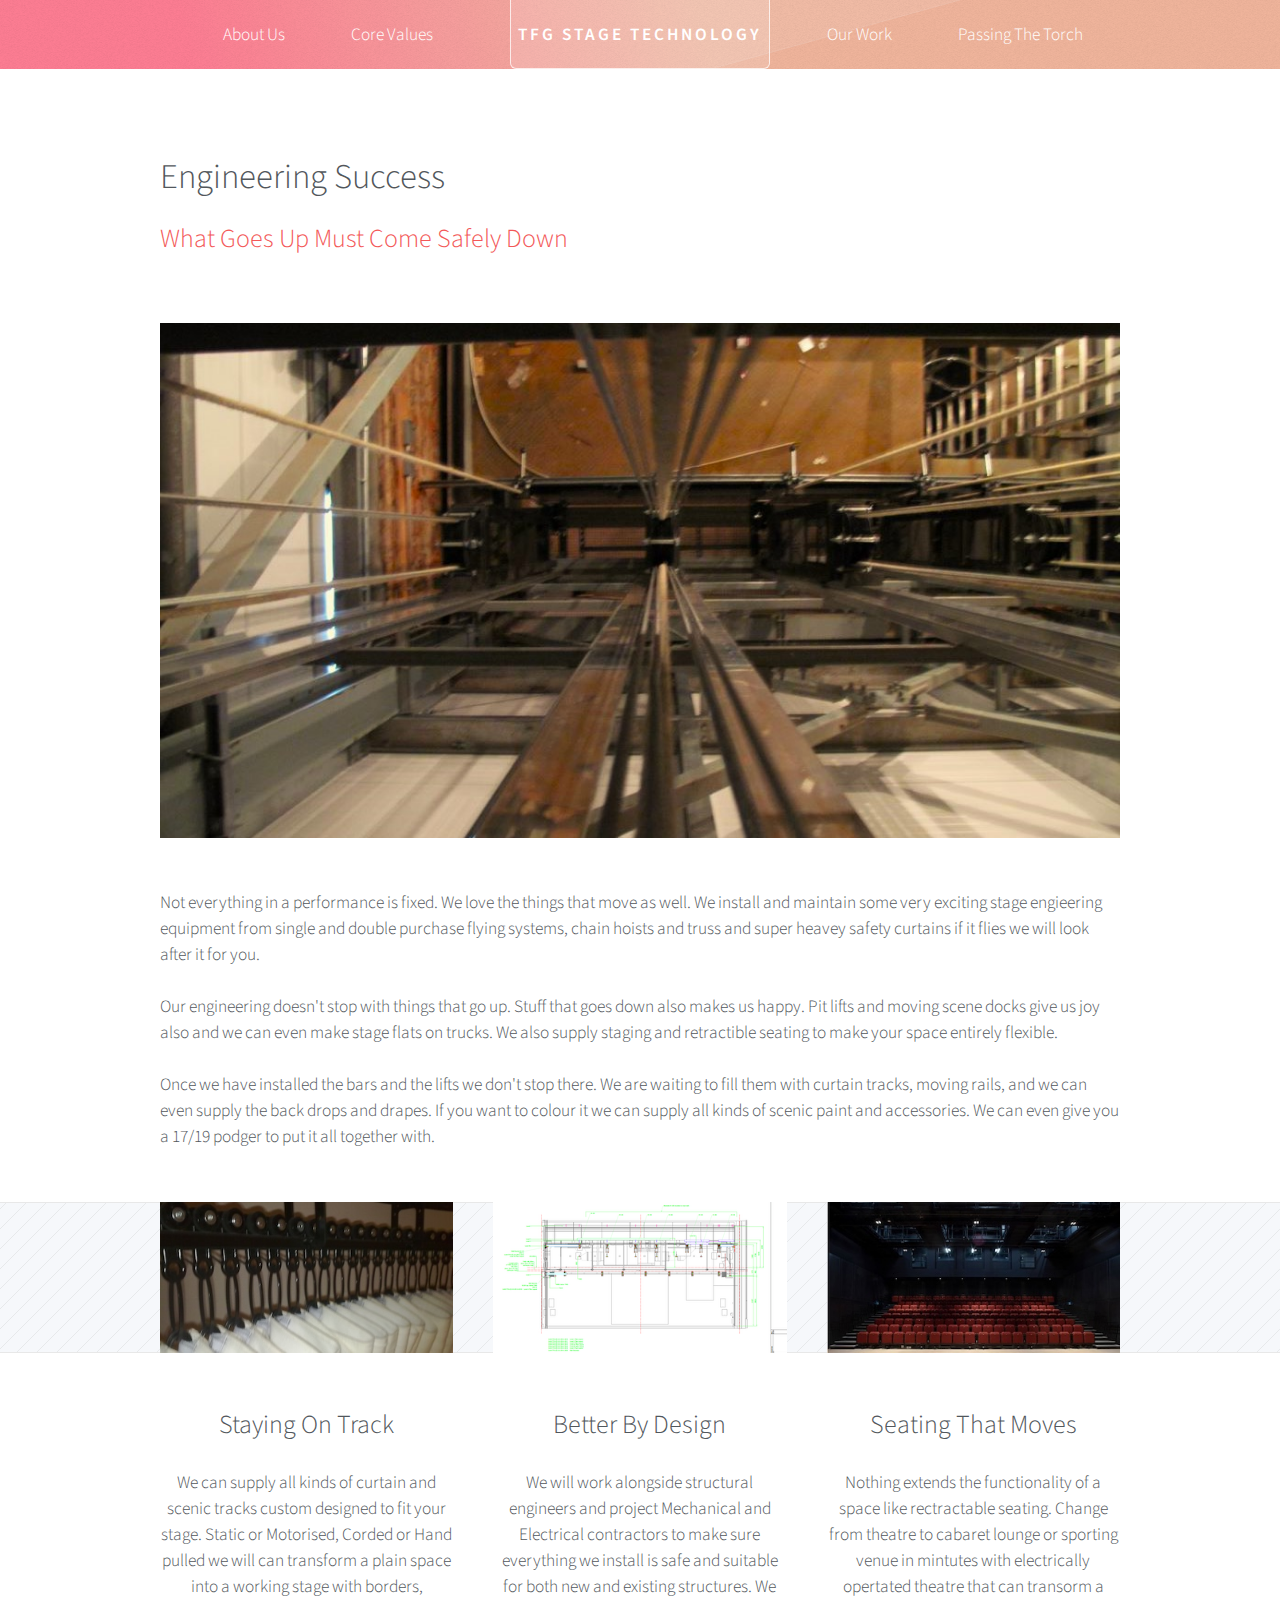
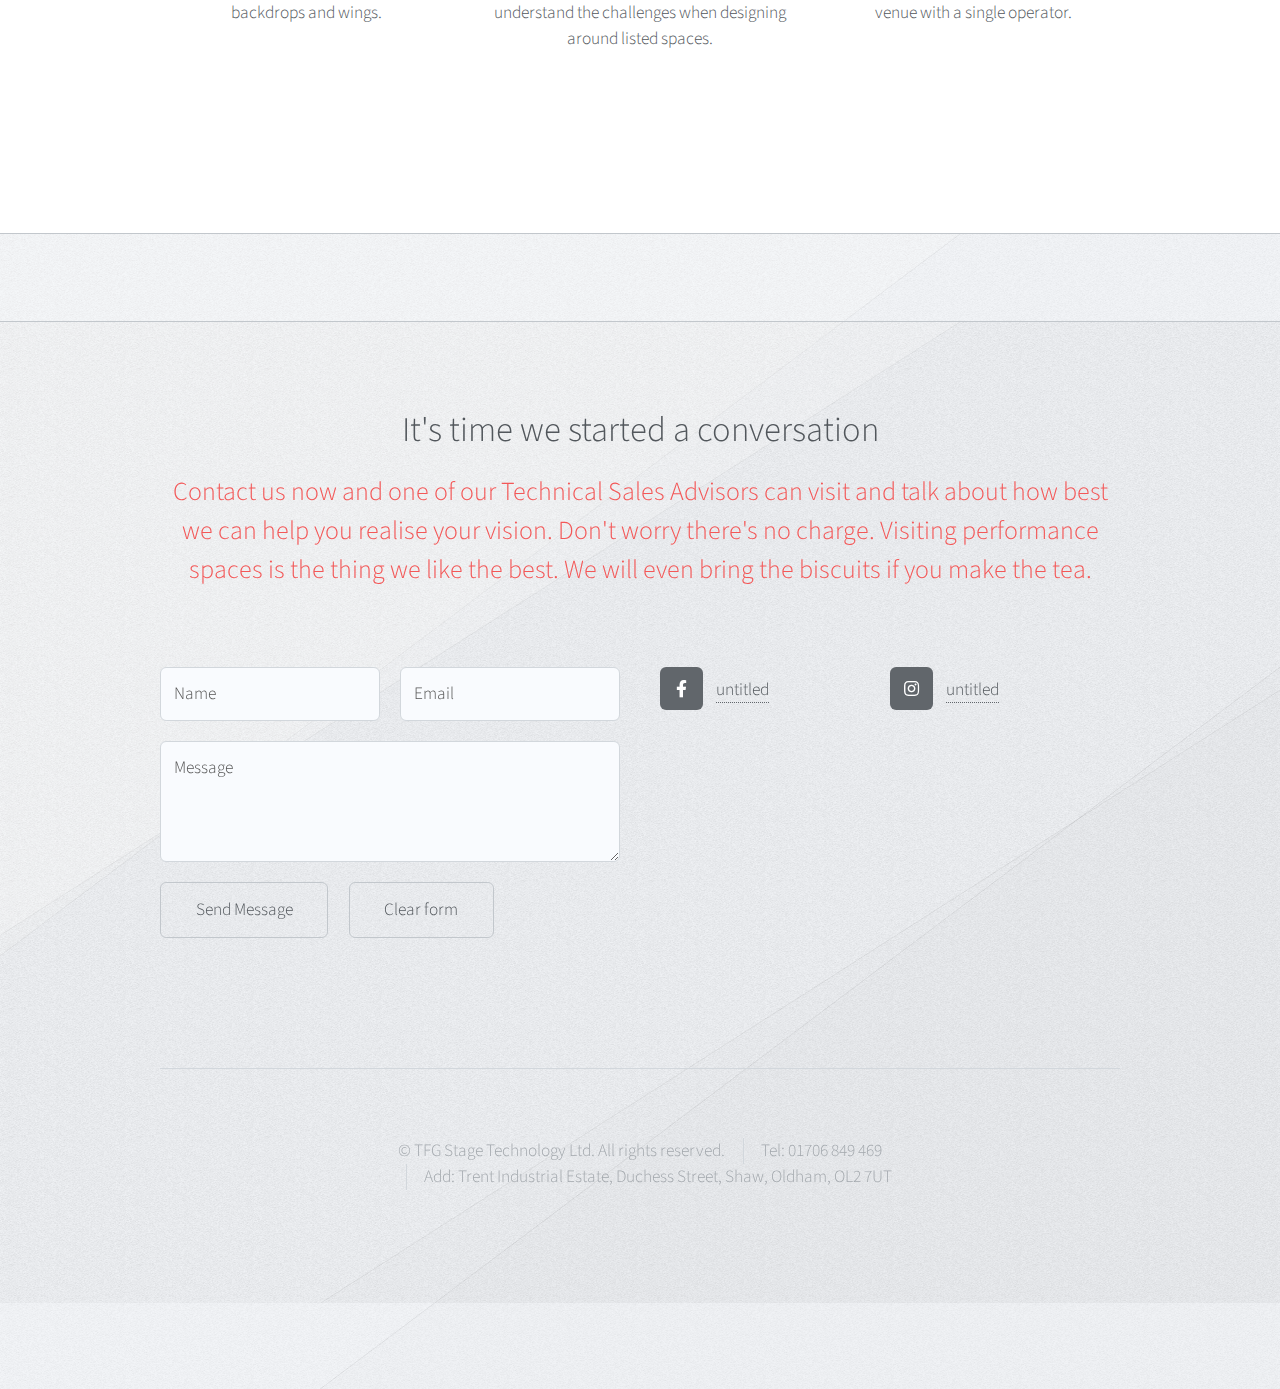
<file: StageEngineering.html>
<!DOCTYPE HTML>
<!--
	Telephasic by HTML5 UP
	html5up.net | @ajlkn
	Free for personal and commercial use under the CCA 3.0 license (html5up.net/license)
-->
<html>
	<head>
		<title>TFG Stage Sound</title>
		<meta charset="utf-8" />
		<meta name="viewport" content="width=device-width, initial-scale=1, user-scalable=no" />
		<link rel="stylesheet" href="assets/css/main.css" />
	</head>
	<body class="no-sidebar is-preload">
		<div id="page-wrapper">

			<!-- Header -->
            <div id="header-wrapper">
                <div id="header" class="container">

                    <!-- Logo -->
                        <h1 id="logo"><a href="index.html">TFG Stage Technology</a></h1>

                    <!-- Nav -->
                        <nav id="nav">
                            <ul>
                                <li>
                                    <a href="#">About Us</a>
                                    <ul>
                                        <li><a href="meet_the_team.html">Meet The Team</a></li>
                                        <li><a href="Lighting.html">Lighting</a></li>
                                        <li><a href="Sound.html">Sound</a></li>
                                        <!--<li>
                                            <a href="#">Phasellus consequat</a>
                                            <ul>
                                                <li><a href="#">Lorem ipsum dolor</a></li>
                                                <li><a href="#">Phasellus consequat</a></li>
                                                <li><a href="#">Magna phasellus</a></li>
                                                <li><a href="#">Etiam dolore nisl</a></li>
                                            </ul>
                                        </li>> -->
                                        <li><a href="StageEngineering.html">Stage Engineering</a></li>
                                    </ul>
                                </li>
                                <li><a href="core_values.html">Core Values</a></li>
                                <li class="break"><a href="our work.html">Our Work</a></li>
                                <li><a href="Passing_the_Torch.html">Passing The Torch</a></li>
                            </ul>
                        </nav>

                </div>
            </div>

			<!-- Main -->
				<div class="wrapper">
					<div class="container" id="main">

						<!-- Content -->
							<article id="content">
								<header>
									<h2>Engineering Success</h2>
									<p>What Goes Up Must Come Safely Down</p>
								</header>
								<a href="#" class="image featured"><img src="images/Stage Engineering 1.jpg" alt="" /></a>
								<p>Not everything in a performance is fixed.  We love the things that move as well.  We install and maintain some 
                                    very exciting stage engieering equipment from single and double purchase flying systems, chain hoists and truss and 
                                    super heavey safety curtains if it flies we will look after it for you.
                                </p>
								<p>Our engineering doesn't stop with things that go up.  Stuff that goes down also makes us happy.  Pit lifts and moving 
                                    scene docks give us joy also and we can even make stage flats on trucks.  We also supply staging and retractible seating 
                                    to make your space entirely flexible.
                                </p>
                                <p>
                                    Once we have installed the bars and the lifts we don't stop there.  We are waiting to fill them with curtain tracks, moving rails,
                                    and we can even supply the back drops and drapes.  If you want to colour it we can supply all kinds of scenic paint and accessories.
                                    We can even give you a 17/19 podger to put it all together with.  
                                </p>
							</article>

						<div class="row features">
							<section class="col-4 col-12-narrower feature">
								<div class="image-wrapper first">
									<a href="#" class="image featured"><img src="images/Tab Track.jpg" alt="" /></a>
								</div>
								<header>
									<h3>Staying On Track</h3>
								</header>
								<p>We can supply all kinds of curtain and scenic tracks custom designed to fit your stage.  
                                    Static or Motorised, Corded or Hand pulled we will can transform a plain space into a 
                                    working stage with borders, backdrops and wings.
                                </p>
								<!--<ul class="actions">
									<li><a href="#" class="button">Elevate my awareness</a></li>
								</ul> -->
							</section>
							<section class="col-4 col-12-narrower feature">
								<div class="image-wrapper">
									<a href="#" class="image featured"><img src="images/Engineering Drawing.png" alt="" /></a>
								</div>
								<header>
									<h3>Better By Design</h3>
								</header>
								<p>We will work alongside structural engineers and project Mechanical and Electrical contractors to make sure 
                                    everything we install is safe and suitable for both new and existing structures.  We understand the challenges 
                                    when designing around listed spaces.
                                </p>
								<!-- <ul class="actions">
									<li><a href="#" class="button">Elevate my awareness</a></li>
								</ul> -->
							</section>
							<section class="col-4 col-12-narrower feature">
								<div class="image-wrapper">
									<a href="#" class="image featured"><img src="images/MMU2.jpg" alt="" /></a>
								</div>
								<header>
									<h3>Seating That Moves</h3>
								</header>
								<p>Nothing extends the functionality of a space like rectractable seating.  Change from theatre to 
                                    cabaret lounge or sporting venue in mintutes with electrically opertated theatre that can transorm 
                                    a venue with a single operator.
                                </p>
								<!-- <ul class="actions">
									<li><a href="#" class="button">Elevate my awareness</a></li>
								</ul> -->
							</section>
						</div>
					</div>
				</div>

			<!-- Footer -->
				<div id="footer-wrapper">
					<div id="footer-wrapper">
                        <div id="footer" class="container">
                            <header class="major">
                                <h2>It's time we started a conversation</h2>
                                <p>Contact us now and one of our Technical Sales Advisors can visit and talk about how best we 
                                    can help you realise your vision.  Don't worry there's no charge.  Visiting performance 
                                    spaces is the thing we like the best. We will even bring the biscuits if you make the tea.
                                </p>
                            </header>
                            <div class="row">
                                <section class="col-6 col-12-narrower">
                                    <form method="post" action="https://formspree.io/f/xyzyyonn">
                                        <div class="row gtr-50">
                                            <div class="col-6 col-12-mobile">
                                                <input name="name" placeholder="Name" type="text" />
                                            </div>
                                            <div class="col-6 col-12-mobile">
                                                <input name="email" placeholder="Email" type="text" />
                                            </div>
                                            <div class="col-12">
                                                <textarea name="message" placeholder="Message"></textarea>
                                            </div>
                                            <div class="col-12">
                                                <ul class="actions">
                                                    <li><input type="submit" value="Send Message" /></li>
                                                    <li><input type="reset" value="Clear form" /></li>
                                                </ul>
                                            </div>
                                        </div>
                                    </form>
                                </section>
                                <section class="col-6 col-12-narrower">
                                    <div class="row gtr-0">
                                        <ul class="divided icons col-6 col-12-mobile">
                                            <li class="icon brands fa-facebook-f"><a href="#"><span class="extra">facebook.com/</span>untitled</a></li>
                                            <!-- <li class="icon brands fa-dribbble"><a href="#"><span class="extra">dribbble.com/</span>untitled</a></li> -->
                                        </ul>
                                        <ul class="divided icons col-6 col-12-mobile">
                                            <li class="icon brands fa-instagram"><a href="#"><span class="extra">instagram.com/</span>untitled</a></li>
                                            <!--<li class="icon brands fa-youtube"><a href="#"><span class="extra">youtube.com/</span>untitled</a></li>-->
                                            <!-- <li class="icon brands fa-pinterest"><a href="#"><span class="extra">pinterest.com/</span>untitled</a></li> -->
                                        </ul>
                                    </div>
                                </section>
                            </div>
                        </div>
                        <div id="copyright" class="container">
                            <ul class="menu">
                                <li>&copy; TFG Stage Technology Ltd. All rights reserved.</li><li>Tel: 01706 849 469</li><li>Add: Trent Industrial Estate, Duchess Street, Shaw, Oldham, OL2 7UT</li>
                            </ul>
                        </div>
                    </div>

		</div>

		<!-- Scripts -->
			<script src="assets/js/jquery.min.js"></script>
			<script src="assets/js/jquery.dropotron.min.js"></script>
			<script src="assets/js/browser.min.js"></script>
			<script src="assets/js/breakpoints.min.js"></script>
			<script src="assets/js/util.js"></script>
			<script src="assets/js/main.js"></script>

	</body>
</html>
</file>
<file: assets/css/main.css>
@import url("fontawesome-all.min.css");
@import url("https://fonts.googleapis.com/css?family=Source+Sans+Pro:300,300italic,400,400italic,600");

/*
	Telephasic by HTML5 UP
	html5up.net | @ajlkn
	Free for personal and commercial use under the CCA 3.0 license (html5up.net/license)
*/

html, body, div, span, applet, object,
iframe, h1, h2, h3, h4, h5, h6, p, blockquote,
pre, a, abbr, acronym, address, big, cite,
code, del, dfn, em, img, ins, kbd, q, s, samp,
small, strike, strong, sub, sup, tt, var, b,
u, i, center, dl, dt, dd, ol, ul, li, fieldset,
form, label, legend, table, caption, tbody,
tfoot, thead, tr, th, td, article, aside,
canvas, details, embed, figure, figcaption,
footer, header, hgroup, menu, nav, output, ruby,
section, summary, time, mark, audio, video {
	margin: 0;
	padding: 0;
	border: 0;
	font-size: 100%;
	font: inherit;
	vertical-align: baseline;}

article, aside, details, figcaption, figure,
footer, header, hgroup, menu, nav, section {
	display: block;}

body {
	line-height: 1;
}

ol, ul {
	list-style: none;
}

blockquote, q {
	quotes: none;
}

	blockquote:before, blockquote:after, q:before, q:after {
		content: '';
		content: none;
	}

table {
	border-collapse: collapse;
	border-spacing: 0;
}

body {
	-webkit-text-size-adjust: none;
}

mark {
	background-color: transparent;
	color: inherit;
}

input::-moz-focus-inner {
	border: 0;
	padding: 0;
}

input, select, textarea {
	-moz-appearance: none;
	-webkit-appearance: none;
	-ms-appearance: none;
	appearance: none;
}

/* Basic */

	@-ms-viewport {
		width: device-width;
	}

	html {
		box-sizing: border-box;
	}

	*, *:before, *:after {
		box-sizing: inherit;
	}

	body {
		background: #f5f7fa;
		font-family: 'Source Sans Pro', sans-serif;
		font-weight: 300;
		color: #52575c;
		line-height: 1.75em;
		font-size: 14pt;
	}

		body.is-preload *, body.is-preload *:before, body.is-preload *:after {
			-moz-animation: none !important;
			-webkit-animation: none !important;
			-ms-animation: none !important;
			animation: none !important;
			-moz-transition: none !important;
			-webkit-transition: none !important;
			-ms-transition: none !important;
			transition: none !important;
		}

	input, textarea, select {
		font-family: 'Source Sans Pro', sans-serif;
		font-weight: 300;
		color: #52575c;
		line-height: 1.75em;
		font-size: 15pt;
	}

	h1, h2, h3, h4, h5, h6 {
		font-weight: 300;
		color: #52575c;
	}

	h1 a, h2 a, h3 a, h4 a, h5 a, h6 a {
		color: inherit;
		text-decoration: none;
	}

	h2 {
		font-size: 2em;
		line-height: 1.25em;
	}

	h3 {
		font-size: 1.5em;
		line-height: 1.5em;
	}

	a {
		-moz-transition: color 0.25s ease-in-out, border-color 0.25s ease-in-out, background-color 0.25s ease-in-out;
		-webkit-transition: color 0.25s ease-in-out, border-color 0.25s ease-in-out, background-color 0.25s ease-in-out;
		-ms-transition: color 0.25s ease-in-out, border-color 0.25s ease-in-out, background-color 0.25s ease-in-out;
		transition: color 0.25s ease-in-out, border-color 0.25s ease-in-out, background-color 0.25s ease-in-out;
		color: inherit;
		text-decoration: none;
		border-bottom: dotted 1px #62676c;
	}

		a:hover {
			color: #f35858;
			border-bottom-color: rgba(255, 255, 255, 0);
		}

	strong, b {
		font-weight: 400;
		color: #42474c;
	}

	em, i {
		font-style: italic;
	}

	sub {
		position: relative;
		top: 0.5em;
		font-size: 0.8em;
	}

	sup {
		position: relative;
		top: -0.5em;
		font-size: 0.8em;
	}

	hr {
		border: 0;
		border-top: solid 1px #c2c7cc;
	}

	blockquote {
		border-left: solid 0.5em #c2c7cc;
		padding: 1em 0 1em 2em;
		font-style: italic;
	}

	p, ul, ol, dl, table {
		margin-bottom: 1.5em;
	}

	br.clear {
		clear: both;
	}

	.features {
		margin-bottom: 1.5em;
	}

	.feature {
		text-align: center;
	}

/* Sections/Article */

	section, article {
		margin-bottom: 3em;
	}

	section > :last-child,
	article > :last-child,
	section:last-child,
	article:last-child {
		margin-bottom: 0;
	}

	.row > section, .row > article {
		margin-bottom: 0;
	}

	header {
		margin-bottom: 1.5em;
	}

		header > p {
			display: block;
			color: #f35858;
			padding: 0.75em 0 1em 0;
			font-size: 1.5em;
			line-height: 1.5em;
		}

		header.major {
			text-align: center;
		}

/* Container */

	.container {
		margin: 0 auto;
		max-width: 100%;
		width: 1200px;
	}

		@media screen and (max-width: 1280px) {

			.container {
				width: 960px;
			}

		}

		@media screen and (max-width: 1080px) {

			.container {
				width: 100%;
			}

		}

		@media screen and (max-width: 820px) {

			.container {
				width: 100%;
			}

		}

		@media screen and (max-width: 736px) {

			.container {
				width: 100%;
			}

		}

		@media screen and (max-width: 480px) {

			.container {
				width: 100%;
			}

		}

/* Row */

	.row {
		display: flex;
		flex-wrap: wrap;
		box-sizing: border-box;
		align-items: stretch;
	}

		.row > * {
			box-sizing: border-box;
		}

		.row.gtr-uniform > * > :last-child {
			margin-bottom: 0;
		}

		.row.aln-left {
			justify-content: flex-start;
		}

		.row.aln-center {
			justify-content: center;
		}

		.row.aln-right {
			justify-content: flex-end;
		}

		.row.aln-top {
			align-items: flex-start;
		}

		.row.aln-middle {
			align-items: center;
		}

		.row.aln-bottom {
			align-items: flex-end;
		}

		.row > .imp {
			order: -1;
		}

		.row > .col-1 {
			width: 8.33333%;
		}

		.row > .off-1 {
			margin-left: 8.33333%;
		}

		.row > .col-2 {
			width: 16.66667%;
		}

		.row > .off-2 {
			margin-left: 16.66667%;
		}

		.row > .col-3 {
			width: 25%;
		}

		.row > .off-3 {
			margin-left: 25%;
		}

		.row > .col-4 {
			width: 33.33333%;
		}

		.row > .off-4 {
			margin-left: 33.33333%;
		}

		.row > .col-5 {
			width: 41.66667%;
		}

		.row > .off-5 {
			margin-left: 41.66667%;
		}

		.row > .col-6 {
			width: 50%;
		}

		.row > .off-6 {
			margin-left: 50%;
		}

		.row > .col-7 {
			width: 58.33333%;
		}

		.row > .off-7 {
			margin-left: 58.33333%;
		}

		.row > .col-8 {
			width: 66.66667%;
		}

		.row > .off-8 {
			margin-left: 66.66667%;
		}

		.row > .col-9 {
			width: 75%;
		}

		.row > .off-9 {
			margin-left: 75%;
		}

		.row > .col-10 {
			width: 83.33333%;
		}

		.row > .off-10 {
			margin-left: 83.33333%;
		}

		.row > .col-11 {
			width: 91.66667%;
		}

		.row > .off-11 {
			margin-left: 91.66667%;
		}

		.row > .col-12 {
			width: 100%;
		}

		.row > .off-12 {
			margin-left: 100%;
		}

		.row.gtr-0 {
			margin-top: 0px;
			margin-left: 0px;
		}

			.row.gtr-0 > * {
				padding: 0px 0 0 0px;
			}

			.row.gtr-0.gtr-uniform {
				margin-top: 0px;
			}

				.row.gtr-0.gtr-uniform > * {
					padding-top: 0px;
				}

		.row.gtr-25 {
			margin-top: -12.5px;
			margin-left: -12.5px;
		}

			.row.gtr-25 > * {
				padding: 12.5px 0 0 12.5px;
			}

			.row.gtr-25.gtr-uniform {
				margin-top: -12.5px;
			}

				.row.gtr-25.gtr-uniform > * {
					padding-top: 12.5px;
				}

		.row.gtr-50 {
			margin-top: -25px;
			margin-left: -25px;
		}

			.row.gtr-50 > * {
				padding: 25px 0 0 25px;
			}

			.row.gtr-50.gtr-uniform {
				margin-top: -25px;
			}

				.row.gtr-50.gtr-uniform > * {
					padding-top: 25px;
				}

		.row {
			margin-top: -50px;
			margin-left: -50px;
		}

			.row > * {
				padding: 50px 0 0 50px;
			}

			.row.gtr-uniform {
				margin-top: -50px;
			}

				.row.gtr-uniform > * {
					padding-top: 50px;
				}

		.row.gtr-150 {
			margin-top: -75px;
			margin-left: -75px;
		}

			.row.gtr-150 > * {
				padding: 75px 0 0 75px;
			}

			.row.gtr-150.gtr-uniform {
				margin-top: -75px;
			}

				.row.gtr-150.gtr-uniform > * {
					padding-top: 75px;
				}

		.row.gtr-200 {
			margin-top: -100px;
			margin-left: -100px;
		}

			.row.gtr-200 > * {
				padding: 100px 0 0 100px;
			}

			.row.gtr-200.gtr-uniform {
				margin-top: -100px;
			}

				.row.gtr-200.gtr-uniform > * {
					padding-top: 100px;
				}

		@media screen and (max-width: 1280px) {

			.row {
				display: flex;
				flex-wrap: wrap;
				box-sizing: border-box;
				align-items: stretch;
			}

				.row > * {
					box-sizing: border-box;
				}

				.row.gtr-uniform > * > :last-child {
					margin-bottom: 0;
				}

				.row.aln-left {
					justify-content: flex-start;
				}

				.row.aln-center {
					justify-content: center;
				}

				.row.aln-right {
					justify-content: flex-end;
				}

				.row.aln-top {
					align-items: flex-start;
				}

				.row.aln-middle {
					align-items: center;
				}

				.row.aln-bottom {
					align-items: flex-end;
				}

				.row > .imp-normal {
					order: -1;
				}

				.row > .col-1-normal {
					width: 8.33333%;
				}

				.row > .off-1-normal {
					margin-left: 8.33333%;
				}

				.row > .col-2-normal {
					width: 16.66667%;
				}

				.row > .off-2-normal {
					margin-left: 16.66667%;
				}

				.row > .col-3-normal {
					width: 25%;
				}

				.row > .off-3-normal {
					margin-left: 25%;
				}

				.row > .col-4-normal {
					width: 33.33333%;
				}

				.row > .off-4-normal {
					margin-left: 33.33333%;
				}

				.row > .col-5-normal {
					width: 41.66667%;
				}

				.row > .off-5-normal {
					margin-left: 41.66667%;
				}

				.row > .col-6-normal {
					width: 50%;
				}

				.row > .off-6-normal {
					margin-left: 50%;
				}

				.row > .col-7-normal {
					width: 58.33333%;
				}

				.row > .off-7-normal {
					margin-left: 58.33333%;
				}

				.row > .col-8-normal {
					width: 66.66667%;
				}

				.row > .off-8-normal {
					margin-left: 66.66667%;
				}

				.row > .col-9-normal {
					width: 75%;
				}

				.row > .off-9-normal {
					margin-left: 75%;
				}

				.row > .col-10-normal {
					width: 83.33333%;
				}

				.row > .off-10-normal {
					margin-left: 83.33333%;
				}

				.row > .col-11-normal {
					width: 91.66667%;
				}

				.row > .off-11-normal {
					margin-left: 91.66667%;
				}

				.row > .col-12-normal {
					width: 100%;
				}

				.row > .off-12-normal {
					margin-left: 100%;
				}

				.row.gtr-0 {
					margin-top: 0px;
					margin-left: 0px;
				}

					.row.gtr-0 > * {
						padding: 0px 0 0 0px;
					}

					.row.gtr-0.gtr-uniform {
						margin-top: 0px;
					}

						.row.gtr-0.gtr-uniform > * {
							padding-top: 0px;
						}

				.row.gtr-25 {
					margin-top: -10px;
					margin-left: -10px;
				}

					.row.gtr-25 > * {
						padding: 10px 0 0 10px;
					}

					.row.gtr-25.gtr-uniform {
						margin-top: -10px;
					}

						.row.gtr-25.gtr-uniform > * {
							padding-top: 10px;
						}

				.row.gtr-50 {
					margin-top: -20px;
					margin-left: -20px;
				}

					.row.gtr-50 > * {
						padding: 20px 0 0 20px;
					}

					.row.gtr-50.gtr-uniform {
						margin-top: -20px;
					}

						.row.gtr-50.gtr-uniform > * {
							padding-top: 20px;
						}

				.row {
					margin-top: -40px;
					margin-left: -40px;
				}

					.row > * {
						padding: 40px 0 0 40px;
					}

					.row.gtr-uniform {
						margin-top: -40px;
					}

						.row.gtr-uniform > * {
							padding-top: 40px;
						}

				.row.gtr-150 {
					margin-top: -60px;
					margin-left: -60px;
				}

					.row.gtr-150 > * {
						padding: 60px 0 0 60px;
					}

					.row.gtr-150.gtr-uniform {
						margin-top: -60px;
					}

						.row.gtr-150.gtr-uniform > * {
							padding-top: 60px;
						}

				.row.gtr-200 {
					margin-top: -80px;
					margin-left: -80px;
				}

					.row.gtr-200 > * {
						padding: 80px 0 0 80px;
					}

					.row.gtr-200.gtr-uniform {
						margin-top: -80px;
					}

						.row.gtr-200.gtr-uniform > * {
							padding-top: 80px;
						}

		}

		@media screen and (max-width: 1080px) {

			.row {
				display: flex;
				flex-wrap: wrap;
				box-sizing: border-box;
				align-items: stretch;
			}

				.row > * {
					box-sizing: border-box;
				}

				.row.gtr-uniform > * > :last-child {
					margin-bottom: 0;
				}

				.row.aln-left {
					justify-content: flex-start;
				}

				.row.aln-center {
					justify-content: center;
				}

				.row.aln-right {
					justify-content: flex-end;
				}

				.row.aln-top {
					align-items: flex-start;
				}

				.row.aln-middle {
					align-items: center;
				}

				.row.aln-bottom {
					align-items: flex-end;
				}

				.row > .imp-narrow {
					order: -1;
				}

				.row > .col-1-narrow {
					width: 8.33333%;
				}

				.row > .off-1-narrow {
					margin-left: 8.33333%;
				}

				.row > .col-2-narrow {
					width: 16.66667%;
				}

				.row > .off-2-narrow {
					margin-left: 16.66667%;
				}

				.row > .col-3-narrow {
					width: 25%;
				}

				.row > .off-3-narrow {
					margin-left: 25%;
				}

				.row > .col-4-narrow {
					width: 33.33333%;
				}

				.row > .off-4-narrow {
					margin-left: 33.33333%;
				}

				.row > .col-5-narrow {
					width: 41.66667%;
				}

				.row > .off-5-narrow {
					margin-left: 41.66667%;
				}

				.row > .col-6-narrow {
					width: 50%;
				}

				.row > .off-6-narrow {
					margin-left: 50%;
				}

				.row > .col-7-narrow {
					width: 58.33333%;
				}

				.row > .off-7-narrow {
					margin-left: 58.33333%;
				}

				.row > .col-8-narrow {
					width: 66.66667%;
				}

				.row > .off-8-narrow {
					margin-left: 66.66667%;
				}

				.row > .col-9-narrow {
					width: 75%;
				}

				.row > .off-9-narrow {
					margin-left: 75%;
				}

				.row > .col-10-narrow {
					width: 83.33333%;
				}

				.row > .off-10-narrow {
					margin-left: 83.33333%;
				}

				.row > .col-11-narrow {
					width: 91.66667%;
				}

				.row > .off-11-narrow {
					margin-left: 91.66667%;
				}

				.row > .col-12-narrow {
					width: 100%;
				}

				.row > .off-12-narrow {
					margin-left: 100%;
				}

				.row.gtr-0 {
					margin-top: 0px;
					margin-left: 0px;
				}

					.row.gtr-0 > * {
						padding: 0px 0 0 0px;
					}

					.row.gtr-0.gtr-uniform {
						margin-top: 0px;
					}

						.row.gtr-0.gtr-uniform > * {
							padding-top: 0px;
						}

				.row.gtr-25 {
					margin-top: -10px;
					margin-left: -10px;
				}

					.row.gtr-25 > * {
						padding: 10px 0 0 10px;
					}

					.row.gtr-25.gtr-uniform {
						margin-top: -10px;
					}

						.row.gtr-25.gtr-uniform > * {
							padding-top: 10px;
						}

				.row.gtr-50 {
					margin-top: -20px;
					margin-left: -20px;
				}

					.row.gtr-50 > * {
						padding: 20px 0 0 20px;
					}

					.row.gtr-50.gtr-uniform {
						margin-top: -20px;
					}

						.row.gtr-50.gtr-uniform > * {
							padding-top: 20px;
						}

				.row {
					margin-top: -40px;
					margin-left: -40px;
				}

					.row > * {
						padding: 40px 0 0 40px;
					}

					.row.gtr-uniform {
						margin-top: -40px;
					}

						.row.gtr-uniform > * {
							padding-top: 40px;
						}

				.row.gtr-150 {
					margin-top: -60px;
					margin-left: -60px;
				}

					.row.gtr-150 > * {
						padding: 60px 0 0 60px;
					}

					.row.gtr-150.gtr-uniform {
						margin-top: -60px;
					}

						.row.gtr-150.gtr-uniform > * {
							padding-top: 60px;
						}

				.row.gtr-200 {
					margin-top: -80px;
					margin-left: -80px;
				}

					.row.gtr-200 > * {
						padding: 80px 0 0 80px;
					}

					.row.gtr-200.gtr-uniform {
						margin-top: -80px;
					}

						.row.gtr-200.gtr-uniform > * {
							padding-top: 80px;
						}

		}

		@media screen and (max-width: 820px) {

			.row {
				display: flex;
				flex-wrap: wrap;
				box-sizing: border-box;
				align-items: stretch;
			}

				.row > * {
					box-sizing: border-box;
				}

				.row.gtr-uniform > * > :last-child {
					margin-bottom: 0;
				}

				.row.aln-left {
					justify-content: flex-start;
				}

				.row.aln-center {
					justify-content: center;
				}

				.row.aln-right {
					justify-content: flex-end;
				}

				.row.aln-top {
					align-items: flex-start;
				}

				.row.aln-middle {
					align-items: center;
				}

				.row.aln-bottom {
					align-items: flex-end;
				}

				.row > .imp-narrower {
					order: -1;
				}

				.row > .col-1-narrower {
					width: 8.33333%;
				}

				.row > .off-1-narrower {
					margin-left: 8.33333%;
				}

				.row > .col-2-narrower {
					width: 16.66667%;
				}

				.row > .off-2-narrower {
					margin-left: 16.66667%;
				}

				.row > .col-3-narrower {
					width: 25%;
				}

				.row > .off-3-narrower {
					margin-left: 25%;
				}

				.row > .col-4-narrower {
					width: 33.33333%;
				}

				.row > .off-4-narrower {
					margin-left: 33.33333%;
				}

				.row > .col-5-narrower {
					width: 41.66667%;
				}

				.row > .off-5-narrower {
					margin-left: 41.66667%;
				}

				.row > .col-6-narrower {
					width: 50%;
				}

				.row > .off-6-narrower {
					margin-left: 50%;
				}

				.row > .col-7-narrower {
					width: 58.33333%;
				}

				.row > .off-7-narrower {
					margin-left: 58.33333%;
				}

				.row > .col-8-narrower {
					width: 66.66667%;
				}

				.row > .off-8-narrower {
					margin-left: 66.66667%;
				}

				.row > .col-9-narrower {
					width: 75%;
				}

				.row > .off-9-narrower {
					margin-left: 75%;
				}

				.row > .col-10-narrower {
					width: 83.33333%;
				}

				.row > .off-10-narrower {
					margin-left: 83.33333%;
				}

				.row > .col-11-narrower {
					width: 91.66667%;
				}

				.row > .off-11-narrower {
					margin-left: 91.66667%;
				}

				.row > .col-12-narrower {
					width: 100%;
				}

				.row > .off-12-narrower {
					margin-left: 100%;
				}

				.row.gtr-0 {
					margin-top: 0px;
					margin-left: 0px;
				}

					.row.gtr-0 > * {
						padding: 0px 0 0 0px;
					}

					.row.gtr-0.gtr-uniform {
						margin-top: 0px;
					}

						.row.gtr-0.gtr-uniform > * {
							padding-top: 0px;
						}

				.row.gtr-25 {
					margin-top: -7.5px;
					margin-left: -7.5px;
				}

					.row.gtr-25 > * {
						padding: 7.5px 0 0 7.5px;
					}

					.row.gtr-25.gtr-uniform {
						margin-top: -7.5px;
					}

						.row.gtr-25.gtr-uniform > * {
							padding-top: 7.5px;
						}

				.row.gtr-50 {
					margin-top: -15px;
					margin-left: -15px;
				}

					.row.gtr-50 > * {
						padding: 15px 0 0 15px;
					}

					.row.gtr-50.gtr-uniform {
						margin-top: -15px;
					}

						.row.gtr-50.gtr-uniform > * {
							padding-top: 15px;
						}

				.row {
					margin-top: -30px;
					margin-left: -30px;
				}

					.row > * {
						padding: 30px 0 0 30px;
					}

					.row.gtr-uniform {
						margin-top: -30px;
					}

						.row.gtr-uniform > * {
							padding-top: 30px;
						}

				.row.gtr-150 {
					margin-top: -45px;
					margin-left: -45px;
				}

					.row.gtr-150 > * {
						padding: 45px 0 0 45px;
					}

					.row.gtr-150.gtr-uniform {
						margin-top: -45px;
					}

						.row.gtr-150.gtr-uniform > * {
							padding-top: 45px;
						}

				.row.gtr-200 {
					margin-top: -60px;
					margin-left: -60px;
				}

					.row.gtr-200 > * {
						padding: 60px 0 0 60px;
					}

					.row.gtr-200.gtr-uniform {
						margin-top: -60px;
					}

						.row.gtr-200.gtr-uniform > * {
							padding-top: 60px;
						}

		}

		@media screen and (max-width: 736px) {

			.row {
				display: flex;
				flex-wrap: wrap;
				box-sizing: border-box;
				align-items: stretch;
			}

				.row > * {
					box-sizing: border-box;
				}

				.row.gtr-uniform > * > :last-child {
					margin-bottom: 0;
				}

				.row.aln-left {
					justify-content: flex-start;
				}

				.row.aln-center {
					justify-content: center;
				}

				.row.aln-right {
					justify-content: flex-end;
				}

				.row.aln-top {
					align-items: flex-start;
				}

				.row.aln-middle {
					align-items: center;
				}

				.row.aln-bottom {
					align-items: flex-end;
				}

				.row > .imp-mobile {
					order: -1;
				}

				.row > .col-1-mobile {
					width: 8.33333%;
				}

				.row > .off-1-mobile {
					margin-left: 8.33333%;
				}

				.row > .col-2-mobile {
					width: 16.66667%;
				}

				.row > .off-2-mobile {
					margin-left: 16.66667%;
				}

				.row > .col-3-mobile {
					width: 25%;
				}

				.row > .off-3-mobile {
					margin-left: 25%;
				}

				.row > .col-4-mobile {
					width: 33.33333%;
				}

				.row > .off-4-mobile {
					margin-left: 33.33333%;
				}

				.row > .col-5-mobile {
					width: 41.66667%;
				}

				.row > .off-5-mobile {
					margin-left: 41.66667%;
				}

				.row > .col-6-mobile {
					width: 50%;
				}

				.row > .off-6-mobile {
					margin-left: 50%;
				}

				.row > .col-7-mobile {
					width: 58.33333%;
				}

				.row > .off-7-mobile {
					margin-left: 58.33333%;
				}

				.row > .col-8-mobile {
					width: 66.66667%;
				}

				.row > .off-8-mobile {
					margin-left: 66.66667%;
				}

				.row > .col-9-mobile {
					width: 75%;
				}

				.row > .off-9-mobile {
					margin-left: 75%;
				}

				.row > .col-10-mobile {
					width: 83.33333%;
				}

				.row > .off-10-mobile {
					margin-left: 83.33333%;
				}

				.row > .col-11-mobile {
					width: 91.66667%;
				}

				.row > .off-11-mobile {
					margin-left: 91.66667%;
				}

				.row > .col-12-mobile {
					width: 100%;
				}

				.row > .off-12-mobile {
					margin-left: 100%;
				}

				.row.gtr-0 {
					margin-top: 0px;
					margin-left: 0px;
				}

					.row.gtr-0 > * {
						padding: 0px 0 0 0px;
					}

					.row.gtr-0.gtr-uniform {
						margin-top: 0px;
					}

						.row.gtr-0.gtr-uniform > * {
							padding-top: 0px;
						}

				.row.gtr-25 {
					margin-top: -5px;
					margin-left: -5px;
				}

					.row.gtr-25 > * {
						padding: 5px 0 0 5px;
					}

					.row.gtr-25.gtr-uniform {
						margin-top: -5px;
					}

						.row.gtr-25.gtr-uniform > * {
							padding-top: 5px;
						}

				.row.gtr-50 {
					margin-top: -10px;
					margin-left: -10px;
				}

					.row.gtr-50 > * {
						padding: 10px 0 0 10px;
					}

					.row.gtr-50.gtr-uniform {
						margin-top: -10px;
					}

						.row.gtr-50.gtr-uniform > * {
							padding-top: 10px;
						}

				.row {
					margin-top: -20px;
					margin-left: -20px;
				}

					.row > * {
						padding: 20px 0 0 20px;
					}

					.row.gtr-uniform {
						margin-top: -20px;
					}

						.row.gtr-uniform > * {
							padding-top: 20px;
						}

				.row.gtr-150 {
					margin-top: -30px;
					margin-left: -30px;
				}

					.row.gtr-150 > * {
						padding: 30px 0 0 30px;
					}

					.row.gtr-150.gtr-uniform {
						margin-top: -30px;
					}

						.row.gtr-150.gtr-uniform > * {
							padding-top: 30px;
						}

				.row.gtr-200 {
					margin-top: -40px;
					margin-left: -40px;
				}

					.row.gtr-200 > * {
						padding: 40px 0 0 40px;
					}

					.row.gtr-200.gtr-uniform {
						margin-top: -40px;
					}

						.row.gtr-200.gtr-uniform > * {
							padding-top: 40px;
						}

		}

		@media screen and (max-width: 480px) {

			.row {
				display: flex;
				flex-wrap: wrap;
				box-sizing: border-box;
				align-items: stretch;
			}

				.row > * {
					box-sizing: border-box;
				}

				.row.gtr-uniform > * > :last-child {
					margin-bottom: 0;
				}

				.row.aln-left {
					justify-content: flex-start;
				}

				.row.aln-center {
					justify-content: center;
				}

				.row.aln-right {
					justify-content: flex-end;
				}

				.row.aln-top {
					align-items: flex-start;
				}

				.row.aln-middle {
					align-items: center;
				}

				.row.aln-bottom {
					align-items: flex-end;
				}

				.row > .imp-mobilep {
					order: -1;
				}

				.row > .col-1-mobilep {
					width: 8.33333%;
				}

				.row > .off-1-mobilep {
					margin-left: 8.33333%;
				}

				.row > .col-2-mobilep {
					width: 16.66667%;
				}

				.row > .off-2-mobilep {
					margin-left: 16.66667%;
				}

				.row > .col-3-mobilep {
					width: 25%;
				}

				.row > .off-3-mobilep {
					margin-left: 25%;
				}

				.row > .col-4-mobilep {
					width: 33.33333%;
				}

				.row > .off-4-mobilep {
					margin-left: 33.33333%;
				}

				.row > .col-5-mobilep {
					width: 41.66667%;
				}

				.row > .off-5-mobilep {
					margin-left: 41.66667%;
				}

				.row > .col-6-mobilep {
					width: 50%;
				}

				.row > .off-6-mobilep {
					margin-left: 50%;
				}

				.row > .col-7-mobilep {
					width: 58.33333%;
				}

				.row > .off-7-mobilep {
					margin-left: 58.33333%;
				}

				.row > .col-8-mobilep {
					width: 66.66667%;
				}

				.row > .off-8-mobilep {
					margin-left: 66.66667%;
				}

				.row > .col-9-mobilep {
					width: 75%;
				}

				.row > .off-9-mobilep {
					margin-left: 75%;
				}

				.row > .col-10-mobilep {
					width: 83.33333%;
				}

				.row > .off-10-mobilep {
					margin-left: 83.33333%;
				}

				.row > .col-11-mobilep {
					width: 91.66667%;
				}

				.row > .off-11-mobilep {
					margin-left: 91.66667%;
				}

				.row > .col-12-mobilep {
					width: 100%;
				}

				.row > .off-12-mobilep {
					margin-left: 100%;
				}

				.row.gtr-0 {
					margin-top: 0px;
					margin-left: 0px;
				}

					.row.gtr-0 > * {
						padding: 0px 0 0 0px;
					}

					.row.gtr-0.gtr-uniform {
						margin-top: 0px;
					}

						.row.gtr-0.gtr-uniform > * {
							padding-top: 0px;
						}

				.row.gtr-25 {
					margin-top: -5px;
					margin-left: -5px;
				}

					.row.gtr-25 > * {
						padding: 5px 0 0 5px;
					}

					.row.gtr-25.gtr-uniform {
						margin-top: -5px;
					}

						.row.gtr-25.gtr-uniform > * {
							padding-top: 5px;
						}

				.row.gtr-50 {
					margin-top: -10px;
					margin-left: -10px;
				}

					.row.gtr-50 > * {
						padding: 10px 0 0 10px;
					}

					.row.gtr-50.gtr-uniform {
						margin-top: -10px;
					}

						.row.gtr-50.gtr-uniform > * {
							padding-top: 10px;
						}

				.row {
					margin-top: -20px;
					margin-left: -20px;
				}

					.row > * {
						padding: 20px 0 0 20px;
					}

					.row.gtr-uniform {
						margin-top: -20px;
					}

						.row.gtr-uniform > * {
							padding-top: 20px;
						}

				.row.gtr-150 {
					margin-top: -30px;
					margin-left: -30px;
				}

					.row.gtr-150 > * {
						padding: 30px 0 0 30px;
					}

					.row.gtr-150.gtr-uniform {
						margin-top: -30px;
					}

						.row.gtr-150.gtr-uniform > * {
							padding-top: 30px;
						}

				.row.gtr-200 {
					margin-top: -40px;
					margin-left: -40px;
				}

					.row.gtr-200 > * {
						padding: 40px 0 0 40px;
					}

					.row.gtr-200.gtr-uniform {
						margin-top: -40px;
					}

						.row.gtr-200.gtr-uniform > * {
							padding-top: 40px;
						}

		}

/* Image */

	.image {
		-moz-transition: opacity 0.25s ease-in-out;
		-webkit-transition: opacity 0.25s ease-in-out;
		-ms-transition: opacity 0.25s ease-in-out;
		transition: opacity 0.25s ease-in-out;
		display: inline-block;
		outline: 0;
		border: 0;
	}

		.image img {
			display: block;
			width: 100%;
		}

		.image.fit {
			display: block;
			width: 100%;
		}

		.image.featured {
			display: block;
			width: 100%;
			margin: 0 0 3em 0;
		}

		.image.left {
			float: left;
			margin: 0 2em 2em 0;
		}

		.image.centered {
			display: block;
			margin: 0 0 3em 0;
		}

			.image.centered img {
				margin: 0 auto;
				width: auto;
			}

	a.image:hover {
		opacity: 0.85;
	}

/* List */

	ul {
		list-style: disc;
		padding-left: 1em;
	}

		ul li {
			padding-left: 0.5em;
		}

	ol {
		list-style: decimal;
		padding-left: 1.25em;
	}

		ol li {
			padding-left: 0.25em;
		}

/* Actions */

	ul.actions {
		padding-top: 1em;
		list-style: none;
		padding-left: 0;
	}

		ul.actions.major {
			text-align: center;
		}

		ul.actions li {
			display: inline-block;
			margin-left: 1em;
			padding-left: 0;
		}

			ul.actions li:first-child {
				margin-left: 0;
			}

/* Divided */

	ul.divided {
		list-style: none;
		padding-left: 0;
	}

		ul.divided li {
			border-top: solid 1px #d2d7dc;
			padding-top: 2em;
			margin-top: 2em;
			padding-left: 0;
		}

			ul.divided li:first-child {
				padding-top: 0;
				margin-top: 0;
				border-top: 0;
			}

/* Icons */

	ul.icons {
		list-style: none;
		padding-left: 0;
	}

		ul.icons li {
			padding-left: 0;
		}

			ul.icons li:before {
				display: inline-block;
				color: #fff;
				background: #61666b;
				width: 2.5em;
				height: 2.5em;
				border-radius: 0.35em;
				text-align: center;
				line-height: 2.5em;
				margin-right: 0.75em;
			}

/* Menu */

	ul.menu {
		list-style: none;
		padding-left: 0;
	}

		ul.menu li {
			display: inline-block;
			border-left: solid 1px #d2d7dc;
			padding-left: 1em;
			margin-left: 1em;
		}

			ul.menu li:first-child {
				border-left: 0;
				padding-left: 0;
				margin-left: 0;
			}

/* Form */

	form .actions {
		padding-top: 0;
	}

	form label {
		display: block;
		font-weight: 300;
		color: #52575c;
		margin: 0 0 0.5em 0;
	}

	form input[type="text"],
	form input[type="email"],
	form input[type="password"],
	form select,
	form textarea {
		-moz-transition: background-color 0.25s ease-in-out;
		-webkit-transition: background-color 0.25s ease-in-out;
		-ms-transition: background-color 0.25s ease-in-out;
		transition: background-color 0.25s ease-in-out;
		-webkit-appearance: none;
		display: block;
		background: #f9fbfe;
		border: solid 1px #d2d7dc;
		border-radius: 0.35em;
		width: 100%;
		line-height: 1.5em;
		padding: 0.75em;
	}

		form input[type="text"]:focus,
		form input[type="email"]:focus,
		form input[type="password"]:focus,
		form select:focus,
		form textarea:focus {
			background: #fff;
		}

	form textarea {
		min-height: 7em;
	}

	form ::-webkit-input-placeholder {
		color: #555 !important;
	}

	form :-moz-placeholder {
		color: #555 !important;
	}

	form ::-moz-placeholder {
		color: #555 !important;
	}

	form :-ms-input-placeholder {
		color: #555 !important;
	}

	form ::-moz-focus-inner {
		border: 0;
	}

/* Table */

	table {
		width: 100%;
	}

		table.default {
			width: 100%;
		}

			table.default tbody tr {
				border-top: solid 1px #D2D7DC;
			}

				table.default tbody tr:nth-child(2n+1) {
					background: #f9fbfe;
				}

			table.default td {
				padding: 0.5em 1em 0.5em 1em;
			}

			table.default th {
				text-align: left;
				font-weight: 400;
				padding: 0.5em 1em 0.5em 1em;
			}

			table.default tfoot {
				border-top: solid 1px #D2D7DC;
			}

/* Button */

	input[type="button"],
	input[type="submit"],
	input[type="reset"],
	button,
	.button {
		-moz-transition: color 0.25s ease-in-out, border-color 0.25s ease-in-out, background-color 0.25s ease-in-out;
		-webkit-transition: color 0.25s ease-in-out, border-color 0.25s ease-in-out, background-color 0.25s ease-in-out;
		-ms-transition: color 0.25s ease-in-out, border-color 0.25s ease-in-out, background-color 0.25s ease-in-out;
		transition: color 0.25s ease-in-out, border-color 0.25s ease-in-out, background-color 0.25s ease-in-out;
		display: inline-block;
		color: inherit;
		background: none;
		text-decoration: none;
		border: solid 1px #c2c7cc;
		border-radius: 0.35em;
		padding: 0.8em 2em 0.8em 2em;
		cursor: pointer;
		outline: 0;
	}

		input[type="button"]:hover,
		input[type="submit"]:hover,
		input[type="reset"]:hover,
		button:hover,
		.button:hover {
			color: #f35858;
			border-color: rgba(243, 88, 88, 0.5);
		}

/* Icons */

	.icon {
		text-decoration: none;
		text-decoration: none;
	}

		.icon:before {
			-moz-osx-font-smoothing: grayscale;
			-webkit-font-smoothing: antialiased;
			display: inline-block;
			font-style: normal;
			font-variant: normal;
			text-rendering: auto;
			line-height: 1;
			text-transform: none !important;
			font-family: 'Font Awesome 5 Free';
			font-weight: 400;
		}

		.icon:before {
			line-height: inherit;
		}

		.icon > .label {
			display: none;
		}

		.icon.solid:before {
			font-weight: 900;
		}

		.icon.brands:before {
			font-family: 'Font Awesome 5 Brands';
		}

/* Wrappers */

	.wrapper {
		position: relative;
		background: #fff;
		overflow-x: hidden;
		padding: 6em 0 6em 0;
	}

	.image-wrapper {
		position: relative;
	}

		.image-wrapper .image {
			position: relative;
			z-index: 2;
		}

		.image-wrapper.first:before {
			content: '';
			display: block;
			width: 2000%;
			height: 100%;
			position: absolute;
			left: -1000%;
			top: 0;
			z-index: 1;
			box-shadow: inset 0px 0px 0px 1px #e8e8e8;
			background: #f6f8fb url("images/image-wrapper.svg");
		}

	#header-wrapper {
		position: relative;
		padding: 4em 0 2em 0;
		background-image: url("images/header.svg");
		background-image: url("images/overlay.png"), url("images/header.svg"), -moz-linear-gradient(75deg, #FF7088 15%, #F2B69D 55%);
		background-image: url("images/overlay.png"), url("images/header.svg"), -webkit-linear-gradient(75deg, #FF7088 15%, #F2B69D 55%);
		background-image: url("images/overlay.png"), url("images/header.svg"), -ms-linear-gradient(75deg, #FF7088 15%, #F2B69D 55%);
		background-image: url("images/overlay.png"), url("images/header.svg"), linear-gradient(75deg, #FF7088 15%, #F2B69D 55%);
		background-color: #f08c89;
		background-size: 100% 620%;
		background-size: 128px 128px, 100% 620%, auto;
		background-repeat: repeat, no-repeat, no-repeat;
	}

	.homepage #header-wrapper {
		padding: 10em 0 6em 0;
		background-size: 128px 128px, 100% 100%, auto;
	}

	#promo-wrapper {
		position: relative;
		background-image: url("images/overlay.png"), url("../../images/promo.jpg");
		background-size: 192px 192px, cover;
		background-position: top left, center center;
		color: #fff;
		text-align: center;
		padding: 6em 0 6em 0;
	}

	#footer-wrapper {
		-webkit-transform: translate3d(0, 0, 0);
		position: relative;
		border-top: solid 1px #c2c7cc;
		padding: 6em 0 6em 0;
		background-image: url("images/overlay.png"), url("images/footer.svg");
		background-size: 128px 128px,				100% 100%;
	}

/* Header */

	#logo {
		position: absolute;
		z-index: 1;
		top: 0;
		left: 50%;
		width: 15em;
		margin-left: -7.5em;
	}

		#logo a {
			display: block;
			width: 100%;
			height: 4em;
			line-height: 4em;
			background: rgba(255, 255, 255, 0.15);
			border: solid 1px;
			border-color: #fff;
			border-color: rgba(255, 255, 255, 0.75);
			border-top: 0;
			border-radius: 0 0 0.35em 0.35em;
			color: #fff;
			display: inline-block;
			font-weight: 600;
			letter-spacing: 3px;
			text-align: center;
			text-transform: uppercase;
		}

	#nav {
		text-align: center;
		position: absolute;
		top: 0;
		left: 0;
		width: 100%;
		height: 4em;
		line-height: 4em;
	}

		#nav > ul {
			margin: 0;
		}

			#nav > ul > li {
				display: inline-block;
				margin-left: 1em;
			}

				#nav > ul > li > ul {
					display: none;
				}

				#nav > ul > li > span, #nav > ul > li > a {
					color: #fff;
					text-decoration: none;
					outline: 0;
					border: 0;
					border: solid 1px rgba(255, 255, 255, 0);
					border-radius: 0.35em;
					padding: 0.3em 1em 0.3em 1em;
					-moz-transition: border-color 0.25s ease-in-out, background-color 0.25s ease-in-out;
					-webkit-transition: border-color 0.25s ease-in-out, background-color 0.25s ease-in-out;
					-o-transition: border-color 0.25s ease-in-out, background-color 0.25s ease-in-out;
					-ms-transition: border-color 0.25s ease-in-out, background-color 0.25s ease-in-out;
					transition: border-color 0.25s ease-in-out, background-color 0.25s ease-in-out;
				}

				#nav > ul > li.active > span, #nav > ul > li.active > a {
					border-color: rgba(255, 255, 255, 0.75);
					background-color: rgba(255, 255, 255, 0.15);
					color: #fff;
				}

				#nav > ul > li:first-child {
					margin-left: 0;
				}

				#nav > ul > li.break {
					margin-left: 20em;
				}

	.dropotron {
		text-align: left;
		line-height: 2em;
		border-radius: 0.35em;
		min-width: 12em;
		background: #fff;
		line-height: 1em;
		padding: 0.85em 0 0.85em 0;
		box-shadow: 0px 1px 3px 0px rgba(0, 0, 0, 0.25);
		margin-top: -0.8em;
		list-style: none;
	}

		.dropotron a, .dropotron span {
			display: block;
			padding: 0.65em 1em 0.65em 1em;
			border-top: solid 1px #e8e8e8;
			border-bottom: 0;
		}

		.dropotron li {
			padding-left: 0;
		}

			.dropotron li:first-child > a, .dropotron li:first-child > span {
				border-top: 0;
			}

			.dropotron li.active > a, .dropotron li.active > span {
				color: #f35858;
			}

		.dropotron.level-0 {
			font-size: 0.9em;
			margin-top: 0;
		}

			.dropotron.level-0:before {
				content: '';
				position: absolute;
				top: -1em;
				width: 1em;
				height: 1em;
				border-bottom: solid 0.5em #fff;
				border-left: solid 0.5em rgba(255, 255, 255, 0);
				border-right: solid 0.5em rgba(255, 255, 255, 0);
			}

			.dropotron.level-0.center:before {
				left: 50%;
				margin-left: -0.5em;
			}

			.dropotron.level-0.left:before {
				left: 1em;
			}

			.dropotron.level-0.right:before {
				right: 1em;
			}

/* Hero */

	#hero {
		position: relative;
		color: #fff;
		text-align: center;
		z-index: 1;
	}

		#hero h2 {
			color: #fff;
			font-size: 3em;
		}

		#hero strong {
			color: inherit;
		}

		#hero header > span {
			color: #fff;
		}

		#hero p {
			font-size: 1.5em;
			line-height: 1.5em;
		}

		#hero .button {
			background: #fff;
			border-color: rgba(255, 255, 255, 0);
			color: #f08c89;
			font-size: 1.25em;
		}

			#hero .button:hover {
				border-color: rgba(255, 255, 255, 0.75);
				background-color: rgba(255, 255, 255, 0.15);
				color: #fff;
			}

		#hero a {
			color: #fff;
			border-color: #fff;
			border-color: rgba(255, 255, 255, 0.5);
		}

			#hero a:hover {
				border-color: rgba(255, 255, 255, 0);
			}

/* Promo */

	#promo {
		background: rgba(255, 255, 255, 0.05);
		border: solid 1px rgba(255, 255, 255, 0.25);
		border-radius: 0.5em;
		padding: 1.75em 2.5em 1.75em 2.5em;
		display: inline-block;
		position: relative;
		z-index: 1;
	}

		#promo h2 {
			color: #fff;
			display: inline-block;
			margin-right: 1em;
			font-size: 1.75em;
		}

		#promo .button {
			background: #fff;
			border-color: rgba(255, 255, 255, 0);
			color: #27636B;
			font-size: 1.25em;
		}

			#promo .button:hover {
				border-color: rgba(255, 255, 255, 0.75);
				background-color: rgba(255, 255, 255, 0.15);
				color: #fff;
			}

/* Main */

	#main {
		padding-bottom: 4em;
	}

/* Sidebar */

	#sidebar section {
		border-top: solid 1px #d2d7dc;
		margin-top: 3em;
		padding-top: 3em;
	}

		#sidebar section:first-child {
			border-top: 0;
			margin-top: 0;
			padding-top: 0;
		}

/* Footer */

	#footer {
		position: relative;
		z-index: 1;
	}

		#footer header.major {
			margin-bottom: 3em;
		}

/* Copyright */

	#copyright {
		position: relative;
		z-index: 1;
		text-align: center;
		border-top: solid 1px #d2d7dc;
		color: #a2a7ac;
		padding-top: 4em;
		margin-top: 6em;
	}

/* Normal */

	@media screen and (max-width: 1280px) {

		/* Basic */

			body, input, textarea, select {
				line-height: 1.5em;
				font-size: 13pt;
			}

			span.extra {
				display: none;
			}

		/* Wrappers */

			.wrapper {
				padding: 5em 0 5em 0;
			}

			#header-wrapper {
				padding: 2em 0 2em 0;
			}

			.homepage #header-wrapper {
				padding: 8em 0 4em 0;
			}

			#promo-wrapper {
				padding: 5em 0 5em 0;
			}

			#footer-wrapper {
				padding: 5em 0 5em 0;
			}

	}

/* Narrow */

	@media screen and (max-width: 1080px) {

		/* Sections/Article */

			header br {
				display: none;
			}

		/* Button */

			input[type="button"],
			input[type="submit"],
			input[type="reset"],
			button,
			.button {
				padding-left: 1.25em;
				padding-right: 1.25em;
			}

		/* Wrappers */

			.wrapper {
				padding: 4em 2em 4em 2em;
			}

			#header-wrapper {
				padding: 5em 0 1em 0;
			}

			.homepage #header-wrapper {
				padding: 5em 0 4em 0;
			}

			#promo-wrapper {
				padding: 2em;
			}

			#footer-wrapper {
				padding: 4em 2em 4em 2em;
			}

		/* Header */

			#nav {
				position: relative;
				margin: 0.5em 0 0 0;
				line-height: 2.25em;
				height: 2.25em;
			}

				#nav > ul > li {
					margin-left: 0;
				}

					#nav > ul > li.break {
						margin-left: 0;
					}

			.dropotron.level-0 {
				margin-top: 1.1em;
			}

		/* Hero */

			#hero {
				padding: 3.5em 4em 0 4em;
			}

				#hero h2 {
					font-size: 2.75em;
				}

				#hero p br {
					display: none;
				}

		/* Promo */

			#promo {
				padding: 1.75em 2.5em 1.75em 2.5em;
				display: inline-block;
			}

				#promo .button {
					font-size: 1.25em;
				}

				#promo h2 {
					display: block;
					margin: 0 0 1em 0;
					font-size: 1.5em;
				}

		/* Copyright */

			#copyright {
				padding-top: 2em;
				margin-top: 3em;
			}

	}

/* Narrower */

	@media screen and (max-width: 820px) {

		/* Basic */

			body, input, textarea, select {
				line-height: 1.5em;
				font-size: 14pt;
			}

			span.extra {
				display: inline;
			}

			.features {
				margin-bottom: 0;
			}

		/* Sections/Article */

			section, article {
				margin-bottom: 3em;
			}

			.row > section, .row > article {
				margin-bottom: 3em;
			}

			section:last-child,
			article:last-child {
				margin-bottom: 0;
			}

			.row > section:last-child,
			.row > article:last-child {
				margin-bottom: 0;
			}

		/* Menu */

			ul.menu {
				text-align: center;
			}

				ul.menu li {
					display: block;
					border: 0;
					padding: 0;
					margin: 0;
					line-height: 2em;
				}

					ul.menu li:first-child {
						border-top: 0;
					}

		/* Actions */

			ul.actions.major {
				padding-top: 2em;
			}

		/* Header */

			#nav {
				font-size: 0.9em;
			}

				#nav > ul > li > span, #nav > ul > li > a {
					padding: 0.25em 0.5em 0.25em 0.5em;
				}

		/* Hero */

			#hero h2 {
				font-size: 2.5em;
			}

		/* Main */

			#main {
				padding-bottom: 0;
			}

		/* Content */

			#content {
				margin-bottom: 3em;
			}

		/* Sidebar */

			#sidebar {
				margin-bottom: 3em;
			}

				#sidebar section {
					border-top: 0;
					margin-top: 0;
					padding-top: 1em;
				}

		/* Footer */

			#footer header.major {
				margin-bottom: 1.5em;
			}

	}

/* Mobile */

	#navPanel, #navButton {
		display: none;
	}

	@media screen and (max-width: 736px) {

		/* Basic */

			html, body {
				overflow-x: hidden;
			}

			body, input, textarea, select {
				font-size: 13pt;
				letter-spacing: 0;
			}

			h2 {
				font-size: 1.5em;
				line-height: 1.25em;
			}

		/* Sections/Article */

			header {
				margin-bottom: 1em;
			}

				header > p {
					font-size: 1em;
				}

		/* Divided */

			ul.divided li {
				padding-top: 0.75em;
				margin-top: 0.75em;
			}

		/* Wrappers */

			.wrapper {
				padding: 3em 20px 3em 20px;
			}

			#header-wrapper {
				padding: 3em 20px 20px 20px;
				text-align: center;
			}

			.homepage #header-wrapper {
				padding: 3em 20px 3em 20px;
			}

			#promo-wrapper {
				padding: 20px;
			}

			#footer-wrapper {
				padding: 3em 20px 3em 20px;
			}

		/* Header */

			#logo {
				position: relative;
			}

				#logo a {
					border: solid 1px rgba(255, 255, 255, 0.75);
					border-radius: 0.35em;
					height: 3em;
					line-height: 3em;
				}

		/* Nav */

			#nav {
				display: none;
			}

		/* Footer */

			#footer ul.divided {
				margin: 0;
			}

				#footer ul.divided li:first-child {
					border-top: solid 1px #d2d7dc;
					padding-top: 0.75em;
					margin-top: 0.75em;
				}

				#footer ul.divided:first-child li:first-child {
					border-top: 0;
					padding-top: 0;
					margin-top: 0;
				}

		/* Hero */

			#hero {
				padding: 2.5em 2em 0 2em;
			}

				#hero header {
					margin: 0 0 1.25em 0;
				}

					#hero header h2 {
						font-size: 1.5em;
					}

				#hero p {
					font-size: 1em;
				}

		/* Nav */

			#page-wrapper {
				-moz-backface-visibility: hidden;
				-webkit-backface-visibility: hidden;
				-ms-backface-visibility: hidden;
				backface-visibility: hidden;
				-moz-transition: -moz-transform 0.5s ease;
				-webkit-transition: -webkit-transform 0.5s ease;
				-ms-transition: -ms-transform 0.5s ease;
				transition: transform 0.5s ease;
				padding-bottom: 1px;
			}

			#navButton {
				-moz-backface-visibility: hidden;
				-webkit-backface-visibility: hidden;
				-ms-backface-visibility: hidden;
				backface-visibility: hidden;
				-moz-transition: -moz-transform 0.5s ease;
				-webkit-transition: -webkit-transform 0.5s ease;
				-ms-transition: -ms-transform 0.5s ease;
				transition: transform 0.5s ease;
				display: block;
				height: 44px;
				left: 0;
				position: fixed;
				top: 0;
				width: 100%;
				z-index: 10001;
			}

				#navButton .toggle {
					text-decoration: none;
					border: 0;
					height: 100%;
					left: 0;
					outline: 0;
					position: absolute;
					top: 0;
					width: 100%;
				}

					#navButton .toggle:before {
						-moz-osx-font-smoothing: grayscale;
						-webkit-font-smoothing: antialiased;
						display: inline-block;
						font-style: normal;
						font-variant: normal;
						text-rendering: auto;
						line-height: 1;
						text-transform: none !important;
						font-family: 'Font Awesome 5 Free';
						font-weight: 900;
					}

					#navButton .toggle:before {
						background: rgba(128, 132, 136, 0.35);
						border-radius: 0 0 0.35em 0.35em;
						border-top: 0;
						color: #fff;
						content: '\f0c9';
						display: block;
						font-size: 18px;
						height: 30px;
						left: 50%;
						line-height: 30px;
						margin-left: -40px;
						position: absolute;
						text-align: center;
						text-decoration: none;
						width: 80px;
					}

			#navPanel {
				-moz-backface-visibility: hidden;
				-webkit-backface-visibility: hidden;
				-ms-backface-visibility: hidden;
				backface-visibility: hidden;
				-moz-transform: translateY(-50vh);
				-webkit-transform: translateY(-50vh);
				-ms-transform: translateY(-50vh);
				transform: translateY(-50vh);
				-moz-transition: -moz-transform 0.5s ease;
				-webkit-transition: -webkit-transform 0.5s ease;
				-ms-transition: -ms-transform 0.5s ease;
				transition: transform 0.5s ease;
				background-image: url("images/overlay.png"), url("images/navPanel.svg"), -moz-linear-gradient(top, rgba(255, 255, 255, 0), rgba(0, 0, 0, 0.25));
				background-image: url("images/overlay.png"), url("images/navPanel.svg"), -webkit-linear-gradient(top, rgba(255, 255, 255, 0), rgba(0, 0, 0, 0.25));
				background-image: url("images/overlay.png"), url("images/navPanel.svg"), -ms-linear-gradient(top, rgba(255, 255, 255, 0), rgba(0, 0, 0, 0.25));
				background-image: url("images/overlay.png"), url("images/navPanel.svg"), linear-gradient(top, rgba(255, 255, 255, 0), rgba(0, 0, 0, 0.25));
				display: block;
				left: 0;
				overflow-y: auto;
				position: fixed;
				top: 0;
				width: 100%;
				height: 50vh;
				z-index: 10002;
				box-shadow: inset 0px -2px 5px 0px rgba(0, 0, 0, 0.25);
				font-size: 1em;
				background-color: #45474a;
				background-size: 128px 128px, 100% 100%, 100% 100%;
			}

				#navPanel .link {
					position: relative;
					z-index: 1;
					display: block;
					text-decoration: none;
					padding: 0.75em;
					color: #ddd;
					border: 0;
					border-top: dotted 1px rgba(255, 255, 255, 0.1);
				}

					#navPanel .link.depth-0 {
						color: #fff;
						font-weight: 400;
					}

				#navPanel .indent-1 {
					display: inline-block;
					width: 1em;
				}

				#navPanel .indent-2 {
					display: inline-block;
					width: 2em;
				}

				#navPanel .indent-3 {
					display: inline-block;
					width: 3em;
				}

				#navPanel .indent-4 {
					display: inline-block;
					width: 4em;
				}

				#navPanel .indent-5 {
					display: inline-block;
					width: 5em;
				}

				#navPanel .depth-0 {
					color: #fff;
				}

			body.navPanel-visible #page-wrapper {
				-moz-transform: translateY(50vh);
				-webkit-transform: translateY(50vh);
				-ms-transform: translateY(50vh);
				transform: translateY(50vh);
			}

			body.navPanel-visible #navButton {
				-moz-transform: translateY(50vh);
				-webkit-transform: translateY(50vh);
				-ms-transform: translateY(50vh);
				transform: translateY(50vh);
			}

			body.navPanel-visible #navPanel {
				-moz-transform: translateY(0);
				-webkit-transform: translateY(0);
				-ms-transform: translateY(0);
				transform: translateY(0);
			}

	}

/* Mobile (Portrait) */

	@media screen and (max-width: 480px) {

		/* Basic */

			body, input, textarea, select {
				font-size: 12pt;
				letter-spacing: 0;
			}

			.feature {
				text-align: left;
			}

		/* Sections/Article */

			section, article {
				margin-bottom: 2em;
			}

			.row > section,
			.row > article {
				margin-bottom: 2em;
			}

			header.major {
				text-align: left;
			}

		/* Image */

			.image {
				display: block;
			}

				.image.full, .image.left {
					float: none;
					display: block;
					width: 100%;
					margin: 0 0 1.5em 0;
				}

			.image-centered {
				float: none;
				display: block;
				width: 100%;
				margin: 0 0 1.5em 0;
			}

		/* Actions */

			ul.actions li {
				display: block;
				margin: 1em 0 0 0;
			}

				ul.actions li:first-child {
					margin-top: 0;
				}

			ul.actions.major {
				text-align: left !important;
			}

		/* Form */

			form textarea {
				min-height: 10em;
			}

		/* Button */

			input[type="button"],
			input[type="submit"],
			input[type="reset"],
			button,
			.button {
				display: block;
				width: 100%;
				text-align: center;
			}

		/* Header */

			#logo {
				position: relative;
				left: 0;
				top: 0;
				margin: 0;
				width: 100%;
			}

		/* Hero */

			#hero {
				padding: 2.5em 0 0 0;
			}

		/* Promo */

			#promo {
				padding: 20px;
			}

		/* Content */

			#content {
				margin-bottom: 2em;
			}

		/* Sidebar */

			#sidebar {
				margin-bottom: 2em;
			}

		/* Footer */

			#footer header.major {
				margin-bottom: 1em;
			}

	}
</file>
